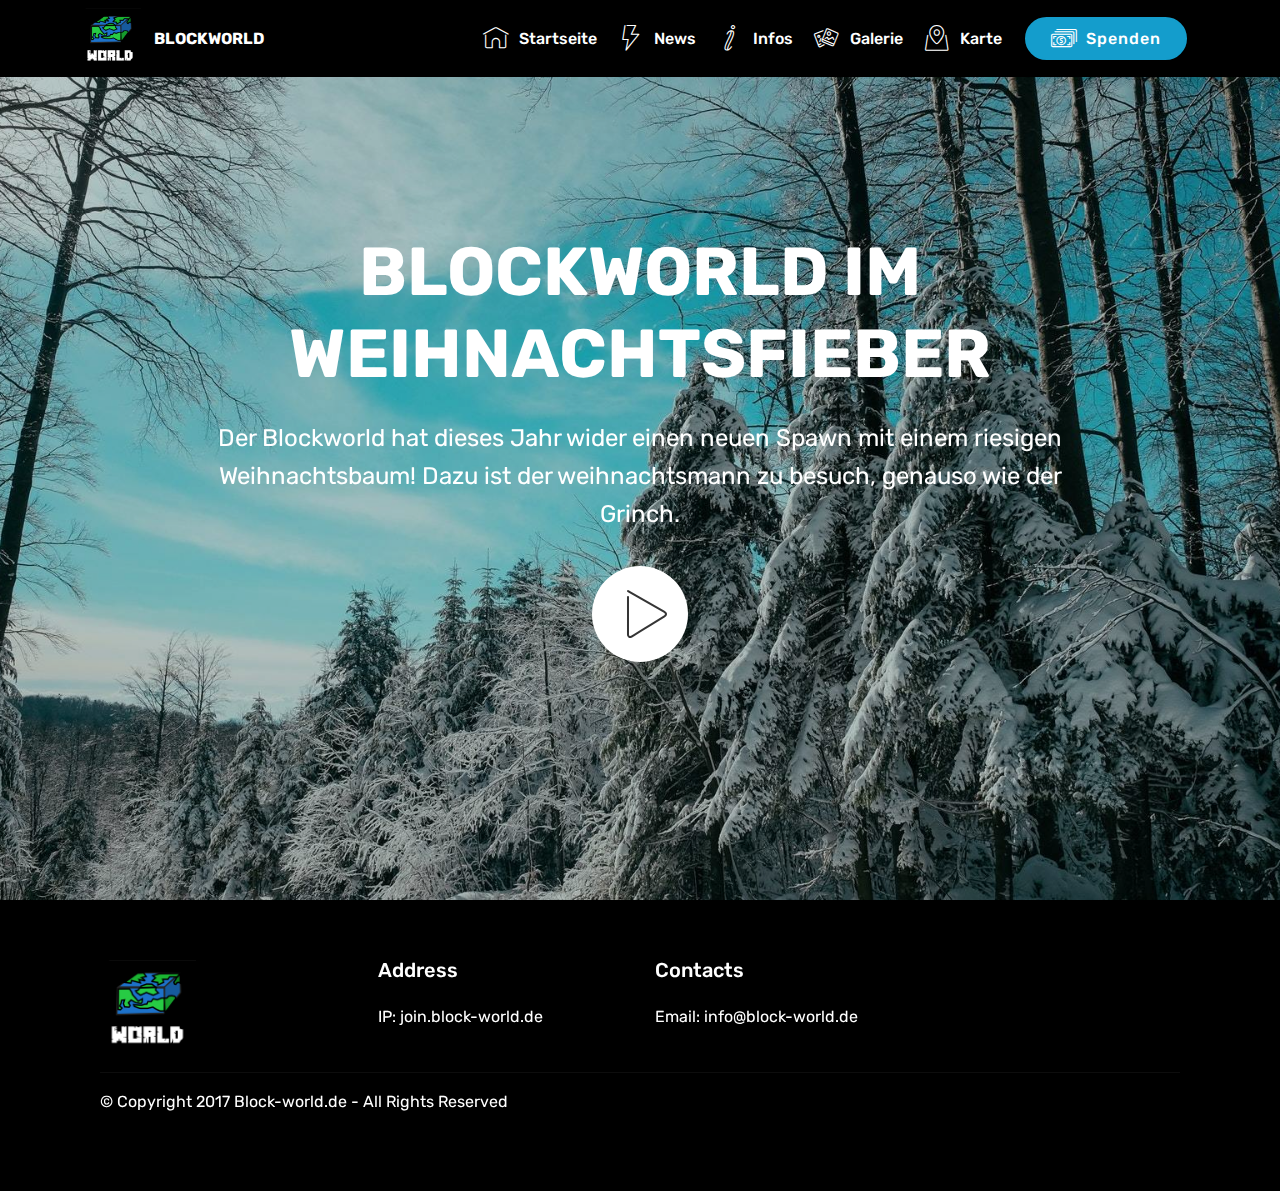
<file: page1.html>
<!DOCTYPE html>
<html >
<head>
  <!-- Site made with Mobirise Website Builder v4.5.2, https://mobirise.com -->
  <meta charset="UTF-8">
  <meta http-equiv="X-UA-Compatible" content="IE=edge">
  <meta name="generator" content="Mobirise v4.5.2, mobirise.com">
  <meta name="viewport" content="width=device-width, initial-scale=1, minimum-scale=1">
  <link rel="shortcut icon" href="assets/images/server-icon400x-400x400.png" type="image/x-icon">
  <meta name="description" content="Website Builder Description">
  <title>News</title>
  <link rel="stylesheet" href="assets/web/assets/mobirise-icons/mobirise-icons.css">
  <link rel="stylesheet" href="assets/tether/tether.min.css">
  <link rel="stylesheet" href="assets/bootstrap/css/bootstrap.min.css">
  <link rel="stylesheet" href="assets/bootstrap/css/bootstrap-grid.min.css">
  <link rel="stylesheet" href="assets/bootstrap/css/bootstrap-reboot.min.css">
  <link rel="stylesheet" href="assets/socicon/css/styles.css">
  <link rel="stylesheet" href="assets/dropdown/css/style.css">
  <link rel="stylesheet" href="assets/theme/css/style.css">
  <link rel="stylesheet" href="assets/mobirise/css/mbr-additional.css" type="text/css">
  
  
  
</head>
<body>
<section class="menu cid-qEQ4u1NVdJ" once="menu" id="menu1-c" data-rv-view="306">

    

    <nav class="navbar navbar-expand beta-menu navbar-dropdown align-items-center navbar-fixed-top navbar-toggleable-sm">
        <button class="navbar-toggler navbar-toggler-right" type="button" data-toggle="collapse" data-target="#navbarSupportedContent" aria-controls="navbarSupportedContent" aria-expanded="false" aria-label="Toggle navigation">
            <div class="hamburger">
                <span></span>
                <span></span>
                <span></span>
                <span></span>
            </div>
        </button>
        <div class="menu-logo">
            <div class="navbar-brand">
                <span class="navbar-logo">
                    <a href="https://mobirise.com">
                         <img src="assets/images/server-icon400x-400x400.png" alt="Mobirise" title="" media-simple="true" style="height: 3.8rem;">
                    </a>
                </span>
                <span class="navbar-caption-wrap"><a class="navbar-caption text-white display-4" href="index.html">BLOCKWORLD</a></span>
            </div>
        </div>
        <div class="collapse navbar-collapse" id="navbarSupportedContent">
            <ul class="navbar-nav nav-dropdown" data-app-modern-menu="true"><li class="nav-item">
                    <a class="nav-link link text-white display-4" href="index.html">
                        <span class="mbri-home mbr-iconfont mbr-iconfont-btn"></span>Startseite</a>
                </li><li class="nav-item"><a class="nav-link link text-white display-4" href="page1.html"><span class="mbri-speed mbr-iconfont mbr-iconfont-btn"></span>
                        News</a></li>
                <li class="nav-item">
                    <a class="nav-link link text-white display-4" href="page5.html"><span class="mbri-italic mbr-iconfont mbr-iconfont-btn"></span>
                        Infos</a>
                </li><li class="nav-item"><a class="nav-link link text-white display-4" href="page3.html"><span class="mbri-image-gallery mbr-iconfont mbr-iconfont-btn"></span>
                        Galerie</a></li><li class="nav-item"><a class="nav-link link text-white display-4" href="page4.html"><span class="mbri-map-pin mbr-iconfont mbr-iconfont-btn"></span>
                        Karte</a></li></ul>
            <div class="navbar-buttons mbr-section-btn"><a class="btn btn-sm btn-primary display-4" href="https://whmcs.prepaid-hoster.de/?m=cashbox&user=25812&hash=f7c8ffba70" target="_blank"><span class="mbri-cash mbr-iconfont mbr-iconfont-btn"></span>
                    Spenden</a></div>
        </div>
    </nav>
</section>

<section class="engine"><a href="https://mobirise.co/p">bootstrap dropdown</a></section><section class="header8 cid-qER4TbIv7b mbr-fullscreen mbr-parallax-background" id="header8-f" data-rv-view="308">

    

    <div class="mbr-overlay" style="opacity: 0.2; background-color: rgb(0, 0, 0);">
    </div>

    <div class="container align-center">
        <div class="row justify-content-md-center">
            <div class="mbr-white col-md-10">
                <h1 class="mbr-section-title align-center py-2 mbr-bold mbr-fonts-style display-1">BLOCKWORLD IM WEIHNACHTSFIEBER</h1>
                <p class="mbr-text align-center py-2 mbr-fonts-style display-5">Der Blockworld hat dieses Jahr wider einen neuen Spawn mit einem riesigen Weihnachtsbaum! Dazu ist der weihnachtsmann zu besuch, genauso wie der Grinch.</p>
                <div class="mbr-media show-modal align-center py-2" data-modal=".modalWindow">
                         <span class="mbri-play mbr-iconfont" media-simple="true"></span>
                </div>
                
                
            </div>
        </div>
    </div>
    <div>
        <div class="modalWindow" style="display: none;">
            <div class="modalWindow-container">
                <div class="modalWindow-video-container">
                    <div class="modalWindow-video">
                        <iframe width="100%" height="100%" frameborder="0" allowfullscreen="1" data-src="https://www.youtube.com/watch?v=QcEOzKEHyyI&amp;t=2s"></iframe>
                    </div>
                    <a class="close" role="button" data-dismiss="modal">
                        <span aria-hidden="true" class="mbri-close mbr-iconfont closeModal"></span>
                        <span class="sr-only">Close</span>
                    </a>
                </div>
            </div>
        </div>
    </div>
</section>

<section class="cid-qEXpQkKekY" id="footer1-2i" data-rv-view="311">

    

    

    <div class="container">
        <div class="media-container-row content text-white">
            <div class="col-12 col-md-3">
                <div class="media-wrap">
                    <a href="index.html">
                        <img src="assets/images/server-icon400x-400x400.png" alt="Mobirise" title="" media-simple="true">
                    </a>
                </div>
            </div>
            <div class="col-12 col-md-3 mbr-fonts-style display-7">
                <h5 class="pb-3">Address</h5>
                <p class="mbr-text">IP: join.block-world.de</p>
            </div>
            <div class="col-12 col-md-3 mbr-fonts-style display-7">
                <h5 class="pb-3">Contacts</h5>
                <p class="mbr-text">Email: info@block-world.de<br></p>
            </div>
            <div class="col-12 col-md-3 mbr-fonts-style display-7">
                <h5 class="pb-3"></h5>
                <p class="mbr-text"></p>
            </div>
        </div>
        <div class="footer-lower">
            <div class="media-container-row">
                <div class="col-sm-12">
                    <hr>
                </div>
            </div>
            <div class="media-container-row mbr-white">
                <div class="col-sm-6 copyright">
                    <p class="mbr-text mbr-fonts-style display-7">© Copyright 2017 Block-world.de - All Rights Reserved</p>
                </div>
                <div class="col-md-6">
                    
                </div>
            </div>
        </div>
    </div>
</section>


  <script src="assets/web/assets/jquery/jquery.min.js"></script>
  <script src="assets/popper/popper.min.js"></script>
  <script src="assets/tether/tether.min.js"></script>
  <script src="assets/bootstrap/js/bootstrap.min.js"></script>
  <script src="assets/smoothscroll/smooth-scroll.js"></script>
  <script src="assets/touchswipe/jquery.touch-swipe.min.js"></script>
  <script src="assets/playervimeo/vimeo_player.js"></script>
  <script src="assets/parallax/jarallax.min.js"></script>
  <script src="assets/dropdown/js/script.min.js"></script>
  <script src="assets/theme/js/script.js"></script>
  
  
</body>
</html>
</file>
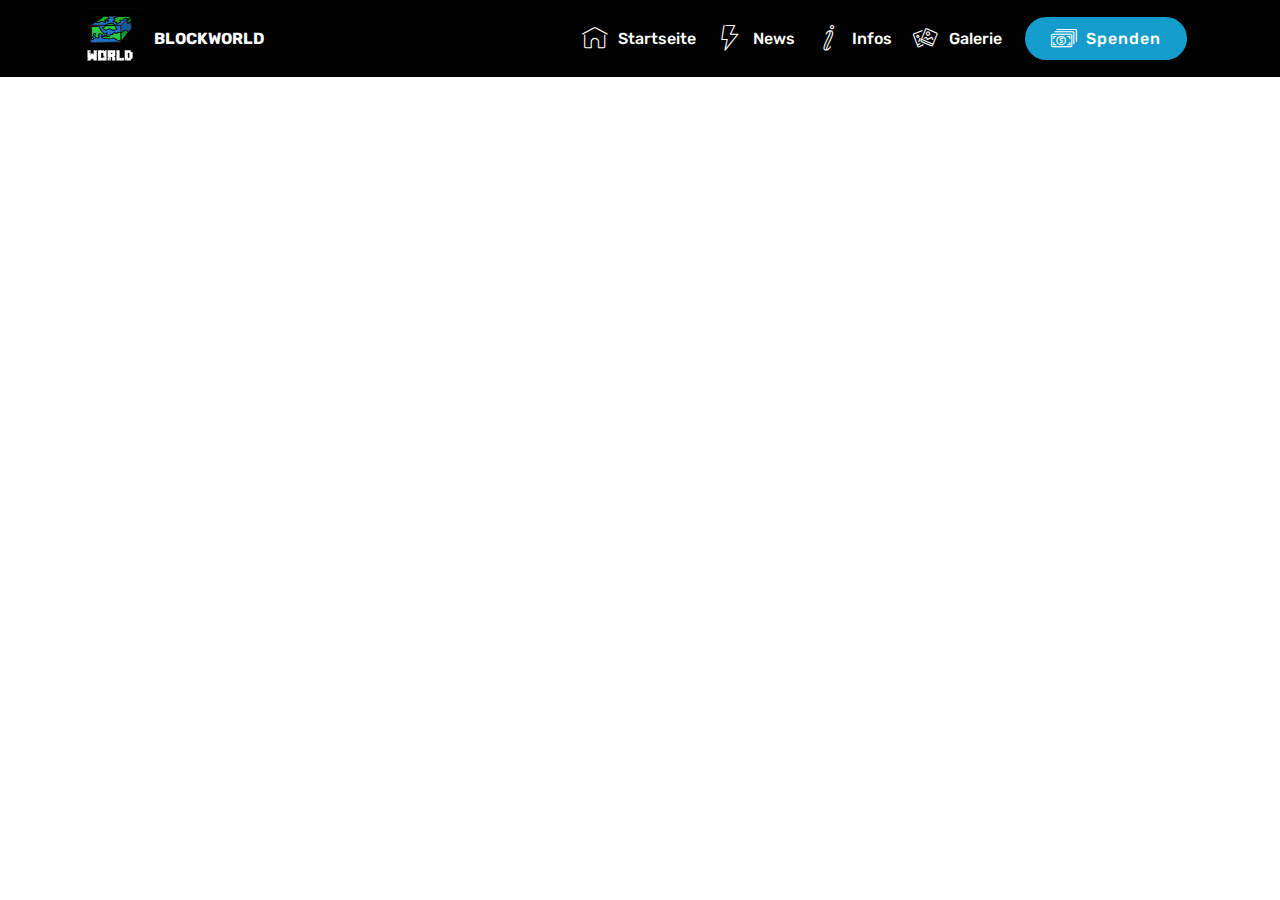
<file: page2.html>
<!DOCTYPE html>
<html >
<head>
  <!-- Site made with Mobirise Website Builder v4.5.2, https://mobirise.com -->
  <meta charset="UTF-8">
  <meta http-equiv="X-UA-Compatible" content="IE=edge">
  <meta name="generator" content="Mobirise v4.5.2, mobirise.com">
  <meta name="viewport" content="width=device-width, initial-scale=1, minimum-scale=1">
  <link rel="shortcut icon" href="assets/images/server-icon400x-400x400.png" type="image/x-icon">
  <meta name="description" content="Website Builder Description">
  <title>infos</title>
  <link rel="stylesheet" href="assets/web/assets/mobirise-icons/mobirise-icons.css">
  <link rel="stylesheet" href="assets/tether/tether.min.css">
  <link rel="stylesheet" href="assets/bootstrap/css/bootstrap.min.css">
  <link rel="stylesheet" href="assets/bootstrap/css/bootstrap-grid.min.css">
  <link rel="stylesheet" href="assets/bootstrap/css/bootstrap-reboot.min.css">
  <link rel="stylesheet" href="assets/dropdown/css/style.css">
  <link rel="stylesheet" href="assets/theme/css/style.css">
  <link rel="stylesheet" href="assets/mobirise/css/mbr-additional.css" type="text/css">
  
  
  
</head>
<body>
<section class="menu cid-qEQ4u1NVdJ" once="menu" id="menu1-d" data-rv-view="71">

    

    <nav class="navbar navbar-expand beta-menu navbar-dropdown align-items-center navbar-fixed-top navbar-toggleable-sm">
        <button class="navbar-toggler navbar-toggler-right" type="button" data-toggle="collapse" data-target="#navbarSupportedContent" aria-controls="navbarSupportedContent" aria-expanded="false" aria-label="Toggle navigation">
            <div class="hamburger">
                <span></span>
                <span></span>
                <span></span>
                <span></span>
            </div>
        </button>
        <div class="menu-logo">
            <div class="navbar-brand">
                <span class="navbar-logo">
                    <a href="https://mobirise.com">
                         <img src="assets/images/server-icon400x-400x400.png" alt="Mobirise" title="" media-simple="true" style="height: 3.8rem;">
                    </a>
                </span>
                <span class="navbar-caption-wrap"><a class="navbar-caption text-white display-4" href="https://mobirise.com">BLOCKWORLD</a></span>
            </div>
        </div>
        <div class="collapse navbar-collapse" id="navbarSupportedContent">
            <ul class="navbar-nav nav-dropdown" data-app-modern-menu="true"><li class="nav-item">
                    <a class="nav-link link text-white display-4" href="https://mobirise.com">
                        <span class="mbri-home mbr-iconfont mbr-iconfont-btn"></span>Startseite</a>
                </li><li class="nav-item"><a class="nav-link link text-white display-4" href="page1.html"><span class="mbri-speed mbr-iconfont mbr-iconfont-btn"></span>
                        News</a></li>
                <li class="nav-item">
                    <a class="nav-link link text-white display-4" href="page2.html"><span class="mbri-italic mbr-iconfont mbr-iconfont-btn"></span>
                        Infos</a>
                </li><li class="nav-item"><a class="nav-link link text-white display-4" href="https://mobirise.com"><span class="mbri-image-gallery mbr-iconfont mbr-iconfont-btn"></span>
                        Galerie</a></li></ul>
            <div class="navbar-buttons mbr-section-btn"><a class="btn btn-sm btn-primary display-4" href="https://mobirise.com"><span class="mbri-cash mbr-iconfont mbr-iconfont-btn"></span>
                    Spenden</a></div>
        </div>
    </nav>
</section>


  <section class="engine"><a href="https://mobirise.co/m">bootstrap table</a></section><script src="assets/web/assets/jquery/jquery.min.js"></script>
  <script src="assets/popper/popper.min.js"></script>
  <script src="assets/tether/tether.min.js"></script>
  <script src="assets/bootstrap/js/bootstrap.min.js"></script>
  <script src="assets/smoothscroll/smooth-scroll.js"></script>
  <script src="assets/dropdown/js/script.min.js"></script>
  <script src="assets/touchswipe/jquery.touch-swipe.min.js"></script>
  <script src="assets/theme/js/script.js"></script>
  
  
</body>
</html>
</file>
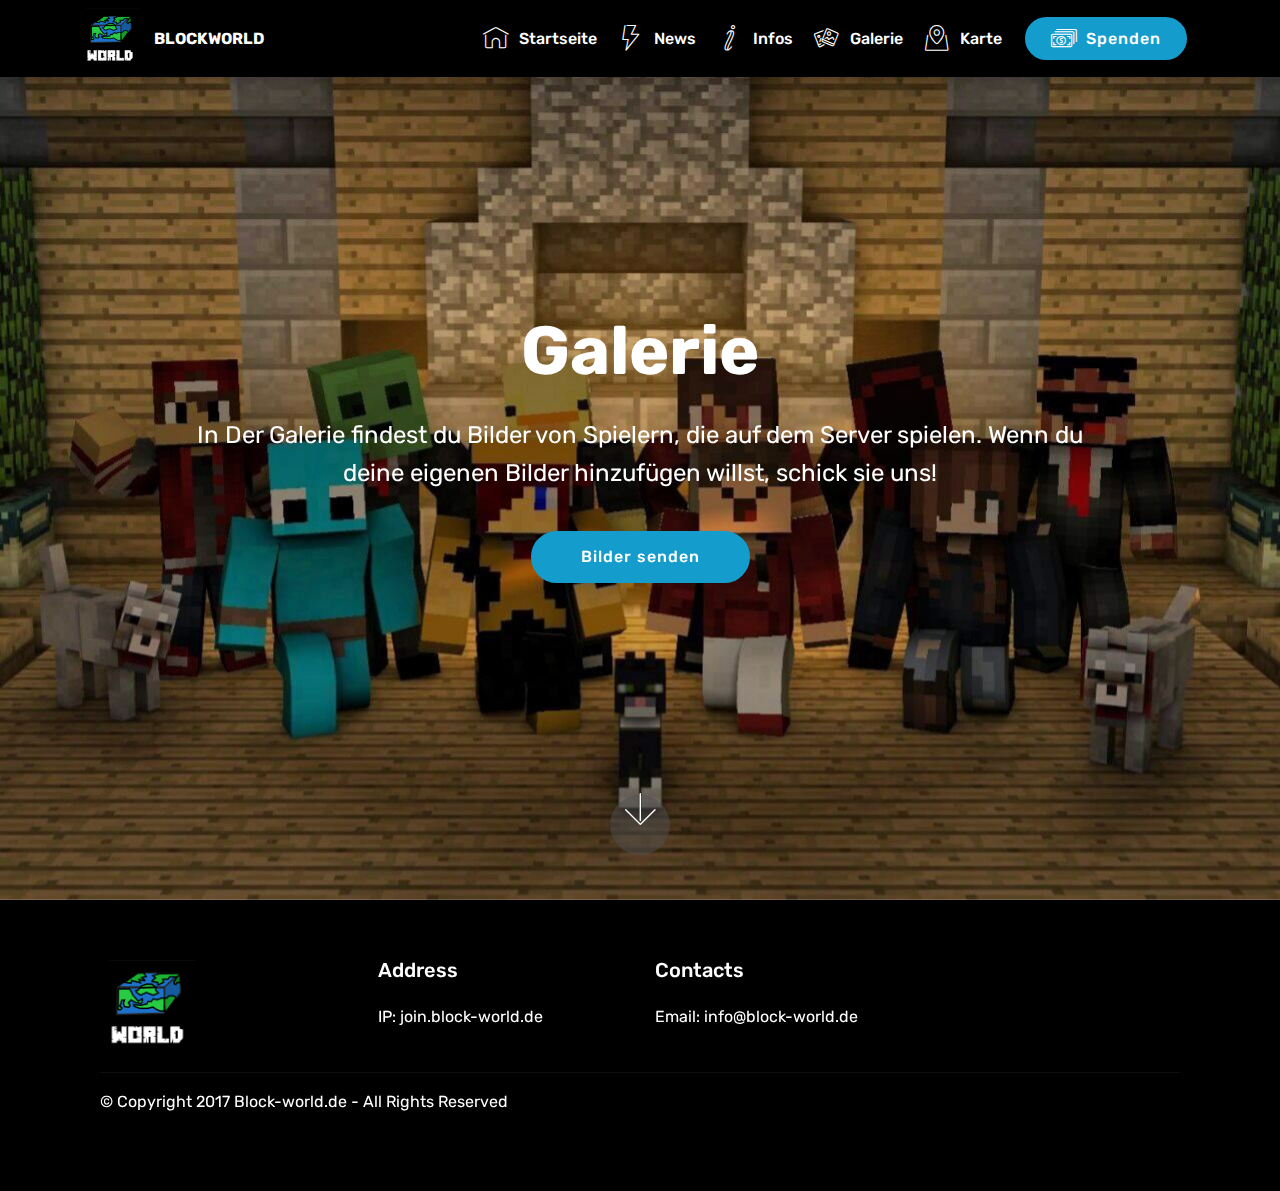
<file: page3.html>
<!DOCTYPE html>
<html >
<head>
  <!-- Site made with Mobirise Website Builder v4.5.2, https://mobirise.com -->
  <meta charset="UTF-8">
  <meta http-equiv="X-UA-Compatible" content="IE=edge">
  <meta name="generator" content="Mobirise v4.5.2, mobirise.com">
  <meta name="viewport" content="width=device-width, initial-scale=1, minimum-scale=1">
  <link rel="shortcut icon" href="assets/images/server-icon400x-400x400.png" type="image/x-icon">
  <meta name="description" content="Web Maker Description">
  <title>Galerie</title>
  <link rel="stylesheet" href="assets/web/assets/mobirise-icons/mobirise-icons.css">
  <link rel="stylesheet" href="assets/tether/tether.min.css">
  <link rel="stylesheet" href="assets/bootstrap/css/bootstrap.min.css">
  <link rel="stylesheet" href="assets/bootstrap/css/bootstrap-grid.min.css">
  <link rel="stylesheet" href="assets/bootstrap/css/bootstrap-reboot.min.css">
  <link rel="stylesheet" href="assets/socicon/css/styles.css">
  <link rel="stylesheet" href="assets/dropdown/css/style.css">
  <link rel="stylesheet" href="assets/theme/css/style.css">
  <link rel="stylesheet" href="assets/mobirise/css/mbr-additional.css" type="text/css">
  
  
  
</head>
<body>
<section class="menu cid-qEQ4u1NVdJ" once="menu" id="menu1-11" data-rv-view="314">

    

    <nav class="navbar navbar-expand beta-menu navbar-dropdown align-items-center navbar-fixed-top navbar-toggleable-sm">
        <button class="navbar-toggler navbar-toggler-right" type="button" data-toggle="collapse" data-target="#navbarSupportedContent" aria-controls="navbarSupportedContent" aria-expanded="false" aria-label="Toggle navigation">
            <div class="hamburger">
                <span></span>
                <span></span>
                <span></span>
                <span></span>
            </div>
        </button>
        <div class="menu-logo">
            <div class="navbar-brand">
                <span class="navbar-logo">
                    <a href="https://mobirise.com">
                         <img src="assets/images/server-icon400x-400x400.png" alt="Mobirise" title="" media-simple="true" style="height: 3.8rem;">
                    </a>
                </span>
                <span class="navbar-caption-wrap"><a class="navbar-caption text-white display-4" href="index.html">BLOCKWORLD</a></span>
            </div>
        </div>
        <div class="collapse navbar-collapse" id="navbarSupportedContent">
            <ul class="navbar-nav nav-dropdown" data-app-modern-menu="true"><li class="nav-item">
                    <a class="nav-link link text-white display-4" href="index.html">
                        <span class="mbri-home mbr-iconfont mbr-iconfont-btn"></span>Startseite</a>
                </li><li class="nav-item"><a class="nav-link link text-white display-4" href="page1.html"><span class="mbri-speed mbr-iconfont mbr-iconfont-btn"></span>
                        News</a></li>
                <li class="nav-item">
                    <a class="nav-link link text-white display-4" href="page5.html"><span class="mbri-italic mbr-iconfont mbr-iconfont-btn"></span>
                        Infos</a>
                </li><li class="nav-item"><a class="nav-link link text-white display-4" href="page3.html"><span class="mbri-image-gallery mbr-iconfont mbr-iconfont-btn"></span>
                        Galerie</a></li><li class="nav-item"><a class="nav-link link text-white display-4" href="page4.html"><span class="mbri-map-pin mbr-iconfont mbr-iconfont-btn"></span>
                        Karte</a></li></ul>
            <div class="navbar-buttons mbr-section-btn"><a class="btn btn-sm btn-primary display-4" href="https://whmcs.prepaid-hoster.de/?m=cashbox&user=25812&hash=f7c8ffba70" target="_blank"><span class="mbri-cash mbr-iconfont mbr-iconfont-btn"></span>
                    Spenden</a></div>
        </div>
    </nav>
</section>

<section class="engine"><a href="https://mobirise.co/c">website maker</a></section><section class="header6 cid-qEWZCI0ln2 mbr-fullscreen mbr-parallax-background" id="header6-1e" data-rv-view="316">

    

    <div class="mbr-overlay" style="opacity: 0.2; background-color: rgb(0, 0, 0);">
    </div>

    <div class="container">
        <div class="row justify-content-md-center">
            <div class="mbr-white col-md-10">
                <h1 class="mbr-section-title align-center mbr-bold pb-3 mbr-fonts-style display-1">Galerie</h1>
                <p class="mbr-text align-center pb-3 mbr-fonts-style display-5">In Der Galerie findest du Bilder von Spielern, die auf dem Server spielen. Wenn du deine eigenen Bilder hinzufügen willst, schick sie uns!</p>
                <div class="mbr-section-btn align-center"><a class="btn btn-md btn-primary display-4" href="mailto:info@blockworld.de">Bilder senden</a></div>
            </div>
        </div>
    </div>

    <div class="mbr-arrow hidden-sm-down" aria-hidden="true">
        <a href="#next">
            <i class="mbri-down mbr-iconfont"></i>
        </a>
    </div>
</section>

<section class="cid-qEXpNm98Mt" id="footer1-2h" data-rv-view="319">

    

    

    <div class="container">
        <div class="media-container-row content text-white">
            <div class="col-12 col-md-3">
                <div class="media-wrap">
                    <a href="index.html">
                        <img src="assets/images/server-icon400x-400x400.png" alt="Mobirise" title="" media-simple="true">
                    </a>
                </div>
            </div>
            <div class="col-12 col-md-3 mbr-fonts-style display-7">
                <h5 class="pb-3">Address</h5>
                <p class="mbr-text">IP: join.block-world.de</p>
            </div>
            <div class="col-12 col-md-3 mbr-fonts-style display-7">
                <h5 class="pb-3">Contacts</h5>
                <p class="mbr-text">Email: info@block-world.de<br></p>
            </div>
            <div class="col-12 col-md-3 mbr-fonts-style display-7">
                <h5 class="pb-3"></h5>
                <p class="mbr-text"></p>
            </div>
        </div>
        <div class="footer-lower">
            <div class="media-container-row">
                <div class="col-sm-12">
                    <hr>
                </div>
            </div>
            <div class="media-container-row mbr-white">
                <div class="col-sm-6 copyright">
                    <p class="mbr-text mbr-fonts-style display-7">© Copyright 2017 Block-world.de - All Rights Reserved</p>
                </div>
                <div class="col-md-6">
                    
                </div>
            </div>
        </div>
    </div>
</section>


  <script src="assets/web/assets/jquery/jquery.min.js"></script>
  <script src="assets/popper/popper.min.js"></script>
  <script src="assets/tether/tether.min.js"></script>
  <script src="assets/bootstrap/js/bootstrap.min.js"></script>
  <script src="assets/dropdown/js/script.min.js"></script>
  <script src="assets/touchswipe/jquery.touch-swipe.min.js"></script>
  <script src="assets/parallax/jarallax.min.js"></script>
  <script src="assets/smoothscroll/smooth-scroll.js"></script>
  <script src="assets/theme/js/script.js"></script>
  
  
</body>
</html>
</file>
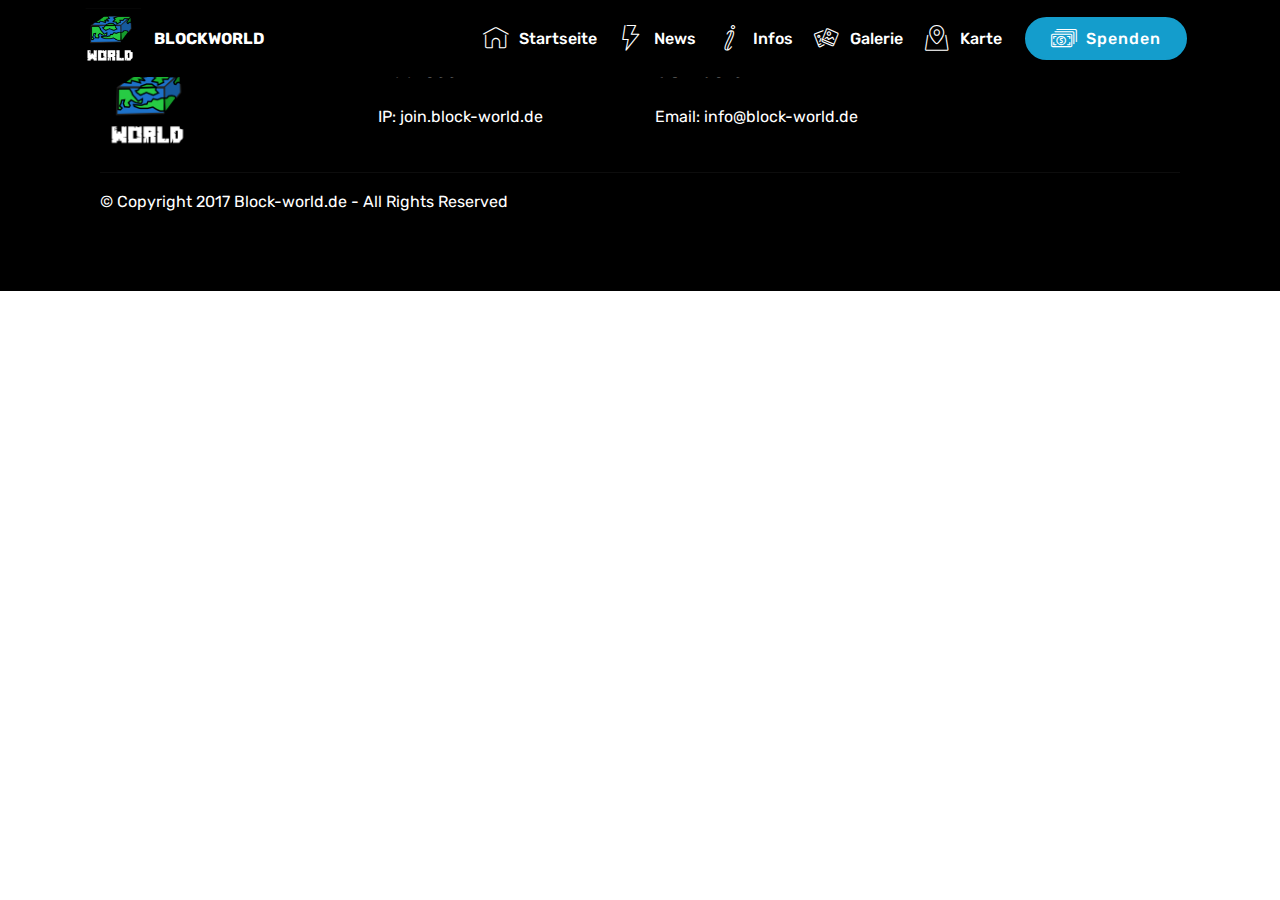
<file: page4.html>
<!DOCTYPE html>
<html >
<head>
  <!-- Site made with Mobirise Website Builder v4.5.2, https://mobirise.com -->
  <meta charset="UTF-8">
  <meta http-equiv="X-UA-Compatible" content="IE=edge">
  <meta name="generator" content="Mobirise v4.5.2, mobirise.com">
  <meta name="viewport" content="width=device-width, initial-scale=1, minimum-scale=1">
  <link rel="shortcut icon" href="assets/images/server-icon400x-400x400.png" type="image/x-icon">
  <meta name="description" content="Website Generator Description">
  <title>Karte</title>
  <link rel="stylesheet" href="assets/web/assets/mobirise-icons/mobirise-icons.css">
  <link rel="stylesheet" href="assets/tether/tether.min.css">
  <link rel="stylesheet" href="assets/bootstrap/css/bootstrap.min.css">
  <link rel="stylesheet" href="assets/bootstrap/css/bootstrap-grid.min.css">
  <link rel="stylesheet" href="assets/bootstrap/css/bootstrap-reboot.min.css">
  <link rel="stylesheet" href="assets/dropdown/css/style.css">
  <link rel="stylesheet" href="assets/socicon/css/styles.css">
  <link rel="stylesheet" href="assets/theme/css/style.css">
  <link rel="stylesheet" href="assets/mobirise/css/mbr-additional.css" type="text/css">
  
  
  
</head>
<body>
<section class="menu cid-qEQ4u1NVdJ" once="menu" id="menu1-12" data-rv-view="322">

    

    <nav class="navbar navbar-expand beta-menu navbar-dropdown align-items-center navbar-fixed-top navbar-toggleable-sm">
        <button class="navbar-toggler navbar-toggler-right" type="button" data-toggle="collapse" data-target="#navbarSupportedContent" aria-controls="navbarSupportedContent" aria-expanded="false" aria-label="Toggle navigation">
            <div class="hamburger">
                <span></span>
                <span></span>
                <span></span>
                <span></span>
            </div>
        </button>
        <div class="menu-logo">
            <div class="navbar-brand">
                <span class="navbar-logo">
                    <a href="https://mobirise.com">
                         <img src="assets/images/server-icon400x-400x400.png" alt="Mobirise" title="" media-simple="true" style="height: 3.8rem;">
                    </a>
                </span>
                <span class="navbar-caption-wrap"><a class="navbar-caption text-white display-4" href="index.html">BLOCKWORLD</a></span>
            </div>
        </div>
        <div class="collapse navbar-collapse" id="navbarSupportedContent">
            <ul class="navbar-nav nav-dropdown" data-app-modern-menu="true"><li class="nav-item">
                    <a class="nav-link link text-white display-4" href="index.html">
                        <span class="mbri-home mbr-iconfont mbr-iconfont-btn"></span>Startseite</a>
                </li><li class="nav-item"><a class="nav-link link text-white display-4" href="page1.html"><span class="mbri-speed mbr-iconfont mbr-iconfont-btn"></span>
                        News</a></li>
                <li class="nav-item">
                    <a class="nav-link link text-white display-4" href="page5.html"><span class="mbri-italic mbr-iconfont mbr-iconfont-btn"></span>
                        Infos</a>
                </li><li class="nav-item"><a class="nav-link link text-white display-4" href="page3.html"><span class="mbri-image-gallery mbr-iconfont mbr-iconfont-btn"></span>
                        Galerie</a></li><li class="nav-item"><a class="nav-link link text-white display-4" href="page4.html"><span class="mbri-map-pin mbr-iconfont mbr-iconfont-btn"></span>
                        Karte</a></li></ul>
            <div class="navbar-buttons mbr-section-btn"><a class="btn btn-sm btn-primary display-4" href="https://whmcs.prepaid-hoster.de/?m=cashbox&user=25812&hash=f7c8ffba70" target="_blank"><span class="mbri-cash mbr-iconfont mbr-iconfont-btn"></span>
                    Spenden</a></div>
        </div>
    </nav>
</section>

<section class="engine"><a href="https://mobirise.co/d">free website software</a></section><section class="cid-qEXpuv6Q94" id="footer1-2e" data-rv-view="324">

    

    

    <div class="container">
        <div class="media-container-row content text-white">
            <div class="col-12 col-md-3">
                <div class="media-wrap">
                    <a href="index.html">
                        <img src="assets/images/server-icon400x-400x400.png" alt="Mobirise" title="" media-simple="true">
                    </a>
                </div>
            </div>
            <div class="col-12 col-md-3 mbr-fonts-style display-7">
                <h5 class="pb-3">Address</h5>
                <p class="mbr-text">IP: join.block-world.de</p>
            </div>
            <div class="col-12 col-md-3 mbr-fonts-style display-7">
                <h5 class="pb-3">Contacts</h5>
                <p class="mbr-text">Email: info@block-world.de<br></p>
            </div>
            <div class="col-12 col-md-3 mbr-fonts-style display-7">
                <h5 class="pb-3"></h5>
                <p class="mbr-text"></p>
            </div>
        </div>
        <div class="footer-lower">
            <div class="media-container-row">
                <div class="col-sm-12">
                    <hr>
                </div>
            </div>
            <div class="media-container-row mbr-white">
                <div class="col-sm-6 copyright">
                    <p class="mbr-text mbr-fonts-style display-7">© Copyright 2017 Block-world.de - All Rights Reserved</p>
                </div>
                <div class="col-md-6">
                    
                </div>
            </div>
        </div>
    </div>
</section>


  <script src="assets/web/assets/jquery/jquery.min.js"></script>
  <script src="assets/popper/popper.min.js"></script>
  <script src="assets/tether/tether.min.js"></script>
  <script src="assets/bootstrap/js/bootstrap.min.js"></script>
  <script src="assets/smoothscroll/smooth-scroll.js"></script>
  <script src="assets/dropdown/js/script.min.js"></script>
  <script src="assets/touchswipe/jquery.touch-swipe.min.js"></script>
  <script src="assets/theme/js/script.js"></script>
  
  
</body>
</html>
</file>
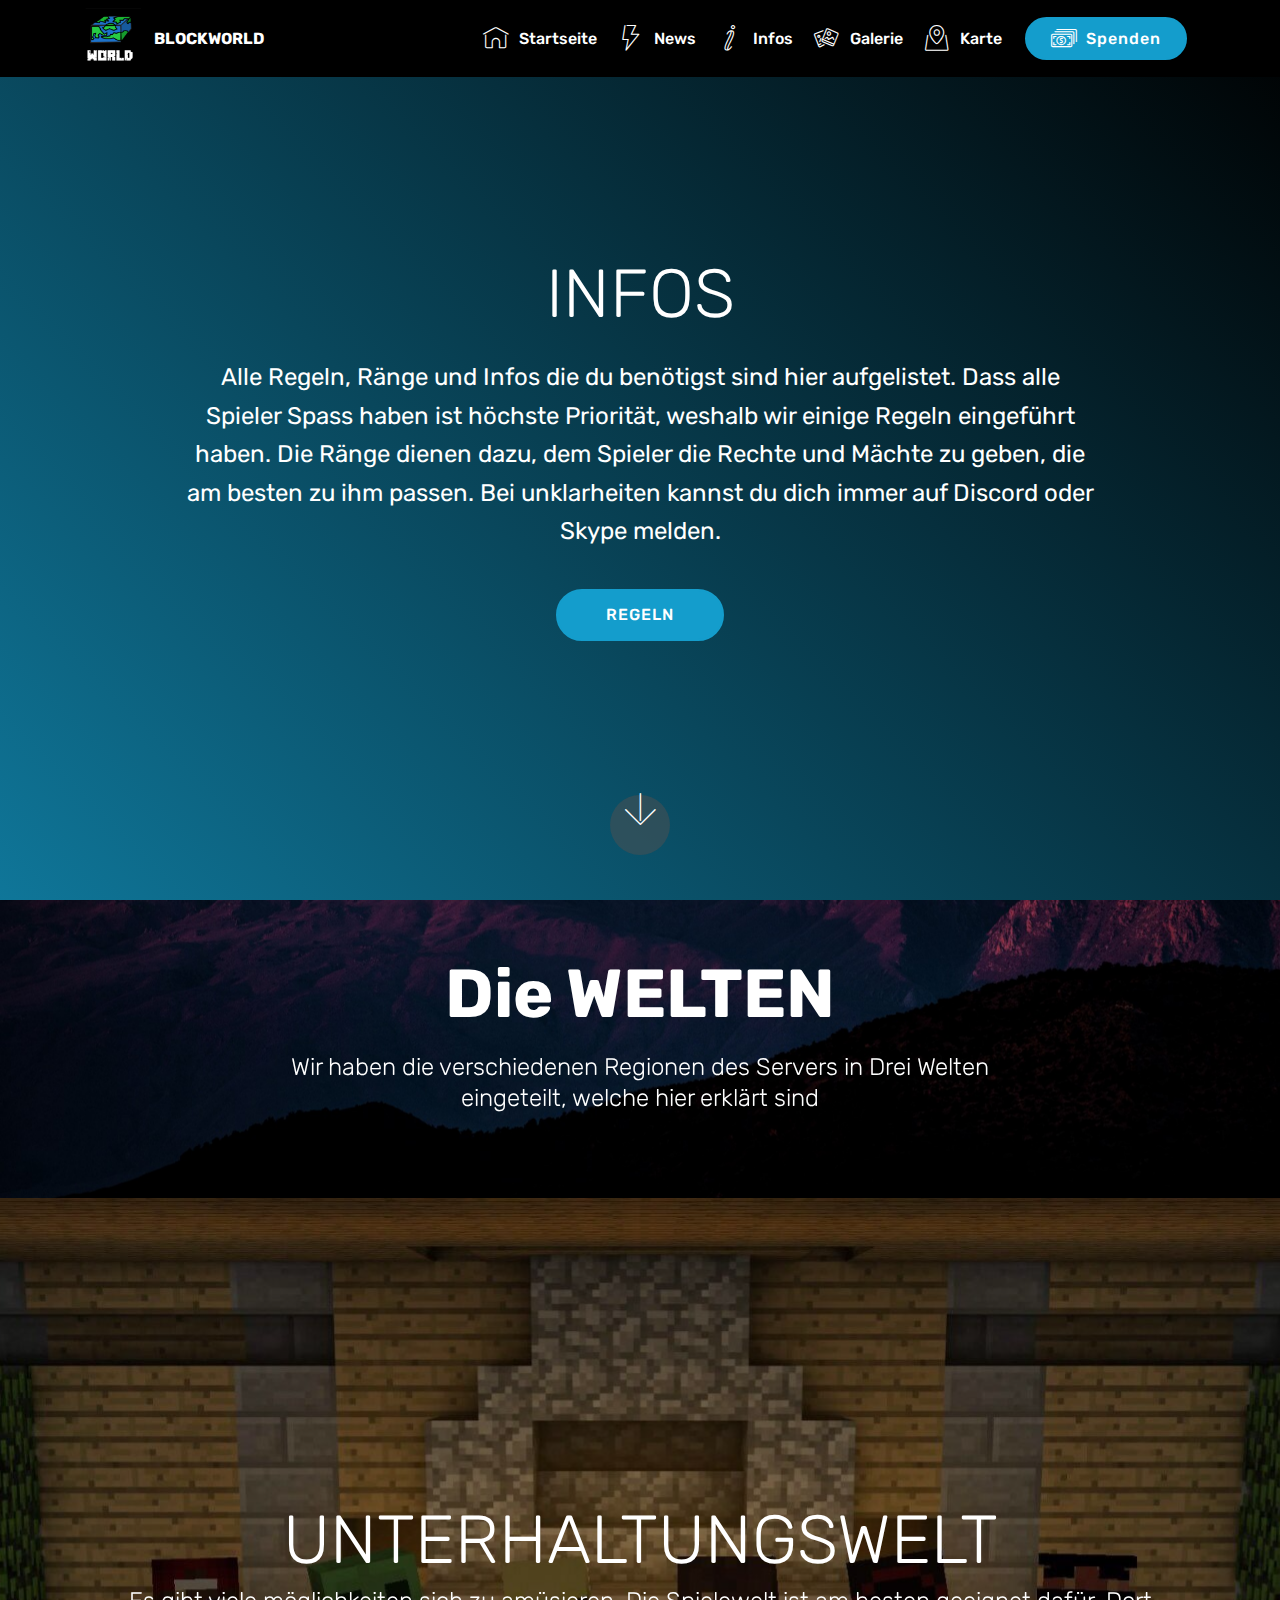
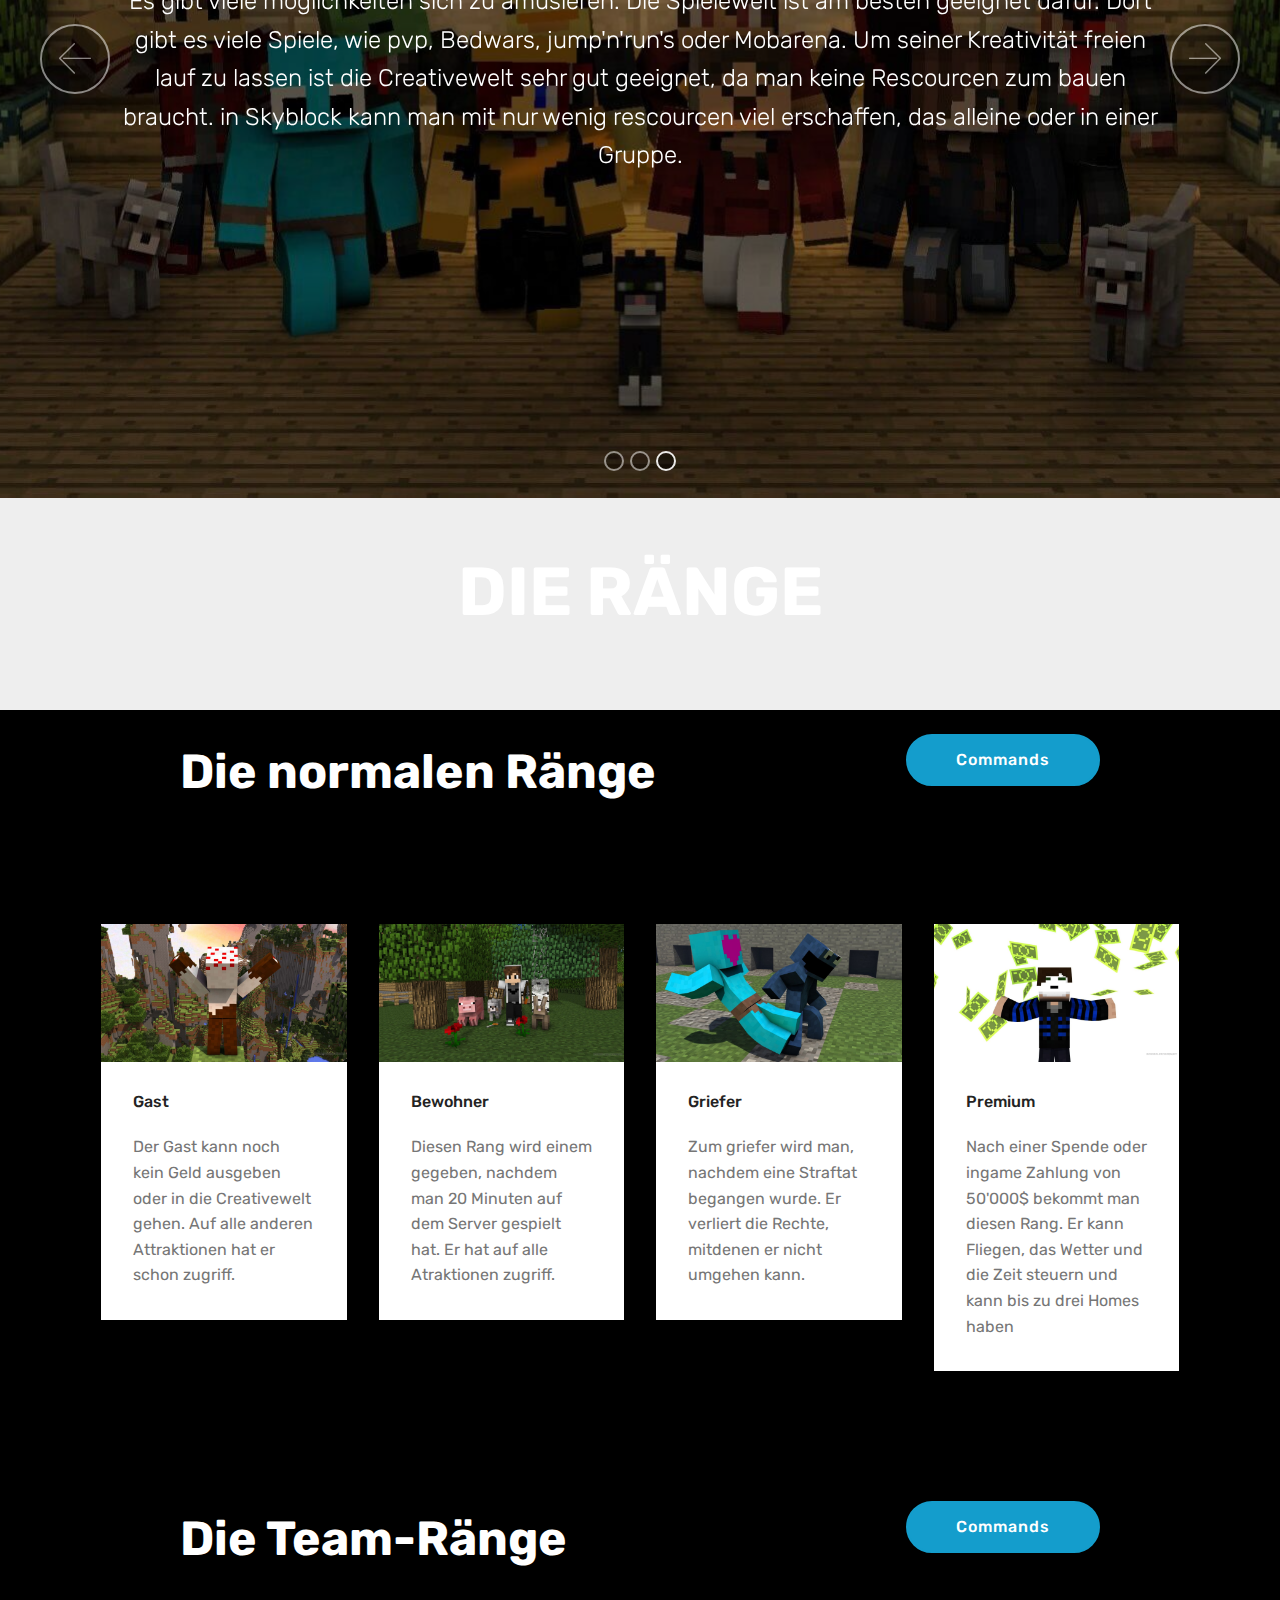
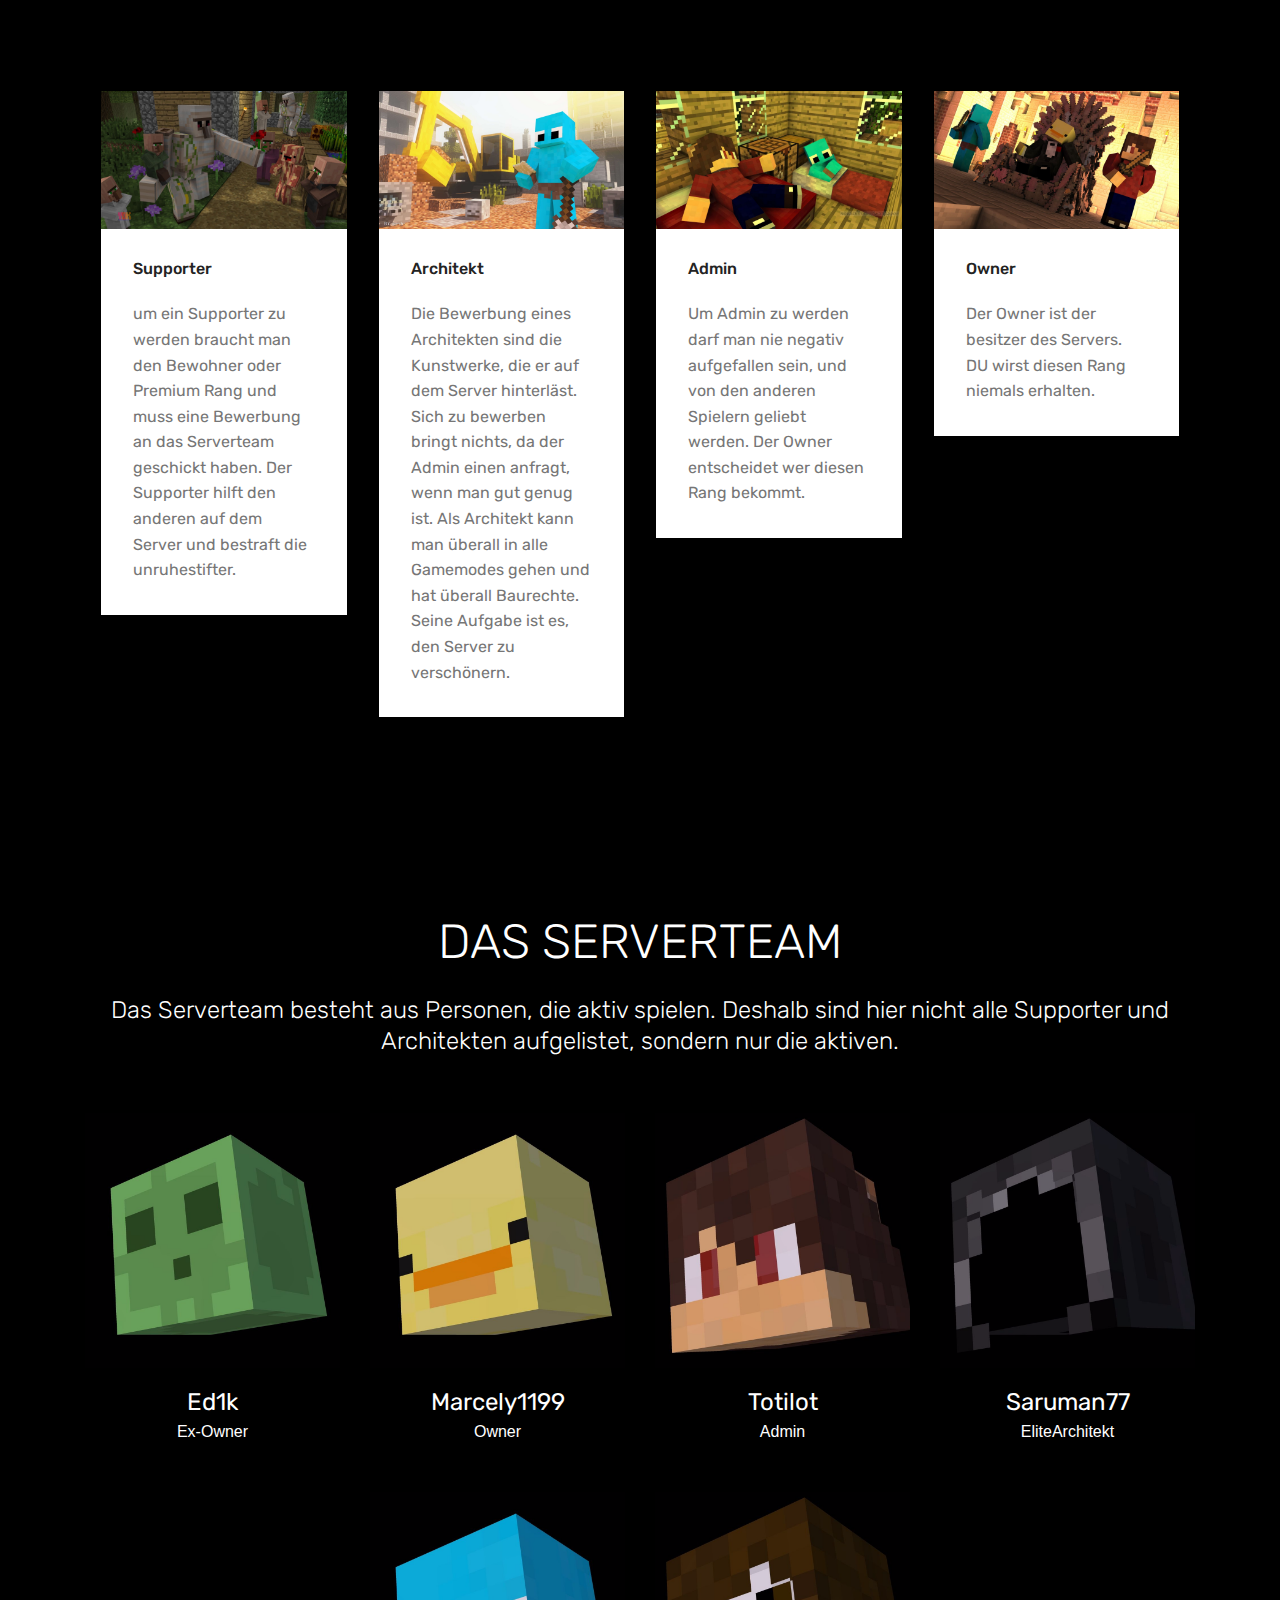
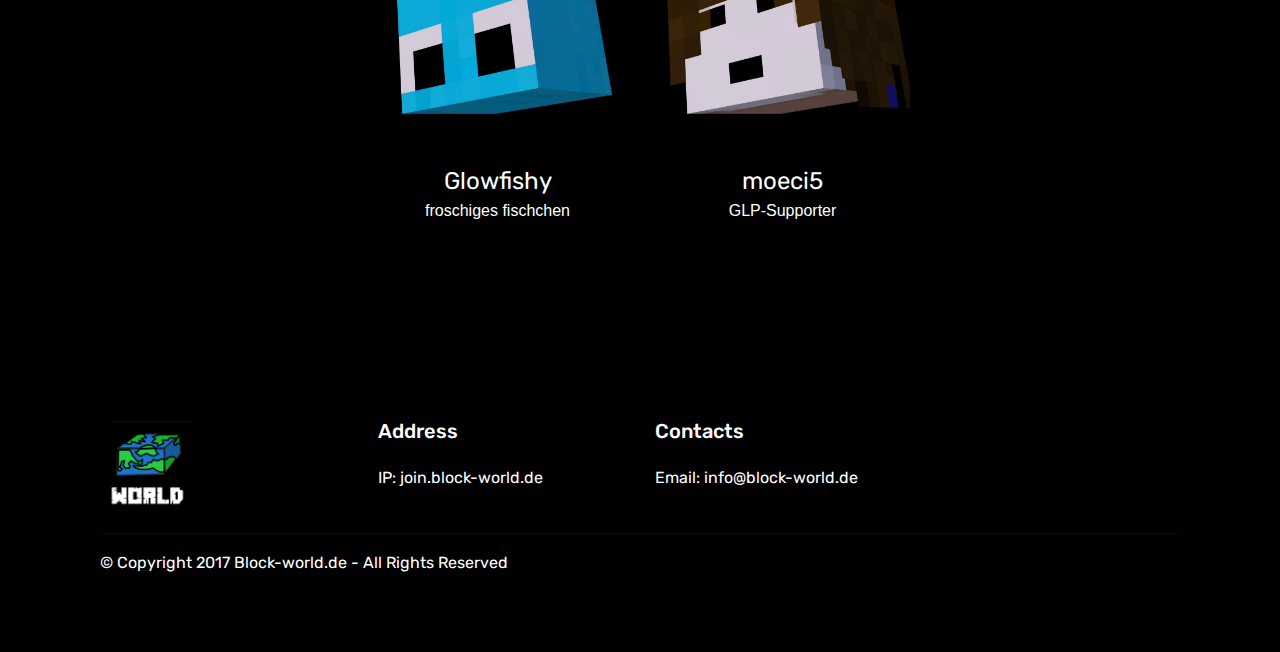
<file: page5.html>
<!DOCTYPE html>
<html >
<head>
  <!-- Site made with Mobirise Website Builder v4.5.2, https://mobirise.com -->
  <meta charset="UTF-8">
  <meta http-equiv="X-UA-Compatible" content="IE=edge">
  <meta name="generator" content="Mobirise v4.5.2, mobirise.com">
  <meta name="viewport" content="width=device-width, initial-scale=1, minimum-scale=1">
  <link rel="shortcut icon" href="assets/images/server-icon400x-400x400.png" type="image/x-icon">
  <meta name="description" content="Website Generator Description">
  <title>Infos</title>
  <link rel="stylesheet" href="assets/web/assets/mobirise-icons/mobirise-icons.css">
  <link rel="stylesheet" href="assets/tether/tether.min.css">
  <link rel="stylesheet" href="assets/bootstrap/css/bootstrap.min.css">
  <link rel="stylesheet" href="assets/bootstrap/css/bootstrap-grid.min.css">
  <link rel="stylesheet" href="assets/bootstrap/css/bootstrap-reboot.min.css">
  <link rel="stylesheet" href="assets/dropdown/css/style.css">
  <link rel="stylesheet" href="assets/socicon/css/styles.css">
  <link rel="stylesheet" href="assets/theme/css/style.css">
  <link rel="stylesheet" href="assets/mobirise/css/mbr-additional.css" type="text/css">
  
  
  
</head>
<body>
<section class="menu cid-qEVUgRcPRN" once="menu" id="menu1-13" data-rv-view="327">

    

    <nav class="navbar navbar-expand beta-menu navbar-dropdown align-items-center navbar-fixed-top navbar-toggleable-sm">
        <button class="navbar-toggler navbar-toggler-right" type="button" data-toggle="collapse" data-target="#navbarSupportedContent" aria-controls="navbarSupportedContent" aria-expanded="false" aria-label="Toggle navigation">
            <div class="hamburger">
                <span></span>
                <span></span>
                <span></span>
                <span></span>
            </div>
        </button>
        <div class="menu-logo">
            <div class="navbar-brand">
                <span class="navbar-logo">
                    <a href="https://mobirise.com">
                         <img src="assets/images/server-icon400x-400x400.png" alt="Mobirise" title="" media-simple="true" style="height: 3.8rem;">
                    </a>
                </span>
                <span class="navbar-caption-wrap"><a class="navbar-caption text-white display-4" href="index.html">BLOCKWORLD</a></span>
            </div>
        </div>
        <div class="collapse navbar-collapse" id="navbarSupportedContent">
            <ul class="navbar-nav nav-dropdown" data-app-modern-menu="true"><li class="nav-item">
                    <a class="nav-link link text-white display-4" href="index.html">
                        <span class="mbri-home mbr-iconfont mbr-iconfont-btn"></span>Startseite</a>
                </li><li class="nav-item"><a class="nav-link link text-white display-4" href="page1.html"><span class="mbri-speed mbr-iconfont mbr-iconfont-btn"></span>
                        News</a></li>
                <li class="nav-item">
                    <a class="nav-link link text-white display-4" href="page5.html"><span class="mbri-italic mbr-iconfont mbr-iconfont-btn"></span>
                        Infos</a>
                </li><li class="nav-item"><a class="nav-link link text-white display-4" href="page3.html"><span class="mbri-image-gallery mbr-iconfont mbr-iconfont-btn"></span>
                        Galerie</a></li><li class="nav-item"><a class="nav-link link text-white display-4" href="page4.html"><span class="mbri-map-pin mbr-iconfont mbr-iconfont-btn"></span>
                        Karte</a></li></ul>
            <div class="navbar-buttons mbr-section-btn"><a class="btn btn-sm btn-primary display-4" href="https://whmcs.prepaid-hoster.de/?m=cashbox&user=25812&hash=f7c8ffba70" target="_blank"><span class="mbri-cash mbr-iconfont mbr-iconfont-btn"></span>
                    Spenden</a></div>
        </div>
    </nav>
</section>

<section class="engine"><a href="https://mobirise.co/k">bootstrap template</a></section><section class="header5 cid-qEVVMtMalb mbr-fullscreen" id="header5-14" data-rv-view="329">

    

    
    <div class="container">
        <div class="row justify-content-center">
            <div class="mbr-white col-md-10">
                <h1 class="mbr-section-title align-center pb-3 mbr-fonts-style display-1">INFOS</h1>
                <p class="mbr-text align-center display-5 pb-3 mbr-fonts-style">Alle Regeln, Ränge und Infos die du benötigst sind hier aufgelistet. Dass alle Spieler Spass haben ist höchste Priorität, weshalb wir einige Regeln eingeführt haben. Die Ränge dienen dazu, dem Spieler die Rechte und Mächte zu geben, die am besten zu ihm passen. Bei unklarheiten kannst du dich immer auf Discord oder Skype melden.<br></p>
                <div class="mbr-section-btn align-center"><a class="btn btn-md btn-primary display-4" href="page6.html">REGELN</a></div>
            </div>
        </div>
    </div>

    <div class="mbr-arrow hidden-sm-down" aria-hidden="true">
        <a href="#next">
            <i class="mbri-down mbr-iconfont"></i>
        </a>
    </div>
</section>

<section class="mbr-section content5 cid-qEVW97YVgC mbr-parallax-background" id="content5-16" data-rv-view="332">

    

    

    <div class="container">
        <div class="media-container-row">
            <div class="title col-12 col-md-8">
                <h2 class="align-center mbr-bold mbr-white pb-3 mbr-fonts-style display-1">Die WELTEN</h2>
                <h3 class="mbr-section-subtitle align-center mbr-light mbr-white pb-3 mbr-fonts-style display-5">Wir haben die verschiedenen Regionen des Servers in Drei Welten eingeteilt, welche hier erklärt sind</h3>
                
                
            </div>
        </div>
    </div>
</section>

<section class="carousel slide cid-qEVW7lNGgX" data-interval="false" id="slider1-15" data-rv-view="335">

    

    <div class="full-screen"><div class="mbr-slider slide carousel" data-pause="true" data-keyboard="false" data-ride="false" data-interval="false"><ol class="carousel-indicators"><li data-app-prevent-settings="" data-target="#slider1-15" data-slide-to="0"></li><li data-app-prevent-settings="" data-target="#slider1-15" data-slide-to="1"></li><li data-app-prevent-settings="" data-target="#slider1-15" class=" active" data-slide-to="2"></li></ol><div class="carousel-inner" role="listbox"><div class="carousel-item slider-fullscreen-image" data-bg-video-slide="false" style="background-image: url(assets/images/unknown-1-1600x900.jpg);"><div class="container container-slide"><div class="image_wrapper"><div class="mbr-overlay"></div><img src="assets/images/unknown-1-1600x900.jpg"><div class="carousel-caption justify-content-center"><div class="col-10 align-center"><h2 class="mbr-fonts-style display-1">HAUPTWELT</h2><p class="lead mbr-text mbr-fonts-style display-5">In dieser Welt ist der Spawn mit allen Portalen und shops. Dazu wurden die drei Dörfer in der Hauptwelt platziert. In den Dörfern kann man sich Grundstücke kaufen und sie dann auch bebauen.<br></p></div></div></div></div></div><div class="carousel-item slider-fullscreen-image" data-bg-video-slide="false" style="background-image: url(assets/images/unknown-2-1600x900.jpg);"><div class="container container-slide"><div class="image_wrapper"><div class="mbr-overlay"></div><img src="assets/images/unknown-2-1600x900.jpg"><div class="carousel-caption justify-content-center"><div class="col-10 align-center"><h2 class="mbr-fonts-style display-1">FARMWELT</h2><p class="lead mbr-text mbr-fonts-style display-5">Es gibt drei Farmwelten. Die erste ist die Normale, welche dazu dient Essen, Oren und sonstige Rescourcen aus der normalen Welt zu farmen. In der Netherwelt kann man gut XP farmen, da quarz sehr einfach zu finden ist. Natürlich können auch mobs bekämpft und Lava gesammelt werden. In der dritten Welt, dem End, kann man Endermans töten, den Drachen besiegen und andere End Sachen machen.</p></div></div></div></div></div><div class="carousel-item slider-fullscreen-image active" data-bg-video-slide="false" style="background-image: url(assets/images/6f953a7ec2e1118e00063c27ceb3f9906ec5781b-hq-1599x899.jpg);"><div class="container container-slide"><div class="image_wrapper"><div class="mbr-overlay"></div><img src="assets/images/6f953a7ec2e1118e00063c27ceb3f9906ec5781b-hq-1599x899.jpg"><div class="carousel-caption justify-content-center"><div class="col-10 align-center"><h2 class="mbr-fonts-style display-1">UNTERHALTUNGSWELT</h2><p class="lead mbr-text mbr-fonts-style display-5">Es gibt viele möglichkeiten sich zu amüsieren. Die Spielewelt ist am besten geeignet dafür. Dort gibt es viele Spiele, wie pvp, Bedwars, jump'n'run's oder Mobarena. Um seiner Kreativität freien lauf zu lassen ist die Creativewelt sehr gut geeignet, da man keine Rescourcen zum bauen braucht. in Skyblock kann man mit nur wenig rescourcen viel erschaffen, das alleine oder in einer Gruppe.</p></div></div></div></div></div></div><a data-app-prevent-settings="" class="carousel-control carousel-control-prev" role="button" data-slide="prev" href="#slider1-15"><span aria-hidden="true" class="mbri-left mbr-iconfont"></span><span class="sr-only">Previous</span></a><a data-app-prevent-settings="" class="carousel-control carousel-control-next" role="button" data-slide="next" href="#slider1-15"><span aria-hidden="true" class="mbri-right mbr-iconfont"></span><span class="sr-only">Next</span></a></div></div>

</section>

<section class="mbr-section content5 cid-qEVYzg2qSt" data-bg-video="https://www.youtube.com/watch?v=SkgTxQm9DWM" id="content5-17" data-rv-view="347">

    

    

    <div class="container">
        <div class="media-container-row">
            <div class="title col-12 col-md-8">
                <h2 class="align-center mbr-bold mbr-white pb-3 mbr-fonts-style display-1">DIE RÄNGE</h2>
                
                
                
            </div>
        </div>
    </div>
</section>

<section class="mbr-section info1 cid-qEXn8TZ7Eg" id="info1-21" data-rv-view="351">

    

    
    <div class="container">
        <div class="row justify-content-center content-row">
            <div class="media-container-column title col-12 col-lg-7 col-md-6">
                <h3 class="mbr-section-subtitle align-left mbr-light pb-3 mbr-fonts-style display-5"></h3>
                <h2 class="align-left mbr-bold mbr-fonts-style display-2">Die normalen Ränge</h2>
            </div>
            <div class="media-container-column col-12 col-lg-3 col-md-4">
                <div class="mbr-section-btn align-right py-4"><a class="btn btn-primary display-4" href="page7.html">Commands</a></div>
            </div>
        </div>
    </div>
</section>

<section class="features3 cid-qEVZ5TE8wl" id="features3-18" data-rv-view="354">

    

    
    <div class="container">
        <div class="media-container-row">
            <div class="card p-3 col-12 col-md-6 col-lg-3">
                <div class="card-wrapper">
                    <div class="card-img">
                        <img src="assets/images/unknown-3-1600x900.jpg" alt="Mobirise" title="" media-simple="true">
                    </div>
                    <div class="card-box">
                        <h4 class="card-title mbr-fonts-style display-7">Gast</h4>
                        <p class="mbr-text mbr-fonts-style display-7">Der Gast kann noch kein Geld ausgeben oder in die Creativewelt gehen. Auf alle anderen Attraktionen hat er schon zugriff.<br></p>
                    </div>
                    
                </div>
            </div>

            <div class="card p-3 col-12 col-md-6 col-lg-3">
                <div class="card-wrapper">
                    <div class="card-img">
                        <img src="assets/images/unknown-4-1600x900.jpg" alt="Mobirise" title="" media-simple="true">
                    </div>
                    <div class="card-box">
                        <h4 class="card-title mbr-fonts-style display-7">Bewohner</h4>
                        <p class="mbr-text mbr-fonts-style display-7">Diesen Rang wird einem gegeben, nachdem man 20 Minuten auf dem Server gespielt hat. Er hat auf alle Atraktionen zugriff.</p>
                    </div>
                    
                </div>
            </div>

            <div class="card p-3 col-12 col-md-6 col-lg-3">
                <div class="card-wrapper">
                    <div class="card-img">
                        <img src="assets/images/unknownfdsa-1600x900.jpg" alt="Mobirise" title="" media-simple="true">
                    </div>
                    <div class="card-box">
                        <h4 class="card-title mbr-fonts-style display-7">Griefer</h4>
                        <p class="mbr-text mbr-fonts-style display-7">Zum griefer wird man, nachdem eine Straftat begangen wurde. Er verliert die Rechte, mitdenen er nicht umgehen kann.<br></p>
                    </div>
                    
                </div>
            </div>

            <div class="card p-3 col-12 col-md-6 col-lg-3">
                <div class="card-wrapper">
                    <div class="card-img">
                        <img src="assets/images/unknownfewqghz-1600x900.jpg" alt="Mobirise" title="" media-simple="true">
                    </div>
                    <div class="card-box">
                        <h4 class="card-title mbr-fonts-style display-7">Premium</h4>
                        <p class="mbr-text mbr-fonts-style display-7">Nach einer Spende oder ingame Zahlung von 50'000$ bekommt man diesen Rang. Er kann Fliegen, das Wetter und die Zeit steuern und kann bis zu drei Homes haben<br></p>
                    </div>
                    
                </div>
            </div>
        </div>
    </div>
</section>

<section class="mbr-section info1 cid-qEXnurDDFo" id="info1-22" data-rv-view="357">

    

    
    <div class="container">
        <div class="row justify-content-center content-row">
            <div class="media-container-column title col-12 col-lg-7 col-md-6">
                <h3 class="mbr-section-subtitle align-left mbr-light pb-3 mbr-fonts-style display-5"></h3>
                <h2 class="align-left mbr-bold mbr-fonts-style display-2">Die Team-Ränge</h2>
            </div>
            <div class="media-container-column col-12 col-lg-3 col-md-4">
                <div class="mbr-section-btn align-right py-4"><a class="btn btn-primary display-4" href="page9.html">Commands</a></div>
            </div>
        </div>
    </div>
</section>

<section class="features3 cid-qEVZD3cCru" id="features3-19" data-rv-view="360">

    

    
    <div class="container">
        <div class="media-container-row">
            <div class="card p-3 col-12 col-md-6 col-lg-3">
                <div class="card-wrapper">
                    <div class="card-img">
                        <img src="assets/images/unknownsusu-1600x900.jpg" alt="Mobirise" title="" media-simple="true">
                    </div>
                    <div class="card-box">
                        <h4 class="card-title mbr-fonts-style display-7">Supporter</h4>
                        <p class="mbr-text mbr-fonts-style display-7">um ein Supporter zu werden braucht man den Bewohner oder Premium Rang und muss eine Bewerbung an das Serverteam geschickt haben. Der Supporter hilft den anderen auf dem Server und bestraft die unruhestifter.<br></p>
                    </div>
                    
                </div>
            </div>

            <div class="card p-3 col-12 col-md-6 col-lg-3">
                <div class="card-wrapper">
                    <div class="card-img">
                        <img src="assets/images/unknown-1600x900.jpg" alt="Mobirise" title="" media-simple="true">
                    </div>
                    <div class="card-box">
                        <h4 class="card-title mbr-fonts-style display-7">Architekt</h4>
                        <p class="mbr-text mbr-fonts-style display-7">Die Bewerbung eines Architekten sind die Kunstwerke, die er auf dem Server hinterläst. Sich zu bewerben bringt nichts, da der Admin einen anfragt, wenn man gut genug ist. Als Architekt kann man überall in alle Gamemodes gehen und hat überall Baurechte. Seine Aufgabe ist es, den Server zu verschönern.<br></p>
                    </div>
                    
                </div>
            </div>

            <div class="card p-3 col-12 col-md-6 col-lg-3">
                <div class="card-wrapper">
                    <div class="card-img">
                        <img src="assets/images/slep-1600x900.jpg" alt="Mobirise" title="" media-simple="true">
                    </div>
                    <div class="card-box">
                        <h4 class="card-title mbr-fonts-style display-7">Admin</h4>
                        <p class="mbr-text mbr-fonts-style display-7">Um Admin zu werden darf man nie negativ aufgefallen sein, und von den anderen Spielern geliebt werden. Der Owner entscheidet wer diesen Rang bekommt.<br></p>
                    </div>
                    
                </div>
            </div>

            <div class="card p-3 col-12 col-md-6 col-lg-3">
                <div class="card-wrapper">
                    <div class="card-img">
                        <img src="assets/images/unknownjzmrn-1600x900.jpg" alt="Mobirise" title="" media-simple="true">
                    </div>
                    <div class="card-box">
                        <h4 class="card-title mbr-fonts-style display-7">Owner</h4>
                        <p class="mbr-text mbr-fonts-style display-7">Der Owner ist der besitzer des Servers. DU wirst diesen Rang niemals erhalten.<br></p>
                    </div>
                    
                </div>
            </div>
        </div>
    </div>
</section>

<section class="features16 cid-qEWojzEDai" id="features16-1a" data-rv-view="363">
    
    
    
    <div class="container align-center">
        <h2 class="pb-3 mbr-fonts-style mbr-section-title display-2">DAS SERVERTEAM</h2>
        <h3 class="pb-5 mbr-section-subtitle mbr-fonts-style mbr-light display-5">Das Serverteam besteht aus Personen, die aktiv spielen. Deshalb sind hier nicht alle Supporter und Architekten aufgelistet, sondern nur die aktiven.</h3>
        <div class="row media-row">
            
        <div class="team-item col-lg-3 col-md-6">
                <div class="item-image">
                    <img src="assets/images/ed1k-1-1600x900.jpg" alt="" title="" media-simple="true">
                </div>
                <div class="item-caption py-3">
                    <div class="item-name px-2">
                        <p class="mbr-fonts-style display-5">Ed1k</p>
                    </div>
                    <div class="item-role px-2">
                        <p>Ex-Owner</p>
                    </div>
                    
                </div>
            </div><div class="team-item col-lg-3 col-md-6">
                <div class="item-image">
                    <img src="assets/images/marcely1199-1600x900.jpg" alt="" title="" media-simple="true">
                </div>
                <div class="item-caption py-3">
                    <div class="item-name px-2">
                        <p class="mbr-fonts-style display-5">Marcely1199</p>
                    </div>
                    <div class="item-role px-2">
                        <p>Owner</p>
                    </div>
                    
                </div>
            </div><div class="team-item col-lg-3 col-md-6">
                <div class="item-image">
                    <img src="assets/images/totilot-1600x900.jpg" alt="" title="" media-simple="true">
                </div>
                <div class="item-caption py-3">
                    <div class="item-name px-2">
                        <p class="mbr-fonts-style display-5">Totilot</p>
                    </div>
                    <div class="item-role px-2">
                        <p>Admin</p>
                    </div>
                    
                </div>
            </div><div class="team-item col-lg-3 col-md-6">
                <div class="item-image">
                    <img src="assets/images/saruman77-1600x900.jpg" alt="" title="" media-simple="true">
                </div>
                <div class="item-caption py-3">
                    <div class="item-name px-2">
                        <p class="mbr-fonts-style display-5">Saruman77</p>
                    </div>
                    <div class="item-role px-2">
                        <p>EliteArchitekt</p>
                    </div>
                    
                </div>
            </div></div>    
    </div>
</section>

<section class="features16 cid-qEWoq79Fz5" id="features16-1b" data-rv-view="375">
    
    
    
    <div class="container align-center">
        
        
        <div class="row media-row">
            
        <div class="team-item col-lg-3 col-md-6">
                <div class="item-image">
                    <img src="assets/images/glowfishy-1600x900.jpg" alt="" title="" media-simple="true">
                </div>
                <div class="item-caption py-3">
                    <div class="item-name px-2">
                        <p class="mbr-fonts-style display-5">Glowfishy</p>
                    </div>
                    <div class="item-role px-2">
                        <p>froschiges fischchen</p>
                    </div>
                    
                </div>
            </div><div class="team-item col-lg-3 col-md-6">
                <div class="item-image">
                    <img src="assets/images/moeci5-1600x900.jpg" alt="" title="" media-simple="true">
                </div>
                <div class="item-caption py-3">
                    <div class="item-name px-2">
                        <p class="mbr-fonts-style display-5">moeci5</p>
                    </div>
                    <div class="item-role px-2">
                        <p>GLP-Supporter</p>
                    </div>
                    
                </div>
            </div></div>    
    </div>
</section>

<section class="cid-qEXpzYXhnV" id="footer1-2f" data-rv-view="383">

    

    

    <div class="container">
        <div class="media-container-row content text-white">
            <div class="col-12 col-md-3">
                <div class="media-wrap">
                    <a href="index.html">
                        <img src="assets/images/server-icon400x-400x400.png" alt="Mobirise" title="" media-simple="true">
                    </a>
                </div>
            </div>
            <div class="col-12 col-md-3 mbr-fonts-style display-7">
                <h5 class="pb-3">Address</h5>
                <p class="mbr-text">IP: join.block-world.de</p>
            </div>
            <div class="col-12 col-md-3 mbr-fonts-style display-7">
                <h5 class="pb-3">Contacts</h5>
                <p class="mbr-text">Email: info@block-world.de<br></p>
            </div>
            <div class="col-12 col-md-3 mbr-fonts-style display-7">
                <h5 class="pb-3"></h5>
                <p class="mbr-text"></p>
            </div>
        </div>
        <div class="footer-lower">
            <div class="media-container-row">
                <div class="col-sm-12">
                    <hr>
                </div>
            </div>
            <div class="media-container-row mbr-white">
                <div class="col-sm-6 copyright">
                    <p class="mbr-text mbr-fonts-style display-7">© Copyright 2017 Block-world.de - All Rights Reserved</p>
                </div>
                <div class="col-md-6">
                    
                </div>
            </div>
        </div>
    </div>
</section>


  <script src="assets/web/assets/jquery/jquery.min.js"></script>
  <script src="assets/popper/popper.min.js"></script>
  <script src="assets/tether/tether.min.js"></script>
  <script src="assets/bootstrap/js/bootstrap.min.js"></script>
  <script src="assets/smoothscroll/smooth-scroll.js"></script>
  <script src="assets/dropdown/js/script.min.js"></script>
  <script src="assets/parallax/jarallax.min.js"></script>
  <script src="assets/ytplayer/jquery.mb.ytplayer.min.js"></script>
  <script src="assets/vimeoplayer/jquery.mb.vimeo_player.js"></script>
  <script src="assets/bootstrapcarouselswipe/bootstrap-carousel-swipe.js"></script>
  <script src="assets/touchswipe/jquery.touch-swipe.min.js"></script>
  <script src="assets/theme/js/script.js"></script>
  <script src="assets/slidervideo/script.js"></script>
  
  
</body>
</html>
</file>
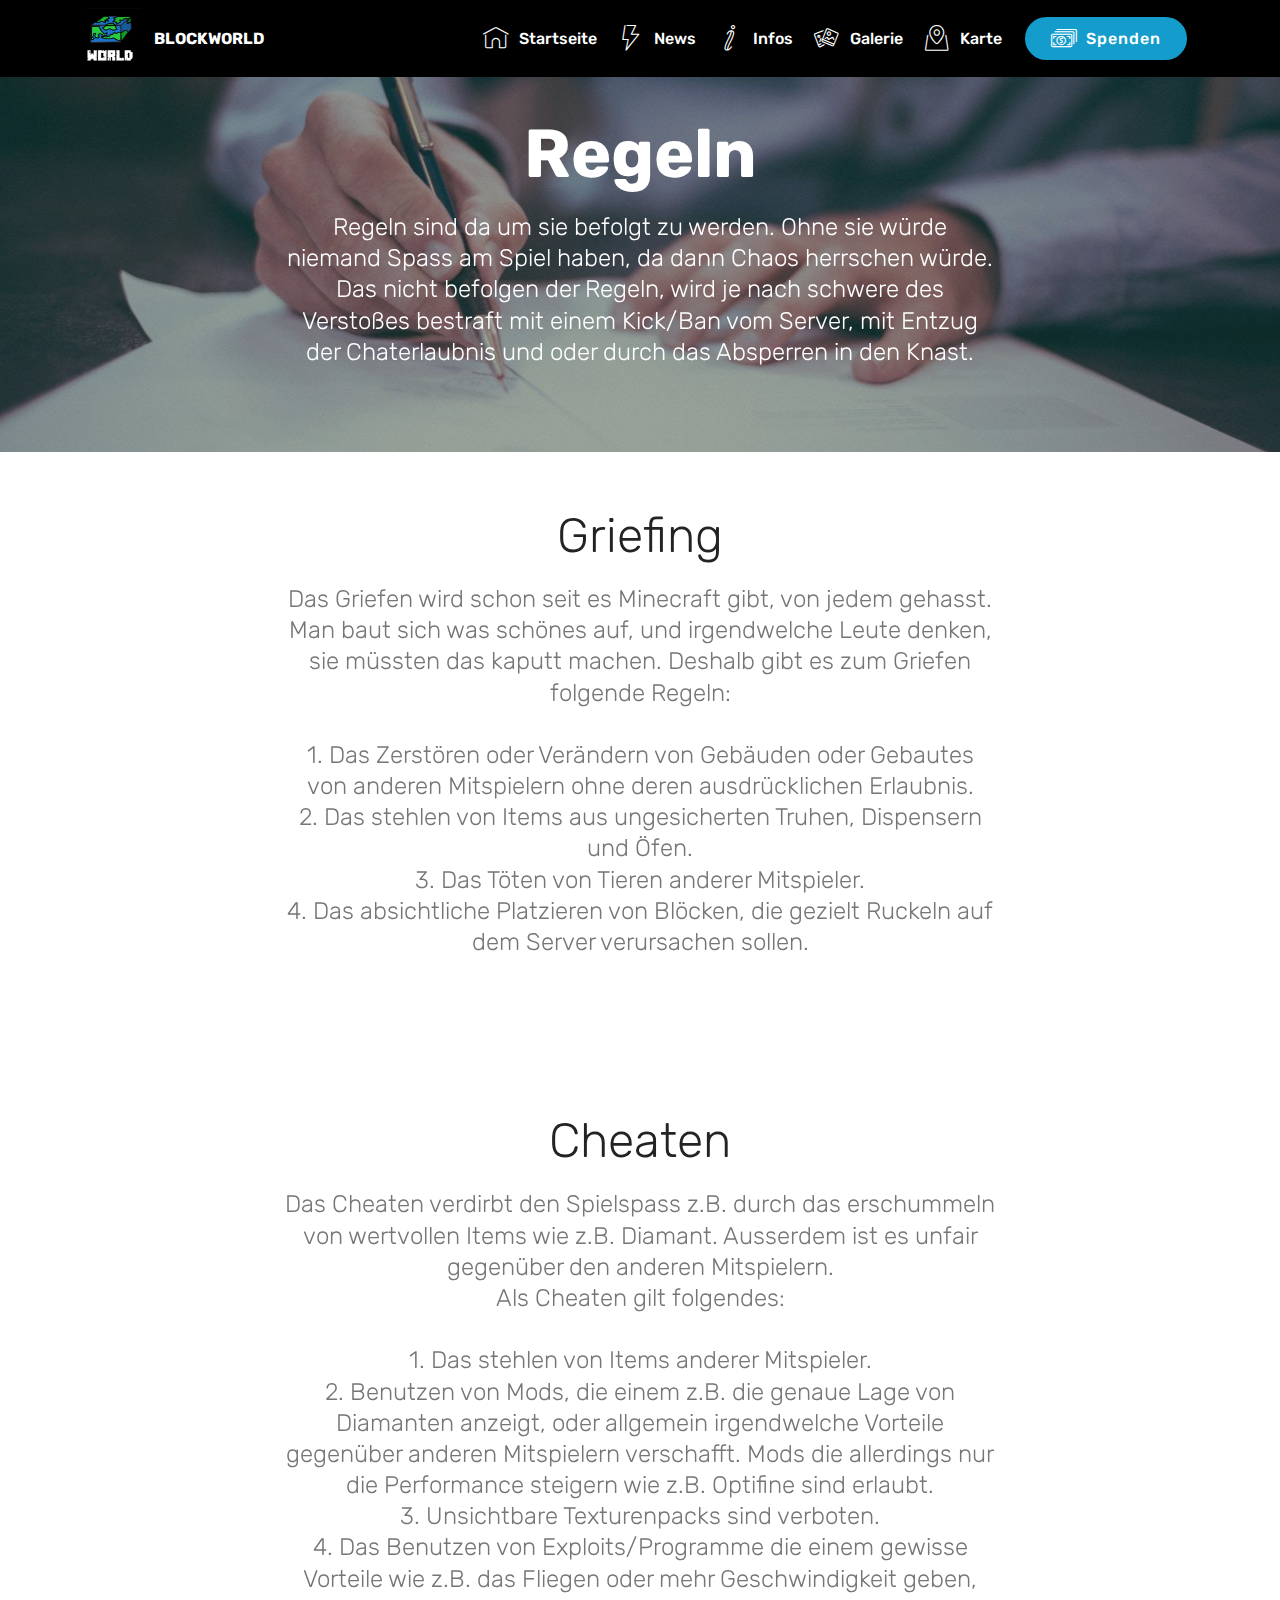
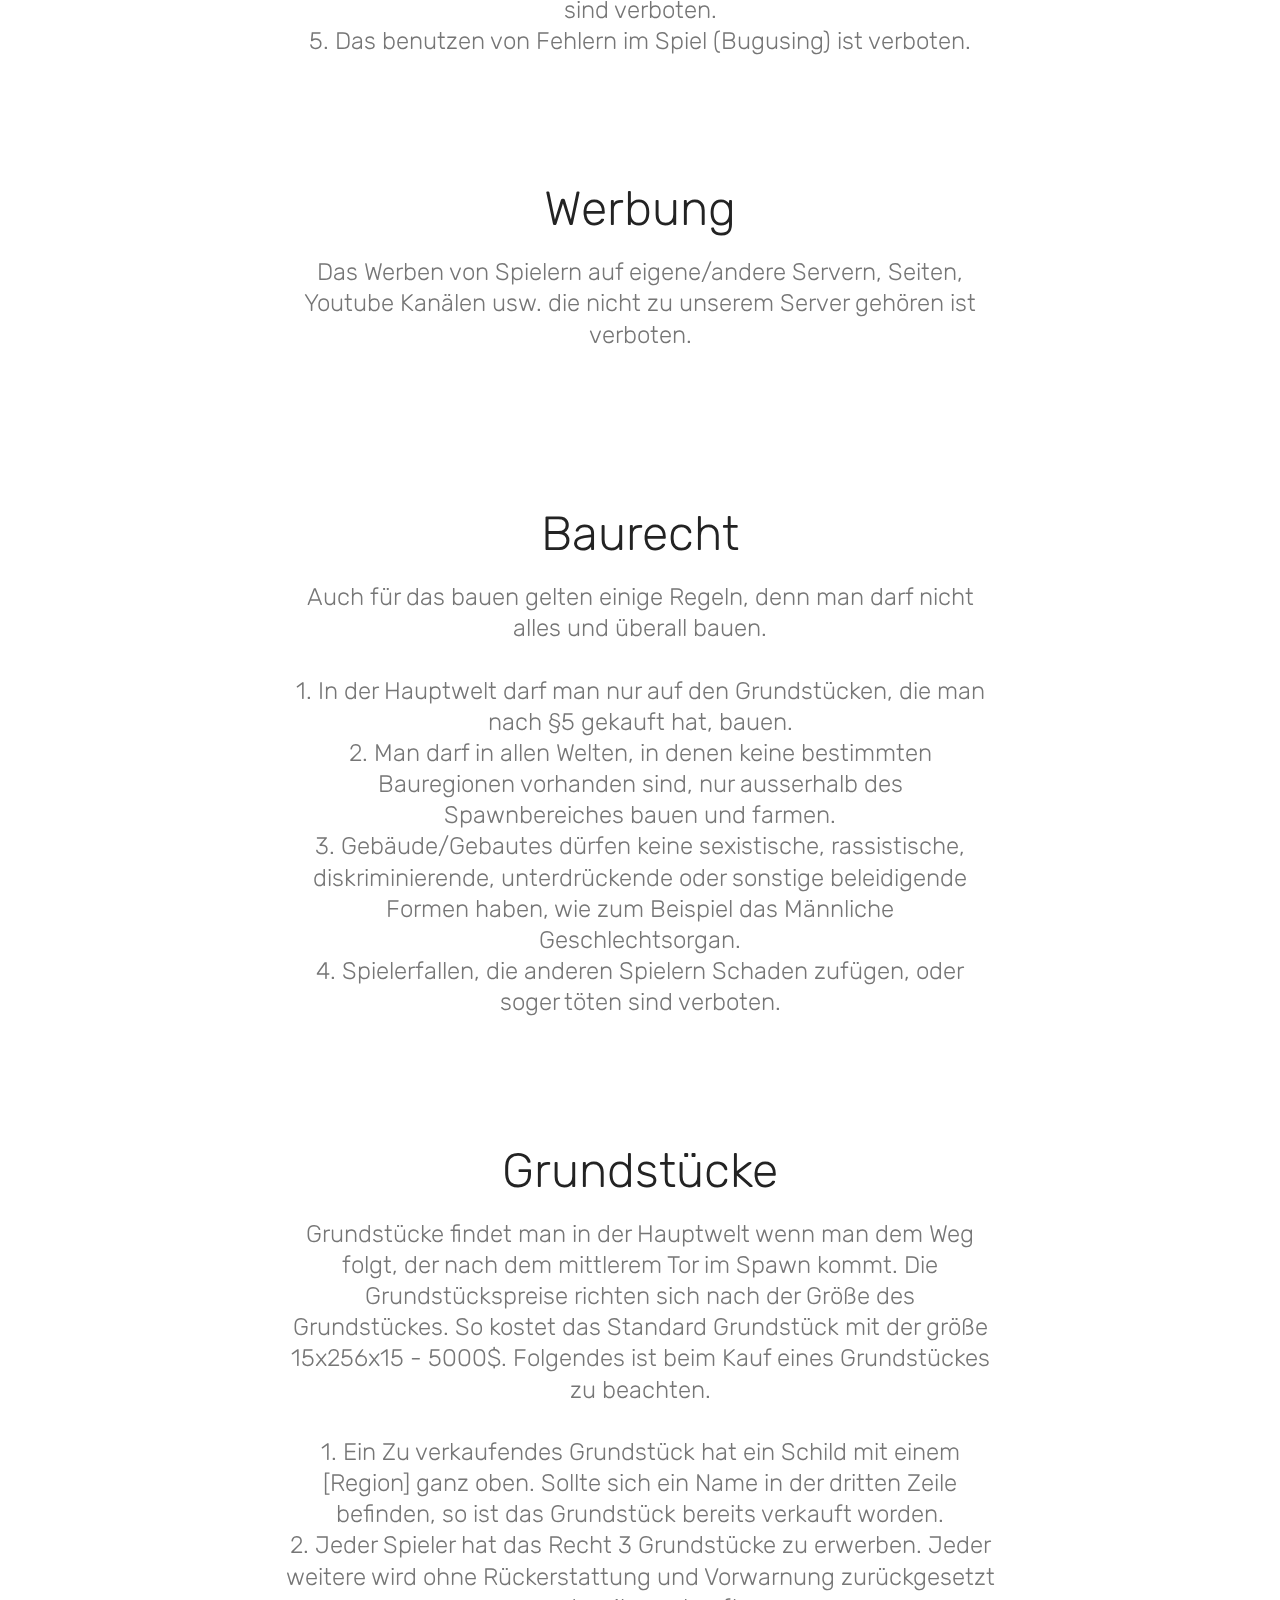
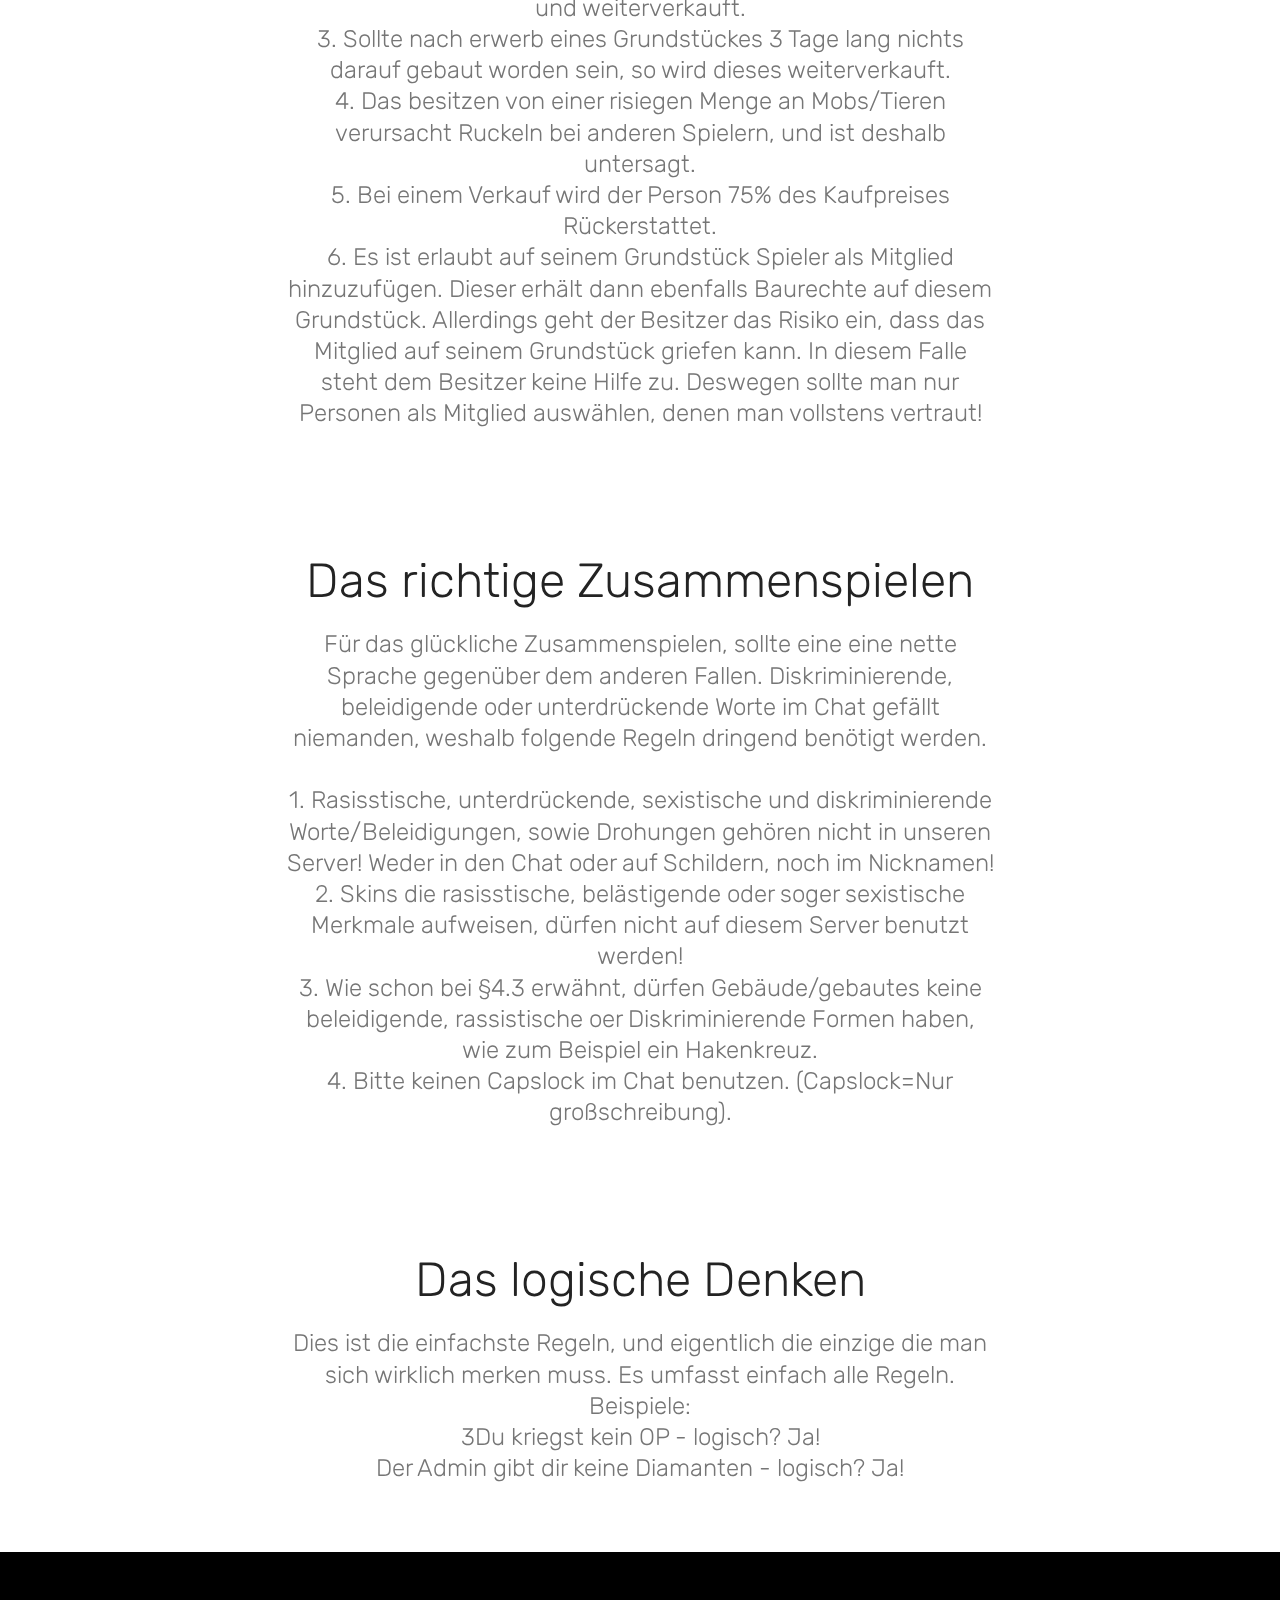
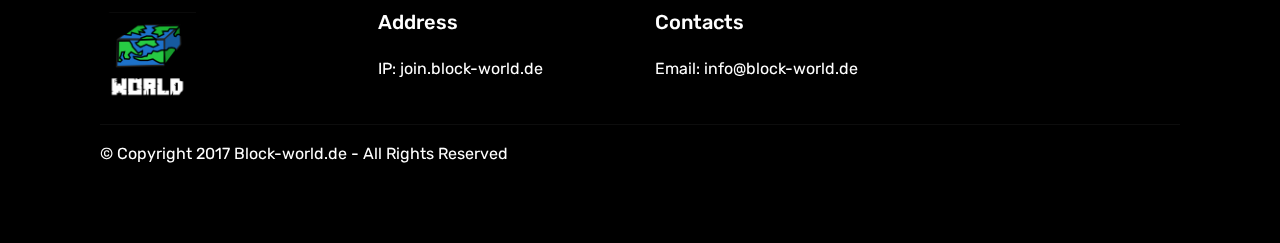
<file: page6.html>
<!DOCTYPE html>
<html >
<head>
  <!-- Site made with Mobirise Website Builder v4.5.2, https://mobirise.com -->
  <meta charset="UTF-8">
  <meta http-equiv="X-UA-Compatible" content="IE=edge">
  <meta name="generator" content="Mobirise v4.5.2, mobirise.com">
  <meta name="viewport" content="width=device-width, initial-scale=1, minimum-scale=1">
  <link rel="shortcut icon" href="assets/images/server-icon400x-400x400.png" type="image/x-icon">
  <meta name="description" content="Website Maker Description">
  <title>Regeln</title>
  <link rel="stylesheet" href="assets/web/assets/mobirise-icons/mobirise-icons.css">
  <link rel="stylesheet" href="assets/tether/tether.min.css">
  <link rel="stylesheet" href="assets/bootstrap/css/bootstrap.min.css">
  <link rel="stylesheet" href="assets/bootstrap/css/bootstrap-grid.min.css">
  <link rel="stylesheet" href="assets/bootstrap/css/bootstrap-reboot.min.css">
  <link rel="stylesheet" href="assets/socicon/css/styles.css">
  <link rel="stylesheet" href="assets/dropdown/css/style.css">
  <link rel="stylesheet" href="assets/theme/css/style.css">
  <link rel="stylesheet" href="assets/mobirise/css/mbr-additional.css" type="text/css">
  
  
  
</head>
<body>
<section class="menu cid-qEVUgRcPRN" once="menu" id="menu1-1g" data-rv-view="386">

    

    <nav class="navbar navbar-expand beta-menu navbar-dropdown align-items-center navbar-fixed-top navbar-toggleable-sm">
        <button class="navbar-toggler navbar-toggler-right" type="button" data-toggle="collapse" data-target="#navbarSupportedContent" aria-controls="navbarSupportedContent" aria-expanded="false" aria-label="Toggle navigation">
            <div class="hamburger">
                <span></span>
                <span></span>
                <span></span>
                <span></span>
            </div>
        </button>
        <div class="menu-logo">
            <div class="navbar-brand">
                <span class="navbar-logo">
                    <a href="https://mobirise.com">
                         <img src="assets/images/server-icon400x-400x400.png" alt="Mobirise" title="" media-simple="true" style="height: 3.8rem;">
                    </a>
                </span>
                <span class="navbar-caption-wrap"><a class="navbar-caption text-white display-4" href="index.html">BLOCKWORLD</a></span>
            </div>
        </div>
        <div class="collapse navbar-collapse" id="navbarSupportedContent">
            <ul class="navbar-nav nav-dropdown" data-app-modern-menu="true"><li class="nav-item">
                    <a class="nav-link link text-white display-4" href="index.html">
                        <span class="mbri-home mbr-iconfont mbr-iconfont-btn"></span>Startseite</a>
                </li><li class="nav-item"><a class="nav-link link text-white display-4" href="page1.html"><span class="mbri-speed mbr-iconfont mbr-iconfont-btn"></span>
                        News</a></li>
                <li class="nav-item">
                    <a class="nav-link link text-white display-4" href="page5.html"><span class="mbri-italic mbr-iconfont mbr-iconfont-btn"></span>
                        Infos</a>
                </li><li class="nav-item"><a class="nav-link link text-white display-4" href="page3.html"><span class="mbri-image-gallery mbr-iconfont mbr-iconfont-btn"></span>
                        Galerie</a></li><li class="nav-item"><a class="nav-link link text-white display-4" href="page4.html"><span class="mbri-map-pin mbr-iconfont mbr-iconfont-btn"></span>
                        Karte</a></li></ul>
            <div class="navbar-buttons mbr-section-btn"><a class="btn btn-sm btn-primary display-4" href="https://whmcs.prepaid-hoster.de/?m=cashbox&user=25812&hash=f7c8ffba70" target="_blank"><span class="mbri-cash mbr-iconfont mbr-iconfont-btn"></span>
                    Spenden</a></div>
        </div>
    </nav>
</section>

<section class="engine"><a href="https://mobirise.co/e">web creation software</a></section><section class="mbr-section content5 cid-qEX7TdRWnV mbr-parallax-background" id="content5-1n" data-rv-view="388">

    

    <div class="mbr-overlay" style="opacity: 0.4; background-color: rgb(35, 35, 35);">
    </div>

    <div class="container">
        <div class="media-container-row">
            <div class="title col-12 col-md-8">
                <h2 class="align-center mbr-bold mbr-white pb-3 mbr-fonts-style display-1">Regeln</h2>
                <h3 class="mbr-section-subtitle align-center mbr-light mbr-white pb-3 mbr-fonts-style display-5">Regeln sind da um sie befolgt zu werden. Ohne sie würde niemand Spass am Spiel haben, da dann Chaos herrschen würde. Das nicht befolgen der Regeln, wird je nach schwere des Verstoßes bestraft mit einem Kick/Ban vom Server, mit Entzug der Chaterlaubnis und oder durch das Absperren in den Knast.</h3>
                
                
            </div>
        </div>
    </div>
</section>

<section class="mbr-section content4 cid-qEX7Sl3Ued" id="content4-1m" data-rv-view="391">

    

    <div class="container">
        <div class="media-container-row">
            <div class="title col-12 col-md-8">
                <h2 class="align-center pb-3 mbr-fonts-style display-2">Griefing</h2>
                <h3 class="mbr-section-subtitle align-center mbr-light mbr-fonts-style display-5">Das Griefen wird schon seit es Minecraft gibt, von jedem gehasst. Man baut sich was schönes auf, und irgendwelche Leute denken, sie müssten das kaputt machen. Deshalb gibt es zum Griefen folgende Regeln:<div>&nbsp;</div><div>1. Das Zerstören oder Verändern von Gebäuden oder Gebautes von anderen Mitspielern ohne deren ausdrücklichen Erlaubnis.</div><div>2. Das stehlen von Items aus ungesicherten Truhen, Dispensern und Öfen.</div><div>3. Das Töten von Tieren anderer Mitspieler.</div><div>4. Das absichtliche Platzieren von Blöcken, die gezielt Ruckeln auf dem Server verursachen sollen.</div><div><br></div></h3>
                
            </div>
        </div>
    </div>
</section>

<section class="mbr-section content4 cid-qEX8l9qTn8" id="content4-1o" data-rv-view="393">

    

    <div class="container">
        <div class="media-container-row">
            <div class="title col-12 col-md-8">
                <h2 class="align-center pb-3 mbr-fonts-style display-2">Cheaten</h2>
                <h3 class="mbr-section-subtitle align-center mbr-light mbr-fonts-style display-5">Das Cheaten verdirbt den Spielspass z.B. durch das erschummeln von wertvollen Items wie z.B. Diamant. Ausserdem ist es unfair gegenüber den anderen Mitspielern.<div>Als Cheaten gilt folgendes:</div><div>&nbsp;</div><div>1. Das stehlen von Items anderer Mitspieler.</div><div>2. Benutzen von Mods, die einem z.B. die genaue Lage von Diamanten anzeigt, oder allgemein irgendwelche Vorteile gegenüber anderen Mitspielern verschafft. Mods die allerdings nur die Performance steigern wie z.B. Optifine sind erlaubt.</div><div>3. Unsichtbare Texturenpacks sind verboten.</div><div>4. Das Benutzen von Exploits/Programme die einem gewisse Vorteile wie z.B. das Fliegen oder mehr Geschwindigkeit geben, sind verboten.</div><div>5. Das benutzen von Fehlern im Spiel (Bugusing) ist verboten.</div></h3>
                
            </div>
        </div>
    </div>
</section>

<section class="mbr-section content4 cid-qEX8qW6VNR" id="content4-1p" data-rv-view="395">

    

    <div class="container">
        <div class="media-container-row">
            <div class="title col-12 col-md-8">
                <h2 class="align-center pb-3 mbr-fonts-style display-2">Werbung</h2>
                <h3 class="mbr-section-subtitle align-center mbr-light mbr-fonts-style display-5">Das Werben von Spielern auf eigene/andere Servern, Seiten, Youtube Kanälen usw. die nicht zu unserem Server gehören ist verboten.<div><br></div></h3>
                
            </div>
        </div>
    </div>
</section>

<section class="mbr-section content4 cid-qEX8vWUUDb" id="content4-1q" data-rv-view="397">

    

    <div class="container">
        <div class="media-container-row">
            <div class="title col-12 col-md-8">
                <h2 class="align-center pb-3 mbr-fonts-style display-2">Baurecht</h2>
                <h3 class="mbr-section-subtitle align-center mbr-light mbr-fonts-style display-5">Auch für das bauen gelten einige Regeln, denn man darf nicht alles und überall bauen.<div>&nbsp;</div><div>1. In der Hauptwelt darf man nur auf den Grundstücken, die man nach §5 gekauft hat, bauen.</div><div>2. Man darf in allen Welten, in denen keine bestimmten Bauregionen vorhanden sind, nur ausserhalb des Spawnbereiches bauen und farmen.</div><div>3. Gebäude/Gebautes dürfen keine sexistische, rassistische, diskriminierende, unterdrückende oder sonstige beleidigende Formen haben, wie zum Beispiel das Männliche Geschlechtsorgan.</div><div>4. Spielerfallen, die anderen Spielern Schaden zufügen, oder soger töten sind verboten.</div></h3>
                
            </div>
        </div>
    </div>
</section>

<section class="mbr-section content4 cid-qEX8CNvi47" id="content4-1r" data-rv-view="399">

    

    <div class="container">
        <div class="media-container-row">
            <div class="title col-12 col-md-8">
                <h2 class="align-center pb-3 mbr-fonts-style display-2">Grundstücke</h2>
                <h3 class="mbr-section-subtitle align-center mbr-light mbr-fonts-style display-5">Grundstücke findet man in der Hauptwelt wenn man dem Weg folgt, der nach dem mittlerem Tor im Spawn kommt. Die Grundstückspreise richten sich nach der Größe des Grundstückes. So kostet das Standard Grundstück mit der größe 15x256x15 - 5000$. Folgendes ist beim Kauf eines Grundstückes zu beachten.<div>&nbsp;</div><div>1. Ein Zu verkaufendes Grundstück hat ein Schild mit einem [Region] ganz oben. Sollte sich ein Name in der dritten Zeile befinden, so ist das Grundstück bereits verkauft worden.</div><div>2. Jeder Spieler hat das Recht 3 Grundstücke zu erwerben. Jeder weitere wird ohne Rückerstattung und Vorwarnung zurückgesetzt und weiterverkauft.</div><div>3. Sollte nach erwerb eines Grundstückes 3 Tage lang nichts darauf gebaut worden sein, so wird dieses weiterverkauft.</div><div>4. Das besitzen von einer risiegen Menge an Mobs/Tieren verursacht Ruckeln bei anderen Spielern, und ist deshalb untersagt.</div><div>5. Bei einem Verkauf wird der Person 75% des Kaufpreises Rückerstattet.</div><div>6. Es ist erlaubt auf seinem Grundstück Spieler als Mitglied hinzuzufügen. Dieser erhält dann ebenfalls Baurechte auf diesem Grundstück. Allerdings geht der Besitzer das Risiko ein, dass das Mitglied auf seinem Grundstück griefen kann. In diesem Falle steht dem Besitzer keine Hilfe zu. Deswegen sollte man nur Personen als Mitglied auswählen, denen man vollstens vertraut!</div></h3>
                
            </div>
        </div>
    </div>
</section>

<section class="mbr-section content4 cid-qEX8IFnvT2" id="content4-1s" data-rv-view="401">

    

    <div class="container">
        <div class="media-container-row">
            <div class="title col-12 col-md-8">
                <h2 class="align-center pb-3 mbr-fonts-style display-2">Das richtige Zusammenspielen</h2>
                <h3 class="mbr-section-subtitle align-center mbr-light mbr-fonts-style display-5">Für das glückliche Zusammenspielen, sollte eine eine nette Sprache gegenüber dem anderen Fallen. Diskriminierende, beleidigende oder unterdrückende Worte im Chat gefällt niemanden, weshalb folgende Regeln dringend benötigt werden.<div>&nbsp;</div><div>1. Rasisstische, unterdrückende, sexistische und diskriminierende Worte/Beleidigungen, sowie Drohungen gehören nicht in unseren Server! Weder in den Chat oder auf Schildern, noch im Nicknamen!</div><div>2. Skins die rasisstische, belästigende oder soger sexistische Merkmale aufweisen, dürfen nicht auf diesem Server benutzt werden!</div><div>3. Wie schon bei §4.3 erwähnt, dürfen Gebäude/gebautes keine beleidigende, rassistische oer Diskriminierende Formen haben, wie zum Beispiel ein Hakenkreuz.</div><div>4. Bitte keinen Capslock im Chat benutzen. (Capslock=Nur großschreibung).</div></h3>
                
            </div>
        </div>
    </div>
</section>

<section class="mbr-section content4 cid-qEX8IThGIw" id="content4-1t" data-rv-view="403">

    

    <div class="container">
        <div class="media-container-row">
            <div class="title col-12 col-md-8">
                <h2 class="align-center pb-3 mbr-fonts-style display-2">Das logische Denken</h2>
                <h3 class="mbr-section-subtitle align-center mbr-light mbr-fonts-style display-5">Dies ist die einfachste Regeln, und eigentlich die einzige die man sich wirklich merken muss. Es umfasst einfach alle Regeln.<div>Beispiele:</div><div>3Du kriegst kein OP - logisch? Ja!</div><div>Der Admin gibt dir keine Diamanten - logisch? Ja!</div></h3>
                
            </div>
        </div>
    </div>
</section>

<section class="cid-qEXprdVE07" id="footer1-2c" data-rv-view="405">

    

    

    <div class="container">
        <div class="media-container-row content text-white">
            <div class="col-12 col-md-3">
                <div class="media-wrap">
                    <a href="index.html">
                        <img src="assets/images/server-icon400x-400x400.png" alt="Mobirise" title="" media-simple="true">
                    </a>
                </div>
            </div>
            <div class="col-12 col-md-3 mbr-fonts-style display-7">
                <h5 class="pb-3">Address</h5>
                <p class="mbr-text">IP: join.block-world.de</p>
            </div>
            <div class="col-12 col-md-3 mbr-fonts-style display-7">
                <h5 class="pb-3">Contacts</h5>
                <p class="mbr-text">Email: info@block-world.de<br></p>
            </div>
            <div class="col-12 col-md-3 mbr-fonts-style display-7">
                <h5 class="pb-3"></h5>
                <p class="mbr-text"></p>
            </div>
        </div>
        <div class="footer-lower">
            <div class="media-container-row">
                <div class="col-sm-12">
                    <hr>
                </div>
            </div>
            <div class="media-container-row mbr-white">
                <div class="col-sm-6 copyright">
                    <p class="mbr-text mbr-fonts-style display-7">© Copyright 2017 Block-world.de - All Rights Reserved</p>
                </div>
                <div class="col-md-6">
                    
                </div>
            </div>
        </div>
    </div>
</section>


  <script src="assets/web/assets/jquery/jquery.min.js"></script>
  <script src="assets/popper/popper.min.js"></script>
  <script src="assets/tether/tether.min.js"></script>
  <script src="assets/bootstrap/js/bootstrap.min.js"></script>
  <script src="assets/dropdown/js/script.min.js"></script>
  <script src="assets/touchswipe/jquery.touch-swipe.min.js"></script>
  <script src="assets/parallax/jarallax.min.js"></script>
  <script src="assets/smoothscroll/smooth-scroll.js"></script>
  <script src="assets/theme/js/script.js"></script>
  
  
</body>
</html>
</file>
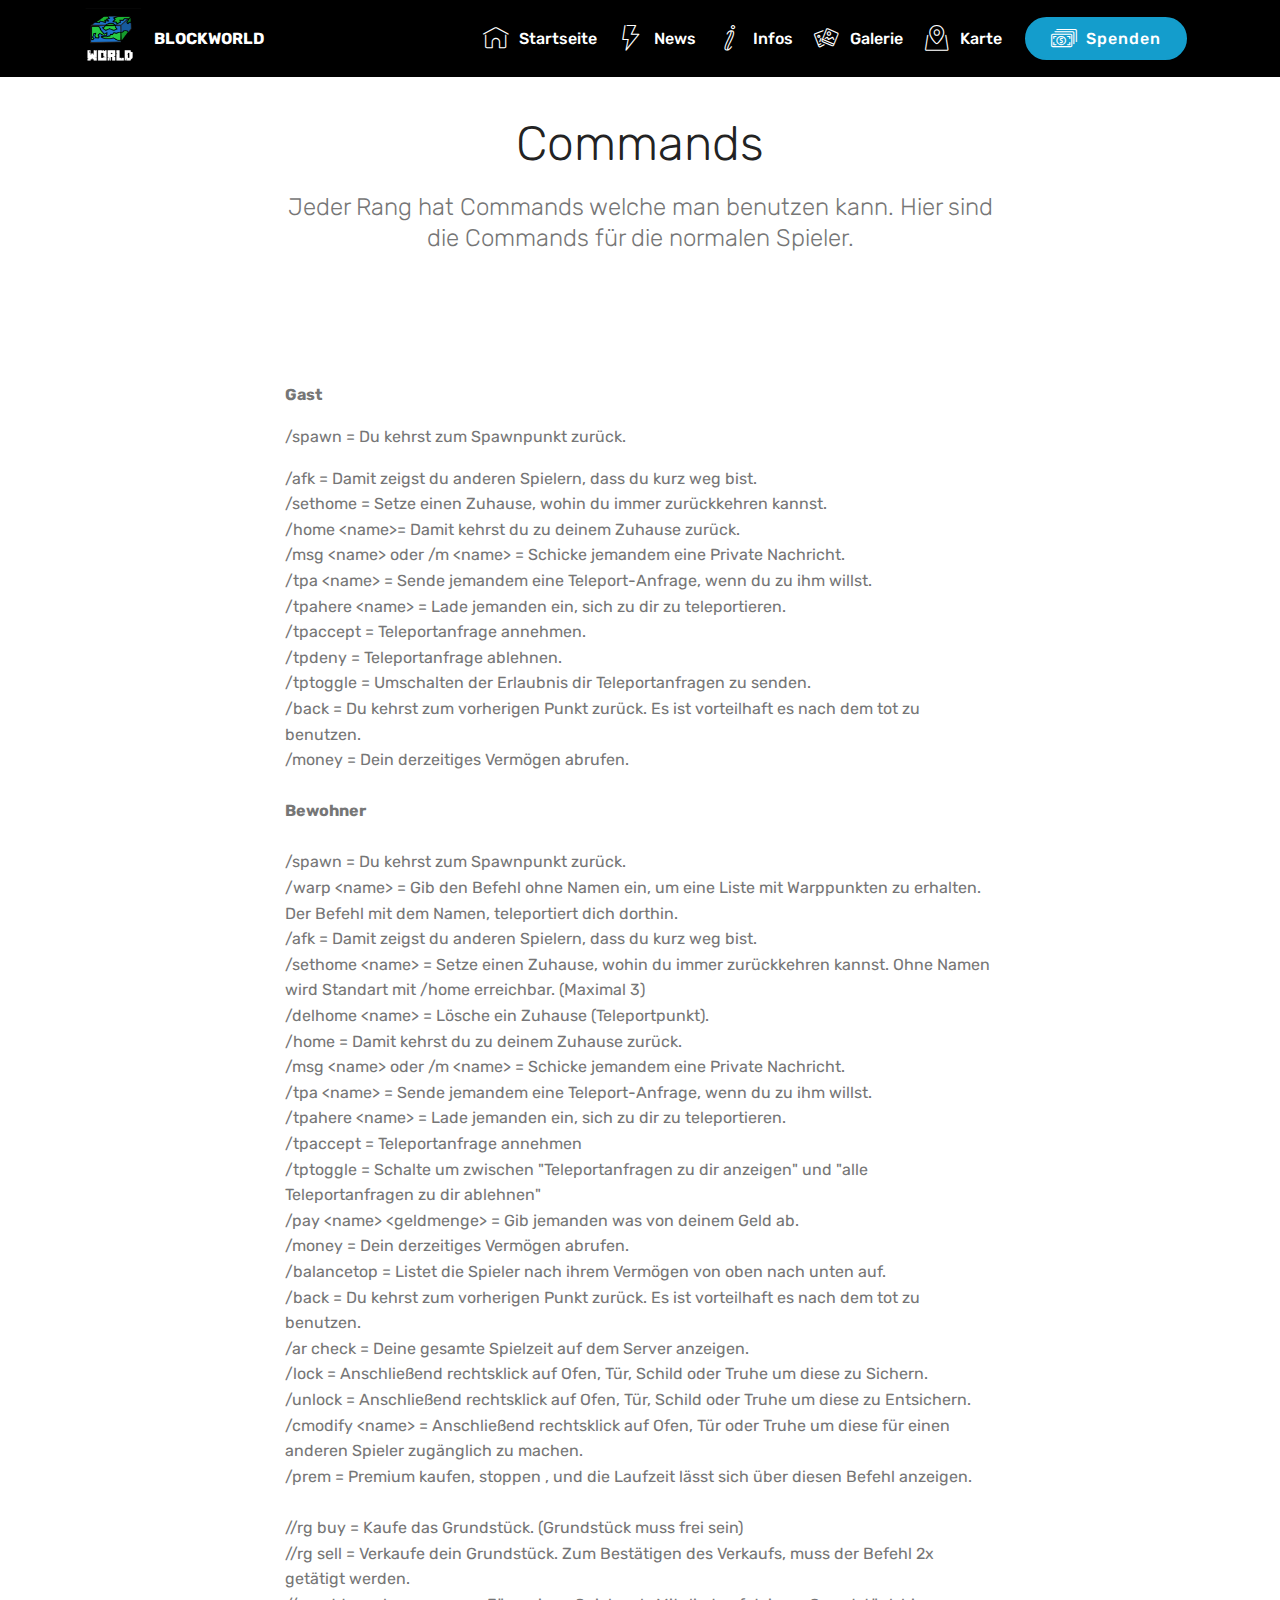
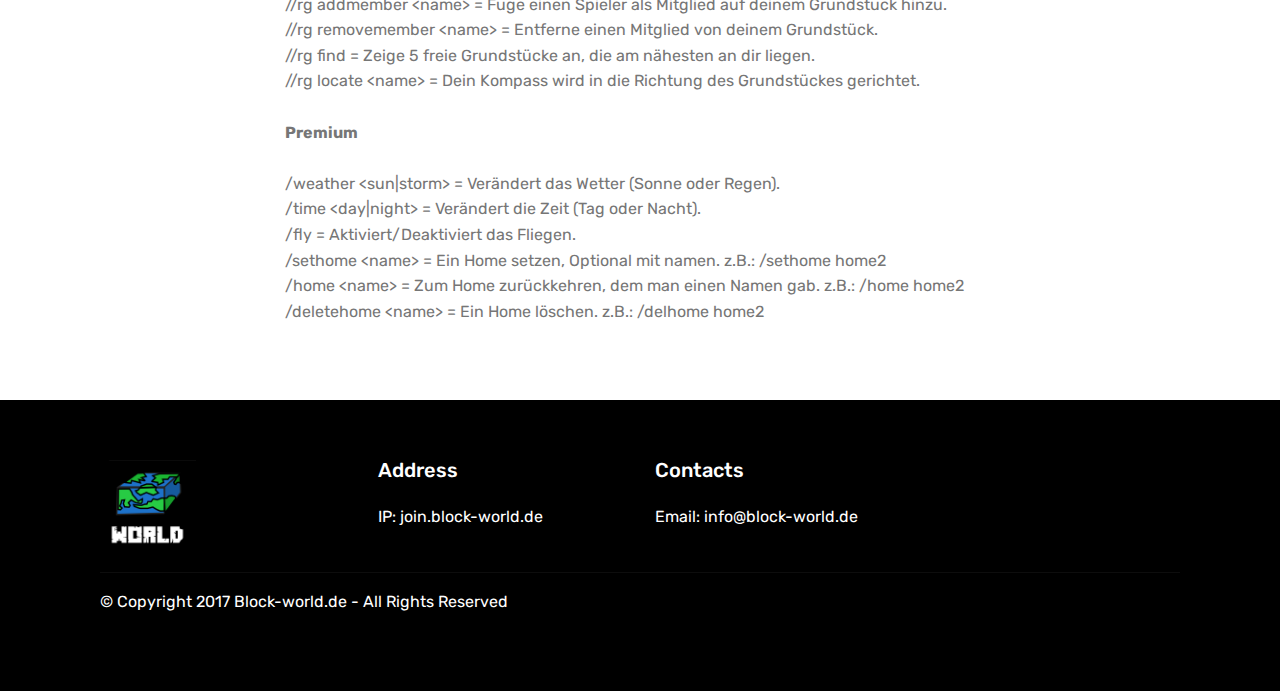
<file: page7.html>
<!DOCTYPE html>
<html >
<head>
  <!-- Site made with Mobirise Website Builder v4.5.2, https://mobirise.com -->
  <meta charset="UTF-8">
  <meta http-equiv="X-UA-Compatible" content="IE=edge">
  <meta name="generator" content="Mobirise v4.5.2, mobirise.com">
  <meta name="viewport" content="width=device-width, initial-scale=1, minimum-scale=1">
  <link rel="shortcut icon" href="assets/images/server-icon400x-400x400.png" type="image/x-icon">
  <meta name="description" content="Site Builder Description">
  <title>Commands1</title>
  <link rel="stylesheet" href="assets/web/assets/mobirise-icons/mobirise-icons.css">
  <link rel="stylesheet" href="assets/tether/tether.min.css">
  <link rel="stylesheet" href="assets/bootstrap/css/bootstrap.min.css">
  <link rel="stylesheet" href="assets/bootstrap/css/bootstrap-grid.min.css">
  <link rel="stylesheet" href="assets/bootstrap/css/bootstrap-reboot.min.css">
  <link rel="stylesheet" href="assets/dropdown/css/style.css">
  <link rel="stylesheet" href="assets/socicon/css/styles.css">
  <link rel="stylesheet" href="assets/theme/css/style.css">
  <link rel="stylesheet" href="assets/mobirise/css/mbr-additional.css" type="text/css">
  
  
  
</head>
<body>
<section class="menu cid-qEVUgRcPRN" once="menu" id="menu1-1v" data-rv-view="408">

    

    <nav class="navbar navbar-expand beta-menu navbar-dropdown align-items-center navbar-fixed-top navbar-toggleable-sm">
        <button class="navbar-toggler navbar-toggler-right" type="button" data-toggle="collapse" data-target="#navbarSupportedContent" aria-controls="navbarSupportedContent" aria-expanded="false" aria-label="Toggle navigation">
            <div class="hamburger">
                <span></span>
                <span></span>
                <span></span>
                <span></span>
            </div>
        </button>
        <div class="menu-logo">
            <div class="navbar-brand">
                <span class="navbar-logo">
                    <a href="https://mobirise.com">
                         <img src="assets/images/server-icon400x-400x400.png" alt="Mobirise" title="" media-simple="true" style="height: 3.8rem;">
                    </a>
                </span>
                <span class="navbar-caption-wrap"><a class="navbar-caption text-white display-4" href="index.html">BLOCKWORLD</a></span>
            </div>
        </div>
        <div class="collapse navbar-collapse" id="navbarSupportedContent">
            <ul class="navbar-nav nav-dropdown" data-app-modern-menu="true"><li class="nav-item">
                    <a class="nav-link link text-white display-4" href="index.html">
                        <span class="mbri-home mbr-iconfont mbr-iconfont-btn"></span>Startseite</a>
                </li><li class="nav-item"><a class="nav-link link text-white display-4" href="page1.html"><span class="mbri-speed mbr-iconfont mbr-iconfont-btn"></span>
                        News</a></li>
                <li class="nav-item">
                    <a class="nav-link link text-white display-4" href="page5.html"><span class="mbri-italic mbr-iconfont mbr-iconfont-btn"></span>
                        Infos</a>
                </li><li class="nav-item"><a class="nav-link link text-white display-4" href="page3.html"><span class="mbri-image-gallery mbr-iconfont mbr-iconfont-btn"></span>
                        Galerie</a></li><li class="nav-item"><a class="nav-link link text-white display-4" href="page4.html"><span class="mbri-map-pin mbr-iconfont mbr-iconfont-btn"></span>
                        Karte</a></li></ul>
            <div class="navbar-buttons mbr-section-btn"><a class="btn btn-sm btn-primary display-4" href="https://whmcs.prepaid-hoster.de/?m=cashbox&user=25812&hash=f7c8ffba70" target="_blank"><span class="mbri-cash mbr-iconfont mbr-iconfont-btn"></span>
                    Spenden</a></div>
        </div>
    </nav>
</section>

<section class="engine"><a href="https://mobirise.co/l">free bootstrap themes</a></section><section class="mbr-section content4 cid-qEXltQpwIY" id="content4-20" data-rv-view="410">

    

    <div class="container">
        <div class="media-container-row">
            <div class="title col-12 col-md-8">
                <h2 class="align-center pb-3 mbr-fonts-style display-2">Commands</h2>
                <h3 class="mbr-section-subtitle align-center mbr-light mbr-fonts-style display-5">Jeder Rang hat Commands welche man benutzen kann. Hier sind die Commands für die normalen Spieler.</h3>
                
            </div>
        </div>
    </div>
</section>

<section class="mbr-section article content1 cid-qEXlsKfucV" id="content1-1z" data-rv-view="412">
    
     

    <div class="container">
        <div class="media-container-row">
            <div class="mbr-text col-12 col-md-8 mbr-fonts-style display-7"><p><strong>Gast</strong></p><p>/spawn = Du kehrst zum Spawnpunkt zurück.</p><div>/afk = Damit zeigst du anderen Spielern, dass du kurz weg bist.</div><div>/sethome = Setze einen Zuhause, wohin du immer zurückkehren kannst.</div><div>/home &lt;name&gt;= Damit kehrst du zu deinem Zuhause zurück.</div><div>/msg &lt;name&gt; oder /m &lt;name&gt; = Schicke jemandem eine Private Nachricht.</div><div>/tpa &lt;name&gt; = Sende jemandem eine Teleport-Anfrage, wenn du zu ihm willst.</div><div>/tpahere &lt;name&gt; = Lade jemanden ein, sich zu dir zu teleportieren.</div><div>/tpaccept = Teleportanfrage annehmen.</div><div>/tpdeny = Teleportanfrage ablehnen.</div><div>/tptoggle = Umschalten der Erlaubnis dir Teleportanfragen zu senden.</div><div>/back = Du kehrst zum vorherigen Punkt zurück. Es ist vorteilhaft es nach dem tot zu benutzen.</div><div>/money = Dein derzeitiges Vermögen abrufen.</div><div><br></div><div><strong>Bewohner</strong></div><div><br></div><div>/spawn = Du kehrst zum Spawnpunkt zurück.</div><div>/warp &lt;name&gt; = Gib den Befehl ohne Namen ein, um eine Liste mit Warppunkten zu erhalten. Der Befehl mit dem Namen, teleportiert dich dorthin.</div><div>/afk = Damit zeigst du anderen Spielern, dass du kurz weg bist.</div><div>/sethome &lt;name&gt; = Setze einen Zuhause, wohin du immer zurückkehren kannst. Ohne Namen wird Standart mit /home erreichbar. (Maximal 3)</div><div>/delhome &lt;name&gt; = Lösche ein Zuhause (Teleportpunkt).</div><div>/home = Damit kehrst du zu deinem Zuhause zurück.</div><div>/msg &lt;name&gt; oder /m &lt;name&gt; = Schicke jemandem eine Private Nachricht.</div><div>/tpa &lt;name&gt; = Sende jemandem eine Teleport-Anfrage, wenn du zu ihm willst.</div><div>/tpahere &lt;name&gt; = Lade jemanden ein, sich zu dir zu teleportieren.</div><div>/tpaccept = Teleportanfrage annehmen</div><div>/tptoggle = Schalte um zwischen "Teleportanfragen zu dir anzeigen" und "alle Teleportanfragen zu dir ablehnen"</div><div>/pay &lt;name&gt; &lt;geldmenge&gt; = Gib jemanden was von deinem Geld ab.</div><div>/money = Dein derzeitiges Vermögen abrufen.</div><div>/balancetop = Listet die Spieler nach ihrem Vermögen von oben nach unten auf.</div><div>/back = Du kehrst zum vorherigen Punkt zurück. Es ist vorteilhaft es nach dem tot zu benutzen.</div><div>/ar check = Deine gesamte Spielzeit auf dem Server anzeigen.</div><div>/lock = Anschließend rechtsklick auf Ofen, Tür, Schild oder Truhe um diese zu Sichern.</div><div>/unlock = Anschließend rechtsklick auf Ofen, Tür, Schild oder Truhe um diese zu Entsichern.</div><div>/cmodify &lt;name&gt; = Anschließend rechtsklick auf Ofen, Tür oder Truhe um diese für einen anderen Spieler zugänglich zu machen.</div><div>/prem = Premium kaufen, stoppen , und die Laufzeit lässt sich über diesen Befehl anzeigen.</div><div><br></div><div>//rg buy = Kaufe das Grundstück. (Grundstück muss frei sein)</div><div>//rg sell = Verkaufe dein Grundstück. Zum Bestätigen des Verkaufs, muss der Befehl 2x getätigt werden.</div><div>//rg addmember &lt;name&gt; = Füge einen Spieler als Mitglied auf deinem Grundstück hinzu.</div><div>//rg removemember &lt;name&gt; = Entferne einen Mitglied von deinem Grundstück.</div><div>//rg find = Zeige 5 freie Grundstücke an, die am nähesten an dir liegen.</div><div>//rg locate &lt;name&gt; = Dein Kompass wird in die Richtung des Grundstückes gerichtet.</div><div><br></div><div><strong>Premium</strong></div><div><br></div><div>/weather &lt;sun|storm&gt; = Verändert das Wetter (Sonne oder Regen).</div><div>/time &lt;day|night&gt; = Verändert die Zeit (Tag oder Nacht).</div><div>/fly = Aktiviert/Deaktiviert das Fliegen.</div><div>/sethome &lt;name&gt; = Ein Home setzen, Optional mit namen. z.B.: /sethome home2</div><div>/home &lt;name&gt; = Zum Home zurückkehren, dem man einen Namen gab. z.B.: /home home2</div><div>/deletehome &lt;name&gt; = Ein Home löschen. z.B.: /delhome home2</div><p></p></div>
        </div>
    </div>
</section>

<section class="cid-qEXphLuHHU" id="footer1-28" data-rv-view="413">

    

    

    <div class="container">
        <div class="media-container-row content text-white">
            <div class="col-12 col-md-3">
                <div class="media-wrap">
                    <a href="index.html">
                        <img src="assets/images/server-icon400x-400x400.png" alt="Mobirise" title="" media-simple="true">
                    </a>
                </div>
            </div>
            <div class="col-12 col-md-3 mbr-fonts-style display-7">
                <h5 class="pb-3">Address</h5>
                <p class="mbr-text">IP: join.block-world.de</p>
            </div>
            <div class="col-12 col-md-3 mbr-fonts-style display-7">
                <h5 class="pb-3">Contacts</h5>
                <p class="mbr-text">Email: info@block-world.de<br></p>
            </div>
            <div class="col-12 col-md-3 mbr-fonts-style display-7">
                <h5 class="pb-3"></h5>
                <p class="mbr-text"></p>
            </div>
        </div>
        <div class="footer-lower">
            <div class="media-container-row">
                <div class="col-sm-12">
                    <hr>
                </div>
            </div>
            <div class="media-container-row mbr-white">
                <div class="col-sm-6 copyright">
                    <p class="mbr-text mbr-fonts-style display-7">© Copyright 2017 Block-world.de - All Rights Reserved</p>
                </div>
                <div class="col-md-6">
                    
                </div>
            </div>
        </div>
    </div>
</section>


  <script src="assets/web/assets/jquery/jquery.min.js"></script>
  <script src="assets/popper/popper.min.js"></script>
  <script src="assets/tether/tether.min.js"></script>
  <script src="assets/bootstrap/js/bootstrap.min.js"></script>
  <script src="assets/smoothscroll/smooth-scroll.js"></script>
  <script src="assets/dropdown/js/script.min.js"></script>
  <script src="assets/touchswipe/jquery.touch-swipe.min.js"></script>
  <script src="assets/theme/js/script.js"></script>
  
  
</body>
</html>
</file>
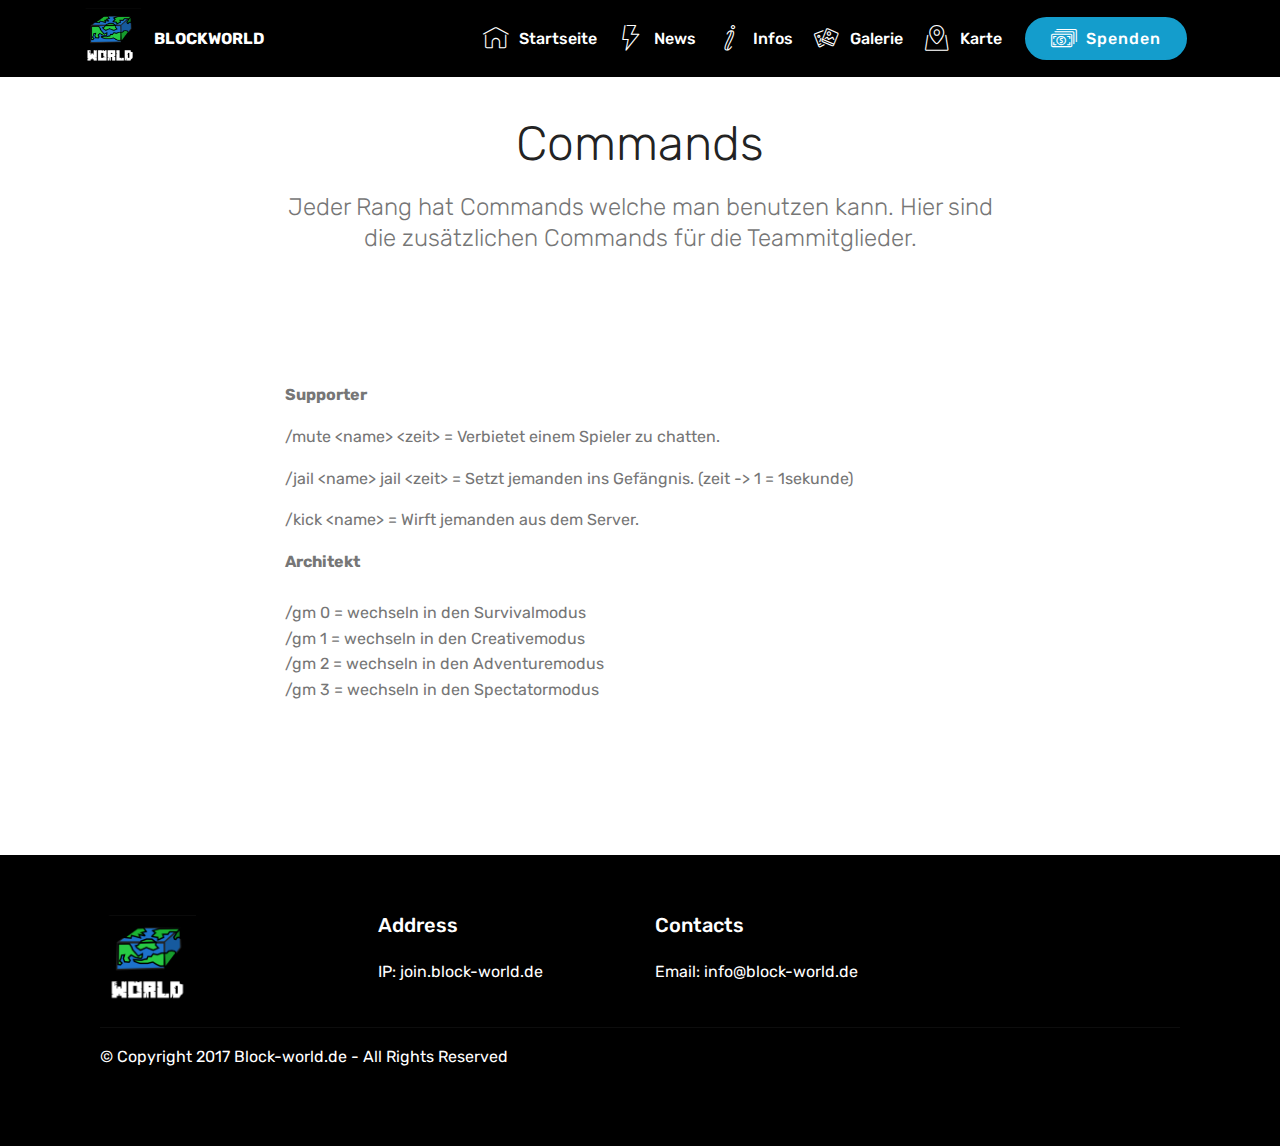
<file: page9.html>
<!DOCTYPE html>
<html >
<head>
  <!-- Site made with Mobirise Website Builder v4.5.2, https://mobirise.com -->
  <meta charset="UTF-8">
  <meta http-equiv="X-UA-Compatible" content="IE=edge">
  <meta name="generator" content="Mobirise v4.5.2, mobirise.com">
  <meta name="viewport" content="width=device-width, initial-scale=1, minimum-scale=1">
  <link rel="shortcut icon" href="assets/images/server-icon400x-400x400.png" type="image/x-icon">
  <meta name="description" content="Site Builder Description">
  <title>Commands2</title>
  <link rel="stylesheet" href="assets/web/assets/mobirise-icons/mobirise-icons.css">
  <link rel="stylesheet" href="assets/tether/tether.min.css">
  <link rel="stylesheet" href="assets/bootstrap/css/bootstrap.min.css">
  <link rel="stylesheet" href="assets/bootstrap/css/bootstrap-grid.min.css">
  <link rel="stylesheet" href="assets/bootstrap/css/bootstrap-reboot.min.css">
  <link rel="stylesheet" href="assets/dropdown/css/style.css">
  <link rel="stylesheet" href="assets/socicon/css/styles.css">
  <link rel="stylesheet" href="assets/theme/css/style.css">
  <link rel="stylesheet" href="assets/mobirise/css/mbr-additional.css" type="text/css">
  
  
  
</head>
<body>
<section class="menu cid-qEXnSzBH4f" once="menu" id="menu1-24" data-rv-view="416">

    

    <nav class="navbar navbar-expand beta-menu navbar-dropdown align-items-center navbar-fixed-top navbar-toggleable-sm">
        <button class="navbar-toggler navbar-toggler-right" type="button" data-toggle="collapse" data-target="#navbarSupportedContent" aria-controls="navbarSupportedContent" aria-expanded="false" aria-label="Toggle navigation">
            <div class="hamburger">
                <span></span>
                <span></span>
                <span></span>
                <span></span>
            </div>
        </button>
        <div class="menu-logo">
            <div class="navbar-brand">
                <span class="navbar-logo">
                    <a href="https://mobirise.com">
                         <img src="assets/images/server-icon400x-400x400.png" alt="Mobirise" title="" media-simple="true" style="height: 3.8rem;">
                    </a>
                </span>
                <span class="navbar-caption-wrap"><a class="navbar-caption text-white display-4" href="index.html">BLOCKWORLD</a></span>
            </div>
        </div>
        <div class="collapse navbar-collapse" id="navbarSupportedContent">
            <ul class="navbar-nav nav-dropdown" data-app-modern-menu="true"><li class="nav-item">
                    <a class="nav-link link text-white display-4" href="index.html">
                        <span class="mbri-home mbr-iconfont mbr-iconfont-btn"></span>Startseite</a>
                </li><li class="nav-item"><a class="nav-link link text-white display-4" href="page1.html"><span class="mbri-speed mbr-iconfont mbr-iconfont-btn"></span>
                        News</a></li>
                <li class="nav-item">
                    <a class="nav-link link text-white display-4" href="page5.html"><span class="mbri-italic mbr-iconfont mbr-iconfont-btn"></span>
                        Infos</a>
                </li><li class="nav-item"><a class="nav-link link text-white display-4" href="page3.html"><span class="mbri-image-gallery mbr-iconfont mbr-iconfont-btn"></span>
                        Galerie</a></li><li class="nav-item"><a class="nav-link link text-white display-4" href="page4.html"><span class="mbri-map-pin mbr-iconfont mbr-iconfont-btn"></span>
                        Karte</a></li></ul>
            <div class="navbar-buttons mbr-section-btn"><a class="btn btn-sm btn-primary display-4" href="https://whmcs.prepaid-hoster.de/?m=cashbox&user=25812&hash=f7c8ffba70" target="_blank"><span class="mbri-cash mbr-iconfont mbr-iconfont-btn"></span>
                    Spenden</a></div>
        </div>
    </nav>
</section>

<section class="engine"><a href="https://mobirise.co/c">free web site maker</a></section><section class="mbr-section content4 cid-qEXnSzTj7E" id="content4-25" data-rv-view="418">

    

    <div class="container">
        <div class="media-container-row">
            <div class="title col-12 col-md-8">
                <h2 class="align-center pb-3 mbr-fonts-style display-2">Commands</h2>
                <h3 class="mbr-section-subtitle align-center mbr-light mbr-fonts-style display-5">Jeder Rang hat Commands welche man benutzen kann. Hier sind die zusätzlichen Commands für die Teammitglieder.</h3>
                
            </div>
        </div>
    </div>
</section>

<section class="mbr-section article content1 cid-qEXnSA36LC" id="content1-26" data-rv-view="420">
    
     

    <div class="container">
        <div class="media-container-row">
            <div class="mbr-text col-12 col-md-8 mbr-fonts-style display-7"><p><strong>Supporter</strong></p><p>/mute &lt;name&gt; &lt;zeit&gt; = Verbietet einem Spieler zu chatten.</p><p>/jail &lt;name&gt; jail &lt;zeit&gt; = Setzt jemanden ins Gefängnis. (zeit -&gt; 1 = 1sekunde)</p><p>/kick &lt;name&gt; = Wirft jemanden aus dem Server.</p><div><strong>Architekt</strong></div><div><br></div><div>/gm 0 = wechseln in den Survivalmodus</div><div>/gm 1 = wechseln in den Creativemodus</div><div>/gm 2 = wechseln in den Adventuremodus</div><div>/gm 3 = wechseln in den Spectatormodus</div><div><br></div><div><strong><br></strong></div><div><br></div><p></p></div>
        </div>
    </div>
</section>

<section class="cid-qEXplWEj7G" id="footer1-2a" data-rv-view="421">

    

    

    <div class="container">
        <div class="media-container-row content text-white">
            <div class="col-12 col-md-3">
                <div class="media-wrap">
                    <a href="index.html">
                        <img src="assets/images/server-icon400x-400x400.png" alt="Mobirise" title="" media-simple="true">
                    </a>
                </div>
            </div>
            <div class="col-12 col-md-3 mbr-fonts-style display-7">
                <h5 class="pb-3">Address</h5>
                <p class="mbr-text">IP: join.block-world.de</p>
            </div>
            <div class="col-12 col-md-3 mbr-fonts-style display-7">
                <h5 class="pb-3">Contacts</h5>
                <p class="mbr-text">Email: info@block-world.de<br></p>
            </div>
            <div class="col-12 col-md-3 mbr-fonts-style display-7">
                <h5 class="pb-3"></h5>
                <p class="mbr-text"></p>
            </div>
        </div>
        <div class="footer-lower">
            <div class="media-container-row">
                <div class="col-sm-12">
                    <hr>
                </div>
            </div>
            <div class="media-container-row mbr-white">
                <div class="col-sm-6 copyright">
                    <p class="mbr-text mbr-fonts-style display-7">© Copyright 2017 Block-world.de - All Rights Reserved</p>
                </div>
                <div class="col-md-6">
                    
                </div>
            </div>
        </div>
    </div>
</section>


  <script src="assets/web/assets/jquery/jquery.min.js"></script>
  <script src="assets/popper/popper.min.js"></script>
  <script src="assets/tether/tether.min.js"></script>
  <script src="assets/bootstrap/js/bootstrap.min.js"></script>
  <script src="assets/smoothscroll/smooth-scroll.js"></script>
  <script src="assets/dropdown/js/script.min.js"></script>
  <script src="assets/touchswipe/jquery.touch-swipe.min.js"></script>
  <script src="assets/theme/js/script.js"></script>
  
  
</body>
</html>
</file>
<file: assets/web/assets/mobirise-icons/mobirise-icons.css>
@font-face {
  font-family: 'MobiriseIcons';
  src:  url('mobirise-icons.eot?spat4u');
  src:  url('mobirise-icons.eot?spat4u#iefix') format('embedded-opentype'),
    url('mobirise-icons.ttf?spat4u') format('truetype'),
    url('mobirise-icons.woff?spat4u') format('woff'),
    url('mobirise-icons.svg?spat4u#MobiriseIcons') format('svg');
  font-weight: normal;
  font-style: normal;
}

[class^="mbri-"], [class*=" mbri-"] {
  /* use !important to prevent issues with browser extensions that change fonts */
  font-family: MobiriseIcons !important;
  speak: none;
  font-style: normal;
  font-weight: normal;
  font-variant: normal;
  text-transform: none;
  line-height: 1;

  /* Better Font Rendering =========== */
  -webkit-font-smoothing: antialiased;
  -moz-osx-font-smoothing: grayscale;
}

.mbri-add-submenu:before {
  content: "\e900";
}
.mbri-alert:before {
  content: "\e901";
}
.mbri-align-center:before {
  content: "\e902";
}
.mbri-align-justify:before {
  content: "\e903";
}
.mbri-align-left:before {
  content: "\e904";
}
.mbri-align-right:before {
  content: "\e905";
}
.mbri-android:before {
  content: "\e906";
}
.mbri-apple:before {
  content: "\e907";
}
.mbri-arrow-down:before {
  content: "\e908";
}
.mbri-arrow-next:before {
  content: "\e909";
}
.mbri-arrow-prev:before {
  content: "\e90a";
}
.mbri-arrow-up:before {
  content: "\e90b";
}
.mbri-bold:before {
  content: "\e90c";
}
.mbri-bookmark:before {
  content: "\e90d";
}
.mbri-bootstrap:before {
  content: "\e90e";
}
.mbri-briefcase:before {
  content: "\e90f";
}
.mbri-browse:before {
  content: "\e910";
}
.mbri-bulleted-list:before {
  content: "\e911";
}
.mbri-calendar:before {
  content: "\e912";
}
.mbri-camera:before {
  content: "\e913";
}
.mbri-cart-add:before {
  content: "\e914";
}
.mbri-cart-full:before {
  content: "\e915";
}
.mbri-cash:before {
  content: "\e916";
}
.mbri-change-style:before {
  content: "\e917";
}
.mbri-chat:before {
  content: "\e918";
}
.mbri-clock:before {
  content: "\e919";
}
.mbri-close:before {
  content: "\e91a";
}
.mbri-cloud:before {
  content: "\e91b";
}
.mbri-code:before {
  content: "\e91c";
}
.mbri-contact-form:before {
  content: "\e91d";
}
.mbri-credit-card:before {
  content: "\e91e";
}
.mbri-cursor-click:before {
  content: "\e91f";
}
.mbri-cust-feedback:before {
  content: "\e920";
}
.mbri-database:before {
  content: "\e921";
}
.mbri-delivery:before {
  content: "\e922";
}
.mbri-desktop:before {
  content: "\e923";
}
.mbri-devices:before {
  content: "\e924";
}
.mbri-down:before {
  content: "\e925";
}
.mbri-download:before {
  content: "\e989";
}
.mbri-drag-n-drop:before {
  content: "\e927";
}
.mbri-drag-n-drop2:before {
  content: "\e928";
}
.mbri-edit:before {
  content: "\e929";
}
.mbri-edit2:before {
  content: "\e92a";
}
.mbri-error:before {
  content: "\e92b";
}
.mbri-extension:before {
  content: "\e92c";
}
.mbri-features:before {
  content: "\e92d";
}
.mbri-file:before {
  content: "\e92e";
}
.mbri-flag:before {
  content: "\e92f";
}
.mbri-folder:before {
  content: "\e930";
}
.mbri-gift:before {
  content: "\e931";
}
.mbri-github:before {
  content: "\e932";
}
.mbri-globe:before {
  content: "\e933";
}
.mbri-globe-2:before {
  content: "\e934";
}
.mbri-growing-chart:before {
  content: "\e935";
}
.mbri-hearth:before {
  content: "\e936";
}
.mbri-help:before {
  content: "\e937";
}
.mbri-home:before {
  content: "\e938";
}
.mbri-hot-cup:before {
  content: "\e939";
}
.mbri-idea:before {
  content: "\e93a";
}
.mbri-image-gallery:before {
  content: "\e93b";
}
.mbri-image-slider:before {
  content: "\e93c";
}
.mbri-info:before {
  content: "\e93d";
}
.mbri-italic:before {
  content: "\e93e";
}
.mbri-key:before {
  content: "\e93f";
}
.mbri-laptop:before {
  content: "\e940";
}
.mbri-layers:before {
  content: "\e941";
}
.mbri-left-right:before {
  content: "\e942";
}
.mbri-left:before {
  content: "\e943";
}
.mbri-letter:before {
  content: "\e944";
}
.mbri-like:before {
  content: "\e945";
}
.mbri-link:before {
  content: "\e946";
}
.mbri-lock:before {
  content: "\e947";
}
.mbri-login:before {
  content: "\e948";
}
.mbri-logout:before {
  content: "\e949";
}
.mbri-magic-stick:before {
  content: "\e94a";
}
.mbri-map-pin:before {
  content: "\e94b";
}
.mbri-menu:before {
  content: "\e94c";
}
.mbri-mobile:before {
  content: "\e94d";
}
.mbri-mobile2:before {
  content: "\e94e";
}
.mbri-mobirise:before {
  content: "\e94f";
}
.mbri-more-horizontal:before {
  content: "\e950";
}
.mbri-more-vertical:before {
  content: "\e951";
}
.mbri-music:before {
  content: "\e952";
}
.mbri-new-file:before {
  content: "\e953";
}
.mbri-numbered-list:before {
  content: "\e954";
}
.mbri-opened-folder:before {
  content: "\e955";
}
.mbri-pages:before {
  content: "\e956";
}
.mbri-paper-plane:before {
  content: "\e957";
}
.mbri-paperclip:before {
  content: "\e958";
}
.mbri-photo:before {
  content: "\e959";
}
.mbri-photos:before {
  content: "\e95a";
}
.mbri-pin:before {
  content: "\e95b";
}
.mbri-play:before {
  content: "\e95c";
}
.mbri-plus:before {
  content: "\e95d";
}
.mbri-preview:before {
  content: "\e95e";
}
.mbri-print:before {
  content: "\e95f";
}
.mbri-protect:before {
  content: "\e960";
}
.mbri-question:before {
  content: "\e961";
}
.mbri-quote-left:before {
  content: "\e962";
}
.mbri-quote-right:before {
  content: "\e963";
}
.mbri-refresh:before {
  content: "\e964";
}
.mbri-responsive:before {
  content: "\e965";
}
.mbri-right:before {
  content: "\e966";
}
.mbri-rocket:before {
  content: "\e967";
}
.mbri-sad-face:before {
  content: "\e968";
}
.mbri-sale:before {
  content: "\e969";
}
.mbri-save:before {
  content: "\e96a";
}
.mbri-search:before {
  content: "\e96b";
}
.mbri-setting:before {
  content: "\e96c";
}
.mbri-setting2:before {
  content: "\e96d";
}
.mbri-setting3:before {
  content: "\e96e";
}
.mbri-share:before {
  content: "\e96f";
}
.mbri-shopping-bag:before {
  content: "\e970";
}
.mbri-shopping-basket:before {
  content: "\e971";
}
.mbri-shopping-cart:before {
  content: "\e972";
}
.mbri-sites:before {
  content: "\e973";
}
.mbri-smile-face:before {
  content: "\e974";
}
.mbri-speed:before {
  content: "\e975";
}
.mbri-star:before {
  content: "\e976";
}
.mbri-success:before {
  content: "\e977";
}
.mbri-sun:before {
  content: "\e978";
}
.mbri-sun2:before {
  content: "\e979";
}
.mbri-tablet:before {
  content: "\e97a";
}
.mbri-tablet-vertical:before {
  content: "\e97b";
}
.mbri-target:before {
  content: "\e97c";
}
.mbri-timer:before {
  content: "\e97d";
}
.mbri-to-ftp:before {
  content: "\e97e";
}
.mbri-to-local-drive:before {
  content: "\e97f";
}
.mbri-touch-swipe:before {
  content: "\e980";
}
.mbri-touch:before {
  content: "\e981";
}
.mbri-trash:before {
  content: "\e982";
}
.mbri-underline:before {
  content: "\e983";
}
.mbri-unlink:before {
  content: "\e984";
}
.mbri-unlock:before {
  content: "\e985";
}
.mbri-up-down:before {
  content: "\e986";
}
.mbri-up:before {
  content: "\e987";
}
.mbri-update:before {
  content: "\e988";
}
.mbri-upload:before {
 content: "\e926"; 
}
.mbri-user:before {
  content: "\e98a";
}
.mbri-user2:before {
  content: "\e98b";
}
.mbri-users:before {
  content: "\e98c";
}
.mbri-video:before {
  content: "\e98d";
}
.mbri-video-play:before {
  content: "\e98e";
}
.mbri-watch:before {
  content: "\e98f";
}
.mbri-website-theme:before {
  content: "\e990";
}
.mbri-wifi:before {
  content: "\e991";
}
.mbri-windows:before {
  content: "\e992";
}
.mbri-zoom-out:before {
  content: "\e993";
}
.mbri-redo:before {
  content: "\e994";
}
.mbri-undo:before {
  content: "\e995";
}
</file>
<file: assets/socicon/css/styles.css>
@charset "UTF-8";

@font-face {
  font-family: "socicon";
  src:url("../fonts/socicon.eot");
  src:url("../fonts/socicon.eot?#iefix") format("embedded-opentype"),
    url("../fonts/socicon.woff") format("woff"),
    url("../fonts/socicon.ttf") format("truetype"),
    url("../fonts/socicon.svg#socicon") format("svg");
  font-weight: normal;
  font-style: normal;

}

[data-icon]:before {
  font-family: "socicon" !important;
  content: attr(data-icon);
  font-style: normal !important;
  font-weight: normal !important;
  font-variant: normal !important;
  text-transform: none !important;
  speak: none;
  line-height: 1;
  -webkit-font-smoothing: antialiased;
  -moz-osx-font-smoothing: grayscale;
}

[class^="socicon-"]:before,
[class*=" socicon-"]:before {
  font-family: "socicon" !important;
  font-style: normal !important;
  font-weight: normal !important;
  font-variant: normal !important;
  text-transform: none !important;
  speak: none;
  line-height: 1;
  -webkit-font-smoothing: antialiased;
  -moz-osx-font-smoothing: grayscale;
}

.socicon-modelmayhem:before {
  content: "\e000";
}
.socicon-mixcloud:before {
  content: "\e001";
}
.socicon-drupal:before {
  content: "\e002";
}
.socicon-swarm:before {
  content: "\e003";
}
.socicon-istock:before {
  content: "\e004";
}
.socicon-yammer:before {
  content: "\e005";
}
.socicon-ello:before {
  content: "\e006";
}
.socicon-stackoverflow:before {
  content: "\e007";
}
.socicon-persona:before {
  content: "\e008";
}
.socicon-triplej:before {
  content: "\e009";
}
.socicon-houzz:before {
  content: "\e00a";
}
.socicon-rss:before {
  content: "\e00b";
}
.socicon-paypal:before {
  content: "\e00c";
}
.socicon-odnoklassniki:before {
  content: "\e00d";
}
.socicon-airbnb:before {
  content: "\e00e";
}
.socicon-periscope:before {
  content: "\e00f";
}
.socicon-outlook:before {
  content: "\e010";
}
.socicon-coderwall:before {
  content: "\e011";
}
.socicon-tripadvisor:before {
  content: "\e012";
}
.socicon-appnet:before {
  content: "\e013";
}
.socicon-goodreads:before {
  content: "\e014";
}
.socicon-tripit:before {
  content: "\e015";
}
.socicon-lanyrd:before {
  content: "\e016";
}
.socicon-slideshare:before {
  content: "\e017";
}
.socicon-buffer:before {
  content: "\e018";
}
.socicon-disqus:before {
  content: "\e019";
}
.socicon-vkontakte:before {
  content: "\e01a";
}
.socicon-whatsapp:before {
  content: "\e01b";
}
.socicon-patreon:before {
  content: "\e01c";
}
.socicon-storehouse:before {
  content: "\e01d";
}
.socicon-pocket:before {
  content: "\e01e";
}
.socicon-mail:before {
  content: "\e01f";
}
.socicon-blogger:before {
  content: "\e020";
}
.socicon-technorati:before {
  content: "\e021";
}
.socicon-reddit:before {
  content: "\e022";
}
.socicon-dribbble:before {
  content: "\e023";
}
.socicon-stumbleupon:before {
  content: "\e024";
}
.socicon-digg:before {
  content: "\e025";
}
.socicon-envato:before {
  content: "\e026";
}
.socicon-behance:before {
  content: "\e027";
}
.socicon-delicious:before {
  content: "\e028";
}
.socicon-deviantart:before {
  content: "\e029";
}
.socicon-forrst:before {
  content: "\e02a";
}
.socicon-play:before {
  content: "\e02b";
}
.socicon-zerply:before {
  content: "\e02c";
}
.socicon-wikipedia:before {
  content: "\e02d";
}
.socicon-apple:before {
  content: "\e02e";
}
.socicon-flattr:before {
  content: "\e02f";
}
.socicon-github:before {
  content: "\e030";
}
.socicon-renren:before {
  content: "\e031";
}
.socicon-friendfeed:before {
  content: "\e032";
}
.socicon-newsvine:before {
  content: "\e033";
}
.socicon-identica:before {
  content: "\e034";
}
.socicon-bebo:before {
  content: "\e035";
}
.socicon-zynga:before {
  content: "\e036";
}
.socicon-steam:before {
  content: "\e037";
}
.socicon-xbox:before {
  content: "\e038";
}
.socicon-windows:before {
  content: "\e039";
}
.socicon-qq:before {
  content: "\e03a";
}
.socicon-douban:before {
  content: "\e03b";
}
.socicon-meetup:before {
  content: "\e03c";
}
.socicon-playstation:before {
  content: "\e03d";
}
.socicon-android:before {
  content: "\e03e";
}
.socicon-snapchat:before {
  content: "\e03f";
}
.socicon-twitter:before {
  content: "\e040";
}
.socicon-facebook:before {
  content: "\e041";
}
.socicon-googleplus:before {
  content: "\e042";
}
.socicon-pinterest:before {
  content: "\e043";
}
.socicon-foursquare:before {
  content: "\e044";
}
.socicon-yahoo:before {
  content: "\e045";
}
.socicon-skype:before {
  content: "\e046";
}
.socicon-yelp:before {
  content: "\e047";
}
.socicon-feedburner:before {
  content: "\e048";
}
.socicon-linkedin:before {
  content: "\e049";
}
.socicon-viadeo:before {
  content: "\e04a";
}
.socicon-xing:before {
  content: "\e04b";
}
.socicon-myspace:before {
  content: "\e04c";
}
.socicon-soundcloud:before {
  content: "\e04d";
}
.socicon-spotify:before {
  content: "\e04e";
}
.socicon-grooveshark:before {
  content: "\e04f";
}
.socicon-lastfm:before {
  content: "\e050";
}
.socicon-youtube:before {
  content: "\e051";
}
.socicon-vimeo:before {
  content: "\e052";
}
.socicon-dailymotion:before {
  content: "\e053";
}
.socicon-vine:before {
  content: "\e054";
}
.socicon-flickr:before {
  content: "\e055";
}
.socicon-500px:before {
  content: "\e056";
}
.socicon-wordpress:before {
  content: "\e058";
}
.socicon-tumblr:before {
  content: "\e059";
}
.socicon-twitch:before {
  content: "\e05a";
}
.socicon-8tracks:before {
  content: "\e05b";
}
.socicon-amazon:before {
  content: "\e05c";
}
.socicon-icq:before {
  content: "\e05d";
}
.socicon-smugmug:before {
  content: "\e05e";
}
.socicon-ravelry:before {
  content: "\e05f";
}
.socicon-weibo:before {
  content: "\e060";
}
.socicon-baidu:before {
  content: "\e061";
}
.socicon-angellist:before {
  content: "\e062";
}
.socicon-ebay:before {
  content: "\e063";
}
.socicon-imdb:before {
  content: "\e064";
}
.socicon-stayfriends:before {
  content: "\e065";
}
.socicon-residentadvisor:before {
  content: "\e066";
}
.socicon-google:before {
  content: "\e067";
}
.socicon-yandex:before {
  content: "\e068";
}
.socicon-sharethis:before {
  content: "\e069";
}
.socicon-bandcamp:before {
  content: "\e06a";
}
.socicon-itunes:before {
  content: "\e06b";
}
.socicon-deezer:before {
  content: "\e06c";
}
.socicon-telegram:before {
  content: "\e06e";
}
.socicon-openid:before {
  content: "\e06f";
}
.socicon-amplement:before {
  content: "\e070";
}
.socicon-viber:before {
  content: "\e071";
}
.socicon-zomato:before {
  content: "\e072";
}
.socicon-draugiem:before {
  content: "\e074";
}
.socicon-endomodo:before {
  content: "\e075";
}
.socicon-filmweb:before {
  content: "\e076";
}
.socicon-stackexchange:before {
  content: "\e077";
}
.socicon-wykop:before {
  content: "\e078";
}
.socicon-teamspeak:before {
  content: "\e079";
}
.socicon-teamviewer:before {
  content: "\e07a";
}
.socicon-ventrilo:before {
  content: "\e07b";
}
.socicon-younow:before {
  content: "\e07c";
}
.socicon-raidcall:before {
  content: "\e07d";
}
.socicon-mumble:before {
  content: "\e07e";
}
.socicon-medium:before {
  content: "\e06d";
}
.socicon-bebee:before {
  content: "\e07f";
}
.socicon-hitbox:before {
  content: "\e080";
}
.socicon-reverbnation:before {
  content: "\e081";
}
.socicon-formulr:before {
  content: "\e082";
}
.socicon-instagram:before {
  content: "\e057";
}
.socicon-battlenet:before {
  content: "\e083";
}
.socicon-chrome:before {
  content: "\e084";
}
.socicon-discord:before {
  content: "\e086";
}
.socicon-issuu:before {
  content: "\e087";
}
.socicon-macos:before {
  content: "\e088";
}
.socicon-firefox:before {
  content: "\e089";
}
.socicon-opera:before {
  content: "\e08d";
}
.socicon-keybase:before {
  content: "\e090";
}
.socicon-alliance:before {
  content: "\e091";
}
.socicon-livejournal:before {
  content: "\e092";
}
.socicon-googlephotos:before {
  content: "\e093";
}
.socicon-horde:before {
  content: "\e094";
}
.socicon-etsy:before {
  content: "\e095";
}
.socicon-zapier:before {
  content: "\e096";
}
.socicon-google-scholar:before {
  content: "\e097";
}
.socicon-researchgate:before {
  content: "\e098";
}
.socicon-wechat:before {
  content: "\e099";
}
.socicon-strava:before {
  content: "\e09a";
}
.socicon-line:before {
  content: "\e09b";
}
.socicon-lyft:before {
  content: "\e09c";
}
.socicon-uber:before {
  content: "\e09d";
}
.socicon-songkick:before {
  content: "\e09e";
}
.socicon-viewbug:before {
  content: "\e09f";
}
.socicon-googlegroups:before {
  content: "\e0a0";
}
.socicon-quora:before {
  content: "\e073";
}
.socicon-diablo:before {
  content: "\e085";
}
.socicon-blizzard:before {
  content: "\e0a1";
}
.socicon-hearthstone:before {
  content: "\e08b";
}
.socicon-heroes:before {
  content: "\e08a";
}
.socicon-overwatch:before {
  content: "\e08c";
}
.socicon-warcraft:before {
  content: "\e08e";
}
.socicon-starcraft:before {
  content: "\e08f";
}
.socicon-beam:before {
  content: "\e0a2";
}
.socicon-curse:before {
  content: "\e0a3";
}
.socicon-player:before {
  content: "\e0a4";
}
.socicon-streamjar:before {
  content: "\e0a5";
}
.socicon-nintendo:before {
  content: "\e0a6";
}
.socicon-hellocoton:before {
  content: "\e0a7";
}
</file>
<file: assets/dropdown/css/style.css>
.navbar-dropdown {
  left: 0;
  padding: 0;
  position: absolute;
  right: 0;
  top: 0;
  transition: all 0.45s ease;
  z-index: 1030;
  background: #282828; }
  .navbar-dropdown .navbar-logo {
    margin-right: 0.8rem;
    transition: margin 0.3s ease-in-out;
    vertical-align: middle; }
    .navbar-dropdown .navbar-logo img {
      height: 3.125rem;
      transition: all 0.3s ease-in-out; }
    .navbar-dropdown .navbar-logo.mbr-iconfont {
      font-size: 3.125rem;
      line-height: 3.125rem; }
  .navbar-dropdown .navbar-caption {
    font-weight: 700;
    white-space: normal;
    vertical-align: -4px;
    line-height: 3.125rem !important; }
    .navbar-dropdown .navbar-caption, .navbar-dropdown .navbar-caption:hover {
      color: inherit;
      text-decoration: none; }
  .navbar-dropdown .mbr-iconfont + .navbar-caption {
    vertical-align: -1px; }
  .navbar-dropdown.navbar-fixed-top {
    position: fixed; }
  .navbar-dropdown .navbar-brand span {
    vertical-align: -4px; }
  .navbar-dropdown.bg-color.transparent {
    background: none; }
  .navbar-dropdown.navbar-short .navbar-brand {
    padding: 0.625rem 0; }
    .navbar-dropdown.navbar-short .navbar-brand span {
      vertical-align: -1px; }
  .navbar-dropdown.navbar-short .navbar-caption {
    line-height: 2.375rem !important;
    vertical-align: -2px; }
  .navbar-dropdown.navbar-short .navbar-logo {
    margin-right: 0.5rem; }
    .navbar-dropdown.navbar-short .navbar-logo img {
      height: 2.375rem; }
    .navbar-dropdown.navbar-short .navbar-logo.mbr-iconfont {
      font-size: 2.375rem;
      line-height: 2.375rem; }
  .navbar-dropdown.navbar-short .mbr-table-cell {
    height: 3.625rem; }
  .navbar-dropdown .navbar-close {
    left: 0.6875rem;
    position: fixed;
    top: 0.75rem;
    z-index: 1000; }
  .navbar-dropdown .hamburger-icon {
    content: "";
    display: inline-block;
    vertical-align: middle;
    width: 16px;
    -webkit-box-shadow: 0 -6px 0 1px #282828,0 0 0 1px #282828,0 6px 0 1px #282828;
    -moz-box-shadow: 0 -6px 0 1px #282828,0 0 0 1px #282828,0 6px 0 1px #282828;
    box-shadow: 0 -6px 0 1px #282828,0 0 0 1px #282828,0 6px 0 1px #282828; }

.dropdown-menu .dropdown-toggle[data-toggle="dropdown-submenu"]::after {
  border-bottom: 0.35em solid transparent;
  border-left: 0.35em solid;
  border-right: 0;
  border-top: 0.35em solid transparent;
  margin-left: 0.3rem; }

.dropdown-menu .dropdown-item:focus {
  outline: 0; }

.nav-dropdown {
  font-size: 0.75rem;
  font-weight: 500;
  height: auto !important; }
  .nav-dropdown .nav-btn {
    padding-left: 1rem; }
  .nav-dropdown .link {
    margin: .667em 1.667em;
    font-weight: 500;
    padding: 0;
    transition: color .2s ease-in-out; }
    .nav-dropdown .link.dropdown-toggle {
      margin-right: 2.583em; }
      .nav-dropdown .link.dropdown-toggle::after {
        margin-left: .25rem;
        border-top: 0.35em solid;
        border-right: 0.35em solid transparent;
        border-left: 0.35em solid transparent;
        border-bottom: 0; }
      .nav-dropdown .link.dropdown-toggle[aria-expanded="true"] {
        margin: 0;
        padding: 0.667em 3.263em  0.667em 1.667em; }
  .nav-dropdown .link::after,
  .nav-dropdown .dropdown-item::after {
    color: inherit; }
  .nav-dropdown .btn {
    font-size: 0.75rem;
    font-weight: 700;
    letter-spacing: 0;
    margin-bottom: 0;
    padding-left: 1.25rem;
    padding-right: 1.25rem; }
  .nav-dropdown .dropdown-menu {
    border-radius: 0;
    border: 0;
    left: 0;
    margin: 0;
    padding-bottom: 1.25rem;
    padding-top: 1.25rem;
    position: relative; }
  .nav-dropdown .dropdown-submenu {
    margin-left: 0.125rem;
    top: 0; }
  .nav-dropdown .dropdown-item {
    font-weight: 500;
    line-height: 2;
    padding: 0.3846em 4.615em 0.3846em 1.5385em;
    position: relative;
    transition: color .2s ease-in-out, background-color .2s ease-in-out; }
    .nav-dropdown .dropdown-item::after {
      margin-top: -0.3077em;
      position: absolute;
      right: 1.1538em;
      top: 50%; }
    .nav-dropdown .dropdown-item:focus, .nav-dropdown .dropdown-item:hover {
      background: none; }

@media (max-width: 767px) {
  .nav-dropdown.navbar-toggleable-sm {
    bottom: 0;
    display: none;
    left: 0;
    overflow-x: hidden;
    position: fixed;
    top: 0;
    transform: translateX(-100%);
    -ms-transform: translateX(-100%);
    -webkit-transform: translateX(-100%);
    width: 18.75rem;
    z-index: 999; } }
.nav-dropdown.navbar-toggleable-xl {
  bottom: 0;
  display: none;
  left: 0;
  overflow-x: hidden;
  position: fixed;
  top: 0;
  transform: translateX(-100%);
  -ms-transform: translateX(-100%);
  -webkit-transform: translateX(-100%);
  width: 18.75rem;
  z-index: 999; }

.nav-dropdown-sm {
  display: block !important;
  overflow-x: hidden;
  overflow: auto;
  padding-top: 3.875rem; }
  .nav-dropdown-sm::after {
    content: "";
    display: block;
    height: 3rem;
    width: 100%; }
  .nav-dropdown-sm.collapse.in ~ .navbar-close {
    display: block !important; }
  .nav-dropdown-sm.collapsing, .nav-dropdown-sm.collapse.in {
    transform: translateX(0);
    -ms-transform: translateX(0);
    -webkit-transform: translateX(0);
    transition: all 0.25s ease-out;
    -webkit-transition: all 0.25s ease-out;
    background: #282828; }
  .nav-dropdown-sm.collapsing[aria-expanded="false"] {
    transform: translateX(-100%);
    -ms-transform: translateX(-100%);
    -webkit-transform: translateX(-100%); }
  .nav-dropdown-sm .nav-item {
    display: block;
    margin-left: 0 !important;
    padding-left: 0; }
  .nav-dropdown-sm .link,
  .nav-dropdown-sm .dropdown-item {
    border-top: 1px dotted rgba(255, 255, 255, 0.1);
    font-size: 0.8125rem;
    line-height: 1.6;
    margin: 0 !important;
    padding: 0.875rem 2.4rem 0.875rem 1.5625rem !important;
    position: relative;
    white-space: normal; }
    .nav-dropdown-sm .link:focus, .nav-dropdown-sm .link:hover,
    .nav-dropdown-sm .dropdown-item:focus,
    .nav-dropdown-sm .dropdown-item:hover {
      background: rgba(0, 0, 0, 0.2) !important;
      color: #c0a375; }
  .nav-dropdown-sm .nav-btn {
    position: relative;
    padding: 1.5625rem 1.5625rem 0 1.5625rem; }
    .nav-dropdown-sm .nav-btn::before {
      border-top: 1px dotted rgba(255, 255, 255, 0.1);
      content: "";
      left: 0;
      position: absolute;
      top: 0;
      width: 100%; }
    .nav-dropdown-sm .nav-btn + .nav-btn {
      padding-top: 0.625rem; }
      .nav-dropdown-sm .nav-btn + .nav-btn::before {
        display: none; }
  .nav-dropdown-sm .btn {
    padding: 0.625rem 0; }
  .nav-dropdown-sm .dropdown-toggle[data-toggle="dropdown-submenu"]::after {
    margin-left: .25rem;
    border-top: 0.35em solid;
    border-right: 0.35em solid transparent;
    border-left: 0.35em solid transparent;
    border-bottom: 0; }
  .nav-dropdown-sm .dropdown-toggle[data-toggle="dropdown-submenu"][aria-expanded="true"]::after {
    border-top: 0;
    border-right: 0.35em solid transparent;
    border-left: 0.35em solid transparent;
    border-bottom: 0.35em solid; }
  .nav-dropdown-sm .dropdown-menu {
    margin: 0;
    padding: 0;
    position: relative;
    top: 0;
    left: 0;
    width: 100%;
    border: 0;
    float: none;
    border-radius: 0;
    background: none; }
  .nav-dropdown-sm .dropdown-submenu {
    left: 100%;
    margin-left: 0.125rem;
    margin-top: -1.25rem;
    top: 0; }

.navbar-toggleable-sm .nav-dropdown .dropdown-menu {
  position: absolute; }

.navbar-toggleable-sm .nav-dropdown .dropdown-submenu {
  left: 100%;
  margin-left: 0.125rem;
  margin-top: -1.25rem;
  top: 0; }

.navbar-toggleable-sm.opened .nav-dropdown .dropdown-menu {
  position: relative; }

.navbar-toggleable-sm.opened .nav-dropdown .dropdown-submenu {
  left: 0;
  margin-left: 00rem;
  margin-top: 0rem;
  top: 0; }

.is-builder .nav-dropdown.collapsing {
  transition: none !important; }

/*# sourceMappingURL=style.css.map */
</file>
<file: assets/theme/css/style.css>
/*!
 * Mobirise v4 theme (https://mobirise.com/)
 * Copyright 2017 Mobirise
 */
section {
  background-color: #eeeeee; }

section,
.container,
.container-fluid {
  position: relative;
  word-wrap: break-word; }

a.mbr-iconfont:hover {
  text-decoration: none; }

.article .lead p, .article .lead ul, .article .lead ol, .article .lead pre, .article .lead blockquote {
  margin-bottom: 0; }

a {
  font-style: normal;
  font-weight: 400;
  cursor: pointer; }
  a, a:hover {
    text-decoration: none; }

figure {
  margin-bottom: 0; }

body {
  color: #232323; }

h1, h2, h3, h4, h5, h6,
.h1, .h2, .h3, .h4, .h5, .h6,
.display-1, .display-2, .display-3, .display-4 {
  line-height: 1;
  word-break: break-word;
  word-wrap: break-word; }

b, strong {
  font-weight: bold; }

blockquote {
  padding: 10px 0 10px 20px;
  position: relative;
  border-left: 2px solid;
  border-color: #ff3366; }

input:-webkit-autofill, input:-webkit-autofill:hover, input:-webkit-autofill:focus, input:-webkit-autofill:active {
  transition-delay: 9999s;
  transition-property: background-color, color; }

textarea[type="hidden"] {
  display: none; }

body {
  position: relative; }

section {
  background-position: 50% 50%;
  background-repeat: no-repeat;
  background-size: cover; }
  section .mbr-background-video,
  section .mbr-background-video-preview {
    position: absolute;
    bottom: 0;
    left: 0;
    right: 0;
    top: 0; }

.hidden {
  visibility: hidden; }

.mbr-z-index20 {
  z-index: 20; }

/*! Base colors */
.mbr-white {
  color: #ffffff; }

.mbr-black {
  color: #000000; }

.mbr-bg-white {
  background-color: #ffffff; }

.mbr-bg-black {
  background-color: #000000; }

/*! Text-aligns */
.align-left {
  text-align: left; }

.align-center {
  text-align: center; }

.align-right {
  text-align: right; }

@media (max-width: 767px) {
  .align-left, .align-center, .align-right, .mbr-section-btn, .mbr-section-title {
    text-align: center; } }
/*! Font-weight  */
.mbr-light {
  font-weight: 300; }

.mbr-regular {
  font-weight: 400; }

.mbr-semibold {
  font-weight: 500; }

.mbr-bold {
  font-weight: 700; }

/*! Media  */
.media-size-item {
  -webkit-flex: 1 1 auto;
  -moz-flex: 1 1 auto;
  -ms-flex: 1 1 auto;
  -o-flex: 1 1 auto;
  flex: 1 1 auto; }

.media-content {
  -webkit-flex-basis: 100%;
  flex-basis: 100%; }

.media-container-row {
  display: -ms-flexbox;
  display: -webkit-flex;
  display: flex;
  -webkit-flex-direction: row;
  -ms-flex-direction: row;
  flex-direction: row;
  -webkit-flex-wrap: wrap;
  -ms-flex-wrap: wrap;
  flex-wrap: wrap;
  -webkit-justify-content: center;
  -ms-flex-pack: center;
  justify-content: center;
  -webkit-align-content: center;
  -ms-flex-line-pack: center;
  align-content: center;
  -webkit-align-items: start;
  -ms-flex-align: start;
  align-items: start; }
  .media-container-row .media-size-item {
    width: 400px; }

.media-container-column {
  display: -ms-flexbox;
  display: -webkit-flex;
  display: flex;
  -webkit-flex-direction: column;
  -ms-flex-direction: column;
  flex-direction: column;
  -webkit-flex-wrap: wrap;
  -ms-flex-wrap: wrap;
  flex-wrap: wrap;
  -webkit-justify-content: center;
  -ms-flex-pack: center;
  justify-content: center;
  -webkit-align-content: center;
  -ms-flex-line-pack: center;
  align-content: center;
  -webkit-align-items: stretch;
  -ms-flex-align: stretch;
  align-items: stretch; }
  .media-container-column > * {
    width: 100%; }

@media (min-width: 992px) {
  .media-container-row {
    -webkit-flex-wrap: nowrap;
    -ms-flex-wrap: nowrap;
    flex-wrap: nowrap; } }
figure {
  overflow: hidden; }

figure[mbr-media-size] {
  transition: width 0.1s; }

.mbr-figure img, .mbr-figure iframe {
  display: block;
  width: 100%; }

.card {
  background-color: transparent;
  border: none; }

.card-img {
  text-align: center;
  flex-shrink: 0; }

.media {
  max-width: 100%;
  margin: 0 auto; }

.mbr-figure {
  -ms-flex-item-align: center;
  -ms-grid-row-align: center;
  -webkit-align-self: center;
  align-self: center; }

.media-container > div {
  max-width: 100%; }

.mbr-figure img, .card-img img {
  width: 100%; }

@media (max-width: 991px) {
  .media-size-item {
    width: auto !important; }

  .media {
    width: auto; }

  .mbr-figure {
    width: 100% !important; } }
/*! Buttons */
.mbr-section-btn {
  margin-left: -.25rem;
  margin-right: -.25rem;
  font-size: 0; }

nav .mbr-section-btn {
  margin-left: 0rem;
  margin-right: 0rem; }

/*! Btn icon margin */
.btn .mbr-iconfont, .btn.btn-sm .mbr-iconfont {
  cursor: pointer;
  margin-right: 0.5rem; }

.btn.btn-md .mbr-iconfont, .btn.btn-md .mbr-iconfont {
  margin-right: 0.8rem; }

.mbr-regular {
  font-weight: 400; }

.mbr-semibold {
  font-weight: 500; }

.mbr-bold {
  font-weight: 700; }

[type="submit"] {
  -webkit-appearance: none; }

/*! Full-screen */
.mbr-fullscreen .mbr-overlay {
  min-height: 100vh; }

.mbr-fullscreen {
  display: flex;
  display: -webkit-flex;
  display: -moz-flex;
  display: -ms-flex;
  display: -o-flex;
  align-items: center;
  -webkit-align-items: center;
  min-height: 100vh;
  padding-top: 3rem;
  padding-bottom: 3rem; }

/*! Map */
.map {
  height: 25rem;
  position: relative; }
  .map iframe {
    width: 100%;
    height: 100%; }

/* Form */
.form-asterisk {
  font-family: initial;
  position: absolute;
  top: -2px;
  font-weight: normal; }

/*! Scroll to top arrow */
.mbr-arrow-up {
  bottom: 25px;
  right: 90px;
  position: fixed;
  text-align: right;
  z-index: 5000;
  color: #ffffff;
  font-size: 32px;
  transform: rotate(180deg);
  -webkit-transform: rotate(180deg); }

.mbr-arrow-up a {
  background: rgba(0, 0, 0, 0.2);
  border-radius: 3px;
  color: #fff;
  display: inline-block;
  height: 60px;
  width: 60px;
  outline-style: none !important;
  position: relative;
  text-decoration: none;
  transition: all .3s ease-in-out;
  cursor: pointer;
  text-align: center; }
  .mbr-arrow-up a:hover {
    background-color: rgba(0, 0, 0, 0.4); }
  .mbr-arrow-up a i {
    line-height: 60px; }

.mbr-arrow-up-icon {
  display: block;
  color: #fff; }

.mbr-arrow-up-icon::before {
  content: "\203a";
  display: inline-block;
  font-family: serif;
  font-size: 32px;
  line-height: 1;
  font-style: normal;
  position: relative;
  top: 6px;
  left: -4px;
  -webkit-transform: rotate(-90deg);
  transform: rotate(-90deg); }

/*! Arrow Down */
.mbr-arrow {
  position: absolute;
  bottom: 45px;
  left: 50%;
  width: 60px;
  height: 60px;
  cursor: pointer;
  background-color: rgba(80, 80, 80, 0.5);
  border-radius: 50%;
  -webkit-transform: translateX(-50%);
  transform: translateX(-50%); }
  .mbr-arrow > a {
    display: inline-block;
    text-decoration: none;
    outline-style: none;
    -webkit-animation: arrowdown 1.7s ease-in-out infinite;
    animation: arrowdown 1.7s ease-in-out infinite; }
    .mbr-arrow > a > i {
      position: absolute;
      top: -2px;
      left: 15px;
      font-size: 2rem; }

@keyframes arrowdown {
  0% {
    transform: translateY(0px);
    -webkit-transform: translateY(0px); }
  50% {
    transform: translateY(-5px);
    -webkit-transform: translateY(-5px); }
  100% {
    transform: translateY(0px);
    -webkit-transform: translateY(0px); } }
@-webkit-keyframes arrowdown {
  0% {
    transform: translateY(0px);
    -webkit-transform: translateY(0px); }
  50% {
    transform: translateY(-5px);
    -webkit-transform: translateY(-5px); }
  100% {
    transform: translateY(0px);
    -webkit-transform: translateY(0px); } }
@media (max-width: 500px) {
  .mbr-arrow-up {
    left: 50%;
    right: auto;
    transform: translateX(-50%) rotate(180deg);
    -webkit-transform: translateX(-50%) rotate(180deg); } }
/*Gradients animation*/
@keyframes gradient-animation {
  from {
    background-position: 0% 100%;
    animation-timing-function: ease-in-out; }
  to {
    background-position: 100% 0%;
    animation-timing-function: ease-in-out; } }
@-webkit-keyframes gradient-animation {
  from {
    background-position: 0% 100%;
    animation-timing-function: ease-in-out; }
  to {
    background-position: 100% 0%;
    animation-timing-function: ease-in-out; } }
.bg-gradient {
  background-size: 200% 200%;
  animation: gradient-animation 5s infinite alternate;
  -webkit-animation: gradient-animation 5s infinite alternate; }

.menu .navbar-brand {
  display: -webkit-flex; }
  .menu .navbar-brand span {
    display: flex;
    display: -webkit-flex; }
  .menu .navbar-brand .navbar-caption-wrap {
    display: -webkit-flex; }
  .menu .navbar-brand .navbar-logo img {
    display: -webkit-flex; }
@media (min-width: 768px) and (max-width: 991px) {
  .menu .navbar-toggleable-sm .navbar-nav {
    display: -webkit-box;
    display: -webkit-flex;
    display: -ms-flexbox; } }
@media (min-width: 992px) {
  .menu .navbar-nav.nav-dropdown {
    display: -webkit-flex; }
  .menu .navbar-toggleable-sm .navbar-collapse {
    display: -webkit-flex !important; } }

/*# sourceMappingURL=style.css.map */
.engine {
	position: absolute;
	text-indent: -2400px;
	text-align: center;
	padding: 0;
	top: 0;
	left: -2400px;
}
</file>
<file: assets/mobirise/css/mbr-additional.css>
@import url(https://fonts.googleapis.com/css?family=Rubik:300,300i,400,400i,500,500i,700,700i,900,900i);





body {
  font-style: normal;
  line-height: 1.5;
}
.mbr-section-title {
  font-style: normal;
  line-height: 1.2;
}
.mbr-section-subtitle {
  line-height: 1.3;
}
.mbr-text {
  font-style: normal;
  line-height: 1.6;
}
.display-1 {
  font-family: 'Rubik', sans-serif;
  font-size: 4.25rem;
}
.display-1 > .mbr-iconfont {
  font-size: 6.8rem;
}
.display-2 {
  font-family: 'Rubik', sans-serif;
  font-size: 3rem;
}
.display-2 > .mbr-iconfont {
  font-size: 4.8rem;
}
.display-4 {
  font-family: 'Rubik', sans-serif;
  font-size: 1rem;
}
.display-4 > .mbr-iconfont {
  font-size: 1.6rem;
}
.display-5 {
  font-family: 'Rubik', sans-serif;
  font-size: 1.5rem;
}
.display-5 > .mbr-iconfont {
  font-size: 2.4rem;
}
.display-7 {
  font-family: 'Rubik', sans-serif;
  font-size: 1rem;
}
.display-7 > .mbr-iconfont {
  font-size: 1.6rem;
}
/* ---- Fluid typography for mobile devices ---- */
/* 1.4 - font scale ratio ( bootstrap == 1.42857 ) */
/* 100vw - current viewport width */
/* (48 - 20)  48 == 48rem == 768px, 20 == 20rem == 320px(minimal supported viewport) */
/* 0.65 - min scale variable, may vary */
@media (max-width: 768px) {
  .display-1 {
    font-size: 3.4rem;
    font-size: calc( 2.1374999999999997rem + (4.25 - 2.1374999999999997) * ((100vw - 20rem) / (48 - 20)));
    line-height: calc( 1.4 * (2.1374999999999997rem + (4.25 - 2.1374999999999997) * ((100vw - 20rem) / (48 - 20))));
  }
  .display-2 {
    font-size: 2.4rem;
    font-size: calc( 1.7rem + (3 - 1.7) * ((100vw - 20rem) / (48 - 20)));
    line-height: calc( 1.4 * (1.7rem + (3 - 1.7) * ((100vw - 20rem) / (48 - 20))));
  }
  .display-4 {
    font-size: 0.8rem;
    font-size: calc( 1rem + (1 - 1) * ((100vw - 20rem) / (48 - 20)));
    line-height: calc( 1.4 * (1rem + (1 - 1) * ((100vw - 20rem) / (48 - 20))));
  }
  .display-5 {
    font-size: 1.2rem;
    font-size: calc( 1.175rem + (1.5 - 1.175) * ((100vw - 20rem) / (48 - 20)));
    line-height: calc( 1.4 * (1.175rem + (1.5 - 1.175) * ((100vw - 20rem) / (48 - 20))));
  }
}
/* Buttons */
.btn {
  font-weight: 500;
  border-width: 2px;
  font-style: normal;
  letter-spacing: 1px;
  margin: .4rem .8rem;
  white-space: normal;
  -webkit-transition: all 0.3s ease-in-out;
  -moz-transition: all 0.3s ease-in-out;
  transition: all 0.3s ease-in-out;
  padding: 1rem 3rem;
  border-radius: 3px;
  display: inline-flex;
  align-items: center;
  justify-content: center;
  word-break: break-word;
}
.btn-sm {
  font-weight: 500;
  letter-spacing: 1px;
  -webkit-transition: all 0.3s ease-in-out;
  -moz-transition: all 0.3s ease-in-out;
  transition: all 0.3s ease-in-out;
  padding: 0.6rem 1.5rem;
  border-radius: 3px;
}
.btn-md {
  font-weight: 500;
  letter-spacing: 1px;
  margin: .4rem .8rem !important;
  -webkit-transition: all 0.3s ease-in-out;
  -moz-transition: all 0.3s ease-in-out;
  transition: all 0.3s ease-in-out;
  padding: 1rem 3rem;
  border-radius: 3px;
}
.btn-lg {
  font-weight: 500;
  letter-spacing: 1px;
  margin: .4rem .8rem !important;
  -webkit-transition: all 0.3s ease-in-out;
  -moz-transition: all 0.3s ease-in-out;
  transition: all 0.3s ease-in-out;
  padding: 1.2rem 3.2rem;
  border-radius: 3px;
}
.bg-primary {
  background-color: #149dcc !important;
}
.bg-success {
  background-color: #f7ed4a !important;
}
.bg-info {
  background-color: #82786e !important;
}
.bg-warning {
  background-color: #879a9f !important;
}
.bg-danger {
  background-color: #b1a374 !important;
}
.btn-primary,
.btn-primary:active {
  background-color: #149dcc;
  border-color: #149dcc;
  color: #ffffff;
}
.btn-primary:hover,
.btn-primary:focus,
.btn-primary.focus,
.btn-primary.active {
  color: #ffffff;
  background-color: #0d6786;
  border-color: #0d6786;
}
.btn-primary.disabled,
.btn-primary:disabled {
  color: #ffffff !important;
  background-color: #0d6786 !important;
  border-color: #0d6786 !important;
}
.btn-secondary,
.btn-secondary:active {
  background-color: #ff3366;
  border-color: #ff3366;
  color: #ffffff;
}
.btn-secondary:hover,
.btn-secondary:focus,
.btn-secondary.focus,
.btn-secondary.active {
  color: #ffffff;
  background-color: #e50039;
  border-color: #e50039;
}
.btn-secondary.disabled,
.btn-secondary:disabled {
  color: #ffffff !important;
  background-color: #e50039 !important;
  border-color: #e50039 !important;
}
.btn-info,
.btn-info:active {
  background-color: #82786e;
  border-color: #82786e;
  color: #ffffff;
}
.btn-info:hover,
.btn-info:focus,
.btn-info.focus,
.btn-info.active {
  color: #ffffff;
  background-color: #59524b;
  border-color: #59524b;
}
.btn-info.disabled,
.btn-info:disabled {
  color: #ffffff !important;
  background-color: #59524b !important;
  border-color: #59524b !important;
}
.btn-success,
.btn-success:active {
  background-color: #f7ed4a;
  border-color: #f7ed4a;
  color: #ffffff;
}
.btn-success:hover,
.btn-success:focus,
.btn-success.focus,
.btn-success.active {
  color: #ffffff;
  background-color: #eadd0a;
  border-color: #eadd0a;
}
.btn-success.disabled,
.btn-success:disabled {
  color: #ffffff !important;
  background-color: #eadd0a !important;
  border-color: #eadd0a !important;
}
.btn-warning,
.btn-warning:active {
  background-color: #879a9f;
  border-color: #879a9f;
  color: #ffffff;
}
.btn-warning:hover,
.btn-warning:focus,
.btn-warning.focus,
.btn-warning.active {
  color: #ffffff;
  background-color: #617479;
  border-color: #617479;
}
.btn-warning.disabled,
.btn-warning:disabled {
  color: #ffffff !important;
  background-color: #617479 !important;
  border-color: #617479 !important;
}
.btn-danger,
.btn-danger:active {
  background-color: #b1a374;
  border-color: #b1a374;
  color: #ffffff;
}
.btn-danger:hover,
.btn-danger:focus,
.btn-danger.focus,
.btn-danger.active {
  color: #ffffff;
  background-color: #8b7d4e;
  border-color: #8b7d4e;
}
.btn-danger.disabled,
.btn-danger:disabled {
  color: #ffffff !important;
  background-color: #8b7d4e !important;
  border-color: #8b7d4e !important;
}
.btn-white {
  color: #333333 !important;
}
.btn-white,
.btn-white:active {
  background-color: #ffffff;
  border-color: #ffffff;
  color: #ffffff;
}
.btn-white:hover,
.btn-white:focus,
.btn-white.focus,
.btn-white.active {
  color: #ffffff;
  background-color: #d4d4d4;
  border-color: #d4d4d4;
}
.btn-white.disabled,
.btn-white:disabled {
  color: #ffffff !important;
  background-color: #d4d4d4 !important;
  border-color: #d4d4d4 !important;
}
.btn-black,
.btn-black:active {
  background-color: #333333;
  border-color: #333333;
  color: #ffffff;
}
.btn-black:hover,
.btn-black:focus,
.btn-black.focus,
.btn-black.active {
  color: #ffffff;
  background-color: #0d0d0d;
  border-color: #0d0d0d;
}
.btn-black.disabled,
.btn-black:disabled {
  color: #ffffff !important;
  background-color: #0d0d0d !important;
  border-color: #0d0d0d !important;
}
.btn-primary-outline,
.btn-primary-outline:active {
  background: none;
  border-color: #0b566f;
  color: #0b566f;
}
.btn-primary-outline:hover,
.btn-primary-outline:focus,
.btn-primary-outline.focus,
.btn-primary-outline.active {
  color: #ffffff;
  background-color: #149dcc;
  border-color: #149dcc;
}
.btn-primary-outline.disabled,
.btn-primary-outline:disabled {
  color: #ffffff !important;
  background-color: #149dcc !important;
  border-color: #149dcc !important;
}
.btn-secondary-outline,
.btn-secondary-outline:active {
  background: none;
  border-color: #cc0033;
  color: #cc0033;
}
.btn-secondary-outline:hover,
.btn-secondary-outline:focus,
.btn-secondary-outline.focus,
.btn-secondary-outline.active {
  color: #ffffff;
  background-color: #ff3366;
  border-color: #ff3366;
}
.btn-secondary-outline.disabled,
.btn-secondary-outline:disabled {
  color: #ffffff !important;
  background-color: #ff3366 !important;
  border-color: #ff3366 !important;
}
.btn-info-outline,
.btn-info-outline:active {
  background: none;
  border-color: #4b453f;
  color: #4b453f;
}
.btn-info-outline:hover,
.btn-info-outline:focus,
.btn-info-outline.focus,
.btn-info-outline.active {
  color: #ffffff;
  background-color: #82786e;
  border-color: #82786e;
}
.btn-info-outline.disabled,
.btn-info-outline:disabled {
  color: #ffffff !important;
  background-color: #82786e !important;
  border-color: #82786e !important;
}
.btn-success-outline,
.btn-success-outline:active {
  background: none;
  border-color: #d2c609;
  color: #d2c609;
}
.btn-success-outline:hover,
.btn-success-outline:focus,
.btn-success-outline.focus,
.btn-success-outline.active {
  color: #ffffff;
  background-color: #f7ed4a;
  border-color: #f7ed4a;
}
.btn-success-outline.disabled,
.btn-success-outline:disabled {
  color: #ffffff !important;
  background-color: #f7ed4a !important;
  border-color: #f7ed4a !important;
}
.btn-warning-outline,
.btn-warning-outline:active {
  background: none;
  border-color: #55666b;
  color: #55666b;
}
.btn-warning-outline:hover,
.btn-warning-outline:focus,
.btn-warning-outline.focus,
.btn-warning-outline.active {
  color: #ffffff;
  background-color: #879a9f;
  border-color: #879a9f;
}
.btn-warning-outline.disabled,
.btn-warning-outline:disabled {
  color: #ffffff !important;
  background-color: #879a9f !important;
  border-color: #879a9f !important;
}
.btn-danger-outline,
.btn-danger-outline:active {
  background: none;
  border-color: #7a6e45;
  color: #7a6e45;
}
.btn-danger-outline:hover,
.btn-danger-outline:focus,
.btn-danger-outline.focus,
.btn-danger-outline.active {
  color: #ffffff;
  background-color: #b1a374;
  border-color: #b1a374;
}
.btn-danger-outline.disabled,
.btn-danger-outline:disabled {
  color: #ffffff !important;
  background-color: #b1a374 !important;
  border-color: #b1a374 !important;
}
.btn-black-outline,
.btn-black-outline:active {
  background: none;
  border-color: #000000;
  color: #000000;
}
.btn-black-outline:hover,
.btn-black-outline:focus,
.btn-black-outline.focus,
.btn-black-outline.active {
  color: #ffffff;
  background-color: #333333;
  border-color: #333333;
}
.btn-black-outline.disabled,
.btn-black-outline:disabled {
  color: #ffffff !important;
  background-color: #333333 !important;
  border-color: #333333 !important;
}
.btn-white-outline,
.btn-white-outline:active,
.btn-white-outline.active {
  background: none;
  border-color: #ffffff;
  color: #ffffff;
}
.btn-white-outline:hover,
.btn-white-outline:focus,
.btn-white-outline.focus {
  color: #333333;
  background-color: #ffffff;
  border-color: #ffffff;
}
.text-primary {
  color: #149dcc !important;
}
.text-secondary {
  color: #ff3366 !important;
}
.text-success {
  color: #f7ed4a !important;
}
.text-info {
  color: #82786e !important;
}
.text-warning {
  color: #879a9f !important;
}
.text-danger {
  color: #b1a374 !important;
}
.text-white {
  color: #ffffff !important;
}
.text-black {
  color: #000000 !important;
}
a.text-primary:hover,
a.text-primary:focus {
  color: #0b566f !important;
}
a.text-secondary:hover,
a.text-secondary:focus {
  color: #cc0033 !important;
}
a.text-success:hover,
a.text-success:focus {
  color: #d2c609 !important;
}
a.text-info:hover,
a.text-info:focus {
  color: #4b453f !important;
}
a.text-warning:hover,
a.text-warning:focus {
  color: #55666b !important;
}
a.text-danger:hover,
a.text-danger:focus {
  color: #7a6e45 !important;
}
a.text-white:hover,
a.text-white:focus {
  color: #b3b3b3 !important;
}
a.text-black:hover,
a.text-black:focus {
  color: #4d4d4d !important;
}
.alert-success {
  background-color: #70c770;
}
.alert-info {
  background-color: #82786e;
}
.alert-warning {
  background-color: #879a9f;
}
.alert-danger {
  background-color: #b1a374;
}
.mbr-section-btn a.btn:not(.btn-form) {
  border-radius: 100px;
}
.mbr-section-btn a.btn:not(.btn-form):hover {
  box-shadow: 0 10px 40px 0 rgba(0, 0, 0, 0.2);
}
.mbr-gallery-filter li a {
  border-radius: 100px !important;
}
.mbr-gallery-filter li.active .btn {
  background-color: #149dcc;
  border-color: #149dcc;
  color: #ffffff;
}
.mbr-gallery-filter li.active .btn:focus {
  box-shadow: none;
}
.nav-tabs .nav-link {
  border-radius: 100px !important;
}
.btn-form {
  border-radius: 0;
}
.btn-form:hover {
  cursor: pointer;
}
a,
a:hover {
  color: #149dcc;
}
.mbr-plan-header.bg-primary .mbr-plan-subtitle,
.mbr-plan-header.bg-primary .mbr-plan-price-desc {
  color: #b4e6f8;
}
.mbr-plan-header.bg-success .mbr-plan-subtitle,
.mbr-plan-header.bg-success .mbr-plan-price-desc {
  color: #ffffff;
}
.mbr-plan-header.bg-info .mbr-plan-subtitle,
.mbr-plan-header.bg-info .mbr-plan-price-desc {
  color: #beb8b2;
}
.mbr-plan-header.bg-warning .mbr-plan-subtitle,
.mbr-plan-header.bg-warning .mbr-plan-price-desc {
  color: #ced6d8;
}
.mbr-plan-header.bg-danger .mbr-plan-subtitle,
.mbr-plan-header.bg-danger .mbr-plan-price-desc {
  color: #dfd9c6;
}
/* Scroll to top button*/
.scrollToTop_wraper {
  opacity: 0 !important;
}
#scrollToTop a i:before {
  content: '';
  position: absolute;
  height: 40%;
  top: 25%;
  background: #fff;
  width: 2px;
  left: calc(50% - 1px);
}
#scrollToTop a i:after {
  content: '';
  position: absolute;
  display: block;
  border-top: 2px solid #fff;
  border-right: 2px solid #fff;
  width: 40%;
  height: 40%;
  left: 30%;
  bottom: 30%;
  transform: rotate(135deg);
}
/* Others*/
.note-check a[data-value=Rubik] {
  font-style: normal;
}
.mbr-arrow a {
  color: #ffffff;
}
@media (max-width: 767px) {
  .mbr-arrow {
    display: none;
  }
}
.form-control-label {
  position: relative;
  cursor: pointer;
  margin-bottom: .357em;
  padding: 0;
}
.alert {
  color: #ffffff;
  border-radius: 0;
  border: 0;
  font-size: .875rem;
  line-height: 1.5;
  margin-bottom: 1.875rem;
  padding: 1.25rem;
  position: relative;
}
.alert.alert-form::after {
  background-color: inherit;
  bottom: -7px;
  content: "";
  display: block;
  height: 14px;
  left: 50%;
  margin-left: -7px;
  position: absolute;
  transform: rotate(45deg);
  width: 14px;
}
.form-control {
  background-color: #f5f5f5;
  box-shadow: none;
  color: #565656;
  font-family: 'Rubik', sans-serif;
  font-size: 1rem;
  line-height: 1.43;
  min-height: 3.5em;
  padding: 1.07em .5em;
}
.form-control > .mbr-iconfont {
  font-size: 1.6rem;
}
.form-control,
.form-control:focus {
  border: 1px solid #e8e8e8;
}
.form-active .form-control:invalid {
  border-color: red;
}
.mbr-overlay {
  background-color: #000;
  bottom: 0;
  left: 0;
  opacity: .5;
  position: absolute;
  right: 0;
  top: 0;
  z-index: 0;
}
blockquote {
  font-style: italic;
  padding: 10px 0 10px 20px;
  font-size: 1.09rem;
  position: relative;
  border-color: #149dcc;
  border-width: 3px;
}
ul,
ol,
pre,
blockquote {
  margin-bottom: 2.3125rem;
}
pre {
  background: #f4f4f4;
  padding: 10px 24px;
  white-space: pre-wrap;
}
.inactive {
  -webkit-user-select: none;
  -moz-user-select: none;
  -ms-user-select: none;
  user-select: none;
  pointer-events: none;
  -webkit-user-drag: none;
  user-drag: none;
}
.mbr-section__comments .row {
  justify-content: center;
}
/* Forms */
.mbr-form .btn {
  margin: .4rem 0;
}
.mbr-form .input-group-btn a.btn {
  border-radius: 100px !important;
}
.mbr-form .input-group-btn a.btn:hover {
  box-shadow: 0 10px 40px 0 rgba(0, 0, 0, 0.2);
}
.mbr-form .input-group-btn button[type="submit"] {
  border-radius: 100px !important;
  padding: 1rem 3rem;
}
.mbr-form .input-group-btn button[type="submit"]:hover {
  box-shadow: 0 10px 40px 0 rgba(0, 0, 0, 0.2);
}
.form2 .form-control {
  border-top-left-radius: 100px;
  border-bottom-left-radius: 100px;
}
.form2 .input-group-btn a.btn {
  border-top-left-radius: 0 !important;
  border-bottom-left-radius: 0 !important;
}
.form2 .input-group-btn button[type="submit"] {
  border-top-left-radius: 0 !important;
  border-bottom-left-radius: 0 !important;
}
.form3 input[type="email"] {
  border-radius: 100px !important;
}
@media (max-width: 349px) {
  .form2 input[type="email"] {
    border-radius: 100px !important;
  }
  .form2 .input-group-btn a.btn {
    border-radius: 100px !important;
  }
  .form2 .input-group-btn button[type="submit"] {
    border-radius: 100px !important;
  }
}
@media (max-width: 767px) {
  .btn {
    font-size: .75rem !important;
  }
  .btn .mbr-iconfont {
    font-size: 1rem !important;
  }
}
/* Social block */
.btn-social {
  font-size: 20px;
  border-radius: 50%;
  padding: 0;
  width: 44px;
  height: 44px;
  line-height: 44px;
  text-align: center;
  position: relative;
  border: 2px solid #c0a375;
  border-color: #149dcc;
  color: #232323;
  cursor: pointer;
}
.btn-social i {
  top: 0;
  line-height: 44px;
  width: 44px;
}
.btn-social:hover {
  color: #fff;
  background: #149dcc;
}
.btn-social + .btn {
  margin-left: .1rem;
}
/* Footer */
.mbr-footer-content li::before,
.mbr-footer .mbr-contacts li::before {
  background: #149dcc;
}
.mbr-footer-content li a:hover,
.mbr-footer .mbr-contacts li a:hover {
  color: #149dcc;
}
.footer3 input[type="email"],
.footer4 input[type="email"] {
  border-radius: 100px !important;
}
.footer3 .input-group-btn a.btn,
.footer4 .input-group-btn a.btn {
  border-radius: 100px !important;
}
.footer3 .input-group-btn button[type="submit"],
.footer4 .input-group-btn button[type="submit"] {
  border-radius: 100px !important;
}
/* Headers*/
.header13 .form-inline input[type="email"],
.header14 .form-inline input[type="email"] {
  border-radius: 100px;
}
.header13 .form-inline input[type="text"],
.header14 .form-inline input[type="text"] {
  border-radius: 100px;
}
.header13 .form-inline input[type="tel"],
.header14 .form-inline input[type="tel"] {
  border-radius: 100px;
}
.header13 .form-inline a.btn,
.header14 .form-inline a.btn {
  border-radius: 100px;
}
.header13 .form-inline button,
.header14 .form-inline button {
  border-radius: 100px !important;
}
.offset-1 {
  margin-left: 8.33333%;
}
.offset-2 {
  margin-left: 16.66667%;
}
.offset-3 {
  margin-left: 25%;
}
.offset-4 {
  margin-left: 33.33333%;
}
.offset-5 {
  margin-left: 41.66667%;
}
.offset-6 {
  margin-left: 50%;
}
.offset-7 {
  margin-left: 58.33333%;
}
.offset-8 {
  margin-left: 66.66667%;
}
.offset-9 {
  margin-left: 75%;
}
.offset-10 {
  margin-left: 83.33333%;
}
.offset-11 {
  margin-left: 91.66667%;
}
@media (min-width: 576px) {
  .offset-sm-0 {
    margin-left: 0%;
  }
  .offset-sm-1 {
    margin-left: 8.33333%;
  }
  .offset-sm-2 {
    margin-left: 16.66667%;
  }
  .offset-sm-3 {
    margin-left: 25%;
  }
  .offset-sm-4 {
    margin-left: 33.33333%;
  }
  .offset-sm-5 {
    margin-left: 41.66667%;
  }
  .offset-sm-6 {
    margin-left: 50%;
  }
  .offset-sm-7 {
    margin-left: 58.33333%;
  }
  .offset-sm-8 {
    margin-left: 66.66667%;
  }
  .offset-sm-9 {
    margin-left: 75%;
  }
  .offset-sm-10 {
    margin-left: 83.33333%;
  }
  .offset-sm-11 {
    margin-left: 91.66667%;
  }
}
@media (min-width: 768px) {
  .offset-md-0 {
    margin-left: 0%;
  }
  .offset-md-1 {
    margin-left: 8.33333%;
  }
  .offset-md-2 {
    margin-left: 16.66667%;
  }
  .offset-md-3 {
    margin-left: 25%;
  }
  .offset-md-4 {
    margin-left: 33.33333%;
  }
  .offset-md-5 {
    margin-left: 41.66667%;
  }
  .offset-md-6 {
    margin-left: 50%;
  }
  .offset-md-7 {
    margin-left: 58.33333%;
  }
  .offset-md-8 {
    margin-left: 66.66667%;
  }
  .offset-md-9 {
    margin-left: 75%;
  }
  .offset-md-10 {
    margin-left: 83.33333%;
  }
  .offset-md-11 {
    margin-left: 91.66667%;
  }
}
@media (min-width: 992px) {
  .offset-lg-0 {
    margin-left: 0%;
  }
  .offset-lg-1 {
    margin-left: 8.33333%;
  }
  .offset-lg-2 {
    margin-left: 16.66667%;
  }
  .offset-lg-3 {
    margin-left: 25%;
  }
  .offset-lg-4 {
    margin-left: 33.33333%;
  }
  .offset-lg-5 {
    margin-left: 41.66667%;
  }
  .offset-lg-6 {
    margin-left: 50%;
  }
  .offset-lg-7 {
    margin-left: 58.33333%;
  }
  .offset-lg-8 {
    margin-left: 66.66667%;
  }
  .offset-lg-9 {
    margin-left: 75%;
  }
  .offset-lg-10 {
    margin-left: 83.33333%;
  }
  .offset-lg-11 {
    margin-left: 91.66667%;
  }
}
@media (min-width: 1200px) {
  .offset-xl-0 {
    margin-left: 0%;
  }
  .offset-xl-1 {
    margin-left: 8.33333%;
  }
  .offset-xl-2 {
    margin-left: 16.66667%;
  }
  .offset-xl-3 {
    margin-left: 25%;
  }
  .offset-xl-4 {
    margin-left: 33.33333%;
  }
  .offset-xl-5 {
    margin-left: 41.66667%;
  }
  .offset-xl-6 {
    margin-left: 50%;
  }
  .offset-xl-7 {
    margin-left: 58.33333%;
  }
  .offset-xl-8 {
    margin-left: 66.66667%;
  }
  .offset-xl-9 {
    margin-left: 75%;
  }
  .offset-xl-10 {
    margin-left: 83.33333%;
  }
  .offset-xl-11 {
    margin-left: 91.66667%;
  }
}
.navbar-toggler {
  -webkit-align-self: flex-start;
  -ms-flex-item-align: start;
  align-self: flex-start;
  padding: 0.25rem 0.75rem;
  font-size: 1.25rem;
  line-height: 1;
  background: transparent;
  border: 1px solid transparent;
  -webkit-border-radius: 0.25rem;
  border-radius: 0.25rem;
}
.navbar-toggler:focus,
.navbar-toggler:hover {
  text-decoration: none;
}
.navbar-toggler-icon {
  display: inline-block;
  width: 1.5em;
  height: 1.5em;
  vertical-align: middle;
  content: "";
  background: no-repeat center center;
  -webkit-background-size: 100% 100%;
  -o-background-size: 100% 100%;
  background-size: 100% 100%;
}
.navbar-toggler-left {
  position: absolute;
  left: 1rem;
}
.navbar-toggler-right {
  position: absolute;
  right: 1rem;
}
@media (max-width: 575px) {
  .navbar-toggleable .navbar-nav .dropdown-menu {
    position: static;
    float: none;
  }
  .navbar-toggleable > .container {
    padding-right: 0;
    padding-left: 0;
  }
}
@media (min-width: 576px) {
  .navbar-toggleable {
    -webkit-box-orient: horizontal;
    -webkit-box-direction: normal;
    -webkit-flex-direction: row;
    -ms-flex-direction: row;
    flex-direction: row;
    -webkit-flex-wrap: nowrap;
    -ms-flex-wrap: nowrap;
    flex-wrap: nowrap;
    -webkit-box-align: center;
    -webkit-align-items: center;
    -ms-flex-align: center;
    align-items: center;
  }
  .navbar-toggleable .navbar-nav {
    -webkit-box-orient: horizontal;
    -webkit-box-direction: normal;
    -webkit-flex-direction: row;
    -ms-flex-direction: row;
    flex-direction: row;
  }
  .navbar-toggleable .navbar-nav .nav-link {
    padding-right: .5rem;
    padding-left: .5rem;
  }
  .navbar-toggleable > .container {
    display: -webkit-box;
    display: -webkit-flex;
    display: -ms-flexbox;
    display: flex;
    -webkit-flex-wrap: nowrap;
    -ms-flex-wrap: nowrap;
    flex-wrap: nowrap;
    -webkit-box-align: center;
    -webkit-align-items: center;
    -ms-flex-align: center;
    align-items: center;
  }
  .navbar-toggleable .navbar-collapse {
    display: -webkit-box !important;
    display: -webkit-flex !important;
    display: -ms-flexbox !important;
    display: flex !important;
    width: 100%;
  }
  .navbar-toggleable .navbar-toggler {
    display: none;
  }
}
@media (max-width: 767px) {
  .navbar-toggleable-sm .navbar-nav .dropdown-menu {
    position: static;
    float: none;
  }
  .navbar-toggleable-sm > .container {
    padding-right: 0;
    padding-left: 0;
  }
}
@media (min-width: 768px) {
  .navbar-toggleable-sm {
    -webkit-box-orient: horizontal;
    -webkit-box-direction: normal;
    -webkit-flex-direction: row;
    -ms-flex-direction: row;
    flex-direction: row;
    -webkit-flex-wrap: nowrap;
    -ms-flex-wrap: nowrap;
    flex-wrap: nowrap;
    -webkit-box-align: center;
    -webkit-align-items: center;
    -ms-flex-align: center;
    align-items: center;
  }
  .navbar-toggleable-sm .navbar-nav {
    -webkit-box-orient: horizontal;
    -webkit-box-direction: normal;
    -webkit-flex-direction: row;
    -ms-flex-direction: row;
    flex-direction: row;
  }
  .navbar-toggleable-sm .navbar-nav .nav-link {
    padding-right: .5rem;
    padding-left: .5rem;
  }
  .navbar-toggleable-sm > .container {
    display: -webkit-box;
    display: -webkit-flex;
    display: -ms-flexbox;
    display: flex;
    -webkit-flex-wrap: nowrap;
    -ms-flex-wrap: nowrap;
    flex-wrap: nowrap;
    -webkit-box-align: center;
    -webkit-align-items: center;
    -ms-flex-align: center;
    align-items: center;
  }
  .navbar-toggleable-sm .navbar-collapse {
    display: -webkit-box !important;
    display: -webkit-flex !important;
    display: -ms-flexbox !important;
    display: flex !important;
    width: 100%;
  }
  .navbar-toggleable-sm .navbar-toggler {
    display: none;
  }
}
@media (max-width: 991px) {
  .navbar-toggleable-md .navbar-nav .dropdown-menu {
    position: static;
    float: none;
  }
  .navbar-toggleable-md > .container {
    padding-right: 0;
    padding-left: 0;
  }
}
@media (min-width: 992px) {
  .navbar-toggleable-md {
    -webkit-box-orient: horizontal;
    -webkit-box-direction: normal;
    -webkit-flex-direction: row;
    -ms-flex-direction: row;
    flex-direction: row;
    -webkit-flex-wrap: nowrap;
    -ms-flex-wrap: nowrap;
    flex-wrap: nowrap;
    -webkit-box-align: center;
    -webkit-align-items: center;
    -ms-flex-align: center;
    align-items: center;
  }
  .navbar-toggleable-md .navbar-nav {
    -webkit-box-orient: horizontal;
    -webkit-box-direction: normal;
    -webkit-flex-direction: row;
    -ms-flex-direction: row;
    flex-direction: row;
  }
  .navbar-toggleable-md .navbar-nav .nav-link {
    padding-right: .5rem;
    padding-left: .5rem;
  }
  .navbar-toggleable-md > .container {
    display: -webkit-box;
    display: -webkit-flex;
    display: -ms-flexbox;
    display: flex;
    -webkit-flex-wrap: nowrap;
    -ms-flex-wrap: nowrap;
    flex-wrap: nowrap;
    -webkit-box-align: center;
    -webkit-align-items: center;
    -ms-flex-align: center;
    align-items: center;
  }
  .navbar-toggleable-md .navbar-collapse {
    display: -webkit-box !important;
    display: -webkit-flex !important;
    display: -ms-flexbox !important;
    display: flex !important;
    width: 100%;
  }
  .navbar-toggleable-md .navbar-toggler {
    display: none;
  }
}
@media (max-width: 1199px) {
  .navbar-toggleable-lg .navbar-nav .dropdown-menu {
    position: static;
    float: none;
  }
  .navbar-toggleable-lg > .container {
    padding-right: 0;
    padding-left: 0;
  }
}
@media (min-width: 1200px) {
  .navbar-toggleable-lg {
    -webkit-box-orient: horizontal;
    -webkit-box-direction: normal;
    -webkit-flex-direction: row;
    -ms-flex-direction: row;
    flex-direction: row;
    -webkit-flex-wrap: nowrap;
    -ms-flex-wrap: nowrap;
    flex-wrap: nowrap;
    -webkit-box-align: center;
    -webkit-align-items: center;
    -ms-flex-align: center;
    align-items: center;
  }
  .navbar-toggleable-lg .navbar-nav {
    -webkit-box-orient: horizontal;
    -webkit-box-direction: normal;
    -webkit-flex-direction: row;
    -ms-flex-direction: row;
    flex-direction: row;
  }
  .navbar-toggleable-lg .navbar-nav .nav-link {
    padding-right: .5rem;
    padding-left: .5rem;
  }
  .navbar-toggleable-lg > .container {
    display: -webkit-box;
    display: -webkit-flex;
    display: -ms-flexbox;
    display: flex;
    -webkit-flex-wrap: nowrap;
    -ms-flex-wrap: nowrap;
    flex-wrap: nowrap;
    -webkit-box-align: center;
    -webkit-align-items: center;
    -ms-flex-align: center;
    align-items: center;
  }
  .navbar-toggleable-lg .navbar-collapse {
    display: -webkit-box !important;
    display: -webkit-flex !important;
    display: -ms-flexbox !important;
    display: flex !important;
    width: 100%;
  }
  .navbar-toggleable-lg .navbar-toggler {
    display: none;
  }
}
.navbar-toggleable-xl {
  -webkit-box-orient: horizontal;
  -webkit-box-direction: normal;
  -webkit-flex-direction: row;
  -ms-flex-direction: row;
  flex-direction: row;
  -webkit-flex-wrap: nowrap;
  -ms-flex-wrap: nowrap;
  flex-wrap: nowrap;
  -webkit-box-align: center;
  -webkit-align-items: center;
  -ms-flex-align: center;
  align-items: center;
}
.navbar-toggleable-xl .navbar-nav .dropdown-menu {
  position: static;
  float: none;
}
.navbar-toggleable-xl > .container {
  padding-right: 0;
  padding-left: 0;
}
.navbar-toggleable-xl .navbar-nav {
  -webkit-box-orient: horizontal;
  -webkit-box-direction: normal;
  -webkit-flex-direction: row;
  -ms-flex-direction: row;
  flex-direction: row;
}
.navbar-toggleable-xl .navbar-nav .nav-link {
  padding-right: .5rem;
  padding-left: .5rem;
}
.navbar-toggleable-xl > .container {
  display: -webkit-box;
  display: -webkit-flex;
  display: -ms-flexbox;
  display: flex;
  -webkit-flex-wrap: nowrap;
  -ms-flex-wrap: nowrap;
  flex-wrap: nowrap;
  -webkit-box-align: center;
  -webkit-align-items: center;
  -ms-flex-align: center;
  align-items: center;
}
.navbar-toggleable-xl .navbar-collapse {
  display: -webkit-box !important;
  display: -webkit-flex !important;
  display: -ms-flexbox !important;
  display: flex !important;
  width: 100%;
}
.navbar-toggleable-xl .navbar-toggler {
  display: none;
}
.card-img {
  width: auto;
}
.menu .navbar.collapsed:not(.beta-menu) {
  flex-direction: column;
}
.carousel-item.active,
.carousel-item-next,
.carousel-item-prev {
  display: -webkit-box;
  display: -webkit-flex;
  display: -ms-flexbox;
  display: flex;
}
.note-air-layout .dropup .dropdown-menu,
.note-air-layout .navbar-fixed-bottom .dropdown .dropdown-menu {
  bottom: initial !important;
}
html,
body {
  height: auto;
  min-height: 100vh;
}
.cid-qEQ4u1NVdJ .navbar {
  padding: .5rem 0;
  background: #000000;
  transition: none;
  min-height: 77px;
}
.cid-qEQ4u1NVdJ .navbar-dropdown.bg-color.transparent.opened {
  background: #000000;
}
.cid-qEQ4u1NVdJ a {
  font-style: normal;
}
.cid-qEQ4u1NVdJ .nav-item span {
  padding-right: 0.4em;
  line-height: 0.5em;
  vertical-align: text-bottom;
  position: relative;
  text-decoration: none;
}
.cid-qEQ4u1NVdJ .nav-item a {
  display: flex;
  align-items: center;
  justify-content: center;
  padding: 0.7rem 0 !important;
  margin: 0rem .65rem !important;
}
.cid-qEQ4u1NVdJ .nav-item:focus,
.cid-qEQ4u1NVdJ .nav-link:focus {
  outline: none;
}
.cid-qEQ4u1NVdJ .btn {
  padding: 0.4rem 1.5rem;
  display: inline-flex;
  align-items: center;
}
.cid-qEQ4u1NVdJ .btn .mbr-iconfont {
  font-size: 1.6rem;
}
.cid-qEQ4u1NVdJ .menu-logo {
  margin-right: auto;
}
.cid-qEQ4u1NVdJ .menu-logo .navbar-brand {
  display: flex;
  margin-left: 5rem;
  padding: 0;
  transition: padding .2s;
  min-height: 3.8rem;
  align-items: center;
}
.cid-qEQ4u1NVdJ .menu-logo .navbar-brand .navbar-caption-wrap {
  display: -webkit-flex;
  -webkit-align-items: center;
  align-items: center;
  word-break: break-word;
  min-width: 7rem;
  margin: .3rem 0;
}
.cid-qEQ4u1NVdJ .menu-logo .navbar-brand .navbar-caption-wrap .navbar-caption {
  line-height: 1.2rem !important;
  padding-right: 2rem;
}
.cid-qEQ4u1NVdJ .menu-logo .navbar-brand .navbar-logo {
  font-size: 4rem;
  transition: font-size 0.25s;
}
.cid-qEQ4u1NVdJ .menu-logo .navbar-brand .navbar-logo img {
  display: flex;
}
.cid-qEQ4u1NVdJ .menu-logo .navbar-brand .navbar-logo .mbr-iconfont {
  transition: font-size 0.25s;
}
.cid-qEQ4u1NVdJ .navbar-toggleable-sm .navbar-collapse {
  justify-content: flex-end;
  -webkit-justify-content: flex-end;
  padding-right: 5rem;
  width: auto;
}
.cid-qEQ4u1NVdJ .navbar-toggleable-sm .navbar-collapse .navbar-nav {
  flex-wrap: wrap;
  -webkit-flex-wrap: wrap;
  padding-left: 0;
}
.cid-qEQ4u1NVdJ .navbar-toggleable-sm .navbar-collapse .navbar-nav .nav-item {
  -webkit-align-self: center;
  align-self: center;
}
.cid-qEQ4u1NVdJ .navbar-toggleable-sm .navbar-collapse .navbar-buttons {
  padding-left: 0;
  padding-bottom: 0;
}
.cid-qEQ4u1NVdJ .dropdown .dropdown-menu {
  background: #000000;
  display: none;
  position: absolute;
  min-width: 5rem;
  padding-top: 1.4rem;
  padding-bottom: 1.4rem;
  text-align: left;
}
.cid-qEQ4u1NVdJ .dropdown .dropdown-menu .dropdown-item {
  width: auto;
  padding: 0.235em 1.5385em 0.235em 1.5385em !important;
}
.cid-qEQ4u1NVdJ .dropdown .dropdown-menu .dropdown-item::after {
  right: 0.5rem;
}
.cid-qEQ4u1NVdJ .dropdown .dropdown-menu .dropdown-submenu {
  margin: 0;
}
.cid-qEQ4u1NVdJ .dropdown.open > .dropdown-menu {
  display: block;
}
.cid-qEQ4u1NVdJ .navbar-toggleable-sm.opened:after {
  position: absolute;
  width: 100vw;
  height: 100vh;
  content: '';
  background-color: rgba(0, 0, 0, 0.1);
  left: 0;
  bottom: 0;
  transform: translateY(100%);
  -webkit-transform: translateY(100%);
  z-index: 1000;
}
.cid-qEQ4u1NVdJ .navbar.navbar-short {
  min-height: 60px;
  transition: all .2s;
}
.cid-qEQ4u1NVdJ .navbar.navbar-short .navbar-toggler-right {
  top: 20px;
}
.cid-qEQ4u1NVdJ .navbar.navbar-short .navbar-logo a {
  font-size: 2.5rem !important;
  line-height: 2.5rem;
  transition: font-size 0.25s;
}
.cid-qEQ4u1NVdJ .navbar.navbar-short .navbar-logo a .mbr-iconfont {
  font-size: 2.5rem !important;
}
.cid-qEQ4u1NVdJ .navbar.navbar-short .navbar-logo a img {
  height: 3rem !important;
}
.cid-qEQ4u1NVdJ .navbar.navbar-short .navbar-brand {
  min-height: 3rem;
}
.cid-qEQ4u1NVdJ button.navbar-toggler {
  width: 31px;
  height: 18px;
  cursor: pointer;
  transition: all .2s;
  top: 1.5rem;
  right: 1rem;
}
.cid-qEQ4u1NVdJ button.navbar-toggler:focus {
  outline: none;
}
.cid-qEQ4u1NVdJ button.navbar-toggler .hamburger span {
  position: absolute;
  right: 0;
  width: 30px;
  height: 2px;
  border-right: 5px;
  background-color: #ffffff;
}
.cid-qEQ4u1NVdJ button.navbar-toggler .hamburger span:nth-child(1) {
  top: 0;
  transition: all .2s;
}
.cid-qEQ4u1NVdJ button.navbar-toggler .hamburger span:nth-child(2) {
  top: 8px;
  transition: all .15s;
}
.cid-qEQ4u1NVdJ button.navbar-toggler .hamburger span:nth-child(3) {
  top: 8px;
  transition: all .15s;
}
.cid-qEQ4u1NVdJ button.navbar-toggler .hamburger span:nth-child(4) {
  top: 16px;
  transition: all .2s;
}
.cid-qEQ4u1NVdJ nav.opened .hamburger span:nth-child(1) {
  top: 8px;
  width: 0;
  opacity: 0;
  right: 50%;
  transition: all .2s;
}
.cid-qEQ4u1NVdJ nav.opened .hamburger span:nth-child(2) {
  -webkit-transform: rotate(45deg);
  transform: rotate(45deg);
  transition: all .25s;
}
.cid-qEQ4u1NVdJ nav.opened .hamburger span:nth-child(3) {
  -webkit-transform: rotate(-45deg);
  transform: rotate(-45deg);
  transition: all .25s;
}
.cid-qEQ4u1NVdJ nav.opened .hamburger span:nth-child(4) {
  top: 8px;
  width: 0;
  opacity: 0;
  right: 50%;
  transition: all .2s;
}
.cid-qEQ4u1NVdJ .collapsed.navbar-expand {
  flex-direction: column;
}
.cid-qEQ4u1NVdJ .collapsed .btn {
  display: flex;
}
.cid-qEQ4u1NVdJ .collapsed .navbar-collapse {
  display: none !important;
  padding-right: 0 !important;
}
.cid-qEQ4u1NVdJ .collapsed .navbar-collapse.collapsing,
.cid-qEQ4u1NVdJ .collapsed .navbar-collapse.show {
  display: block !important;
}
.cid-qEQ4u1NVdJ .collapsed .navbar-collapse.collapsing .navbar-nav,
.cid-qEQ4u1NVdJ .collapsed .navbar-collapse.show .navbar-nav {
  display: block;
  text-align: center;
}
.cid-qEQ4u1NVdJ .collapsed .navbar-collapse.collapsing .navbar-nav .nav-item,
.cid-qEQ4u1NVdJ .collapsed .navbar-collapse.show .navbar-nav .nav-item {
  clear: both;
}
.cid-qEQ4u1NVdJ .collapsed .navbar-collapse.collapsing .navbar-buttons,
.cid-qEQ4u1NVdJ .collapsed .navbar-collapse.show .navbar-buttons {
  text-align: center;
}
.cid-qEQ4u1NVdJ .collapsed .navbar-collapse.collapsing .navbar-buttons:last-child,
.cid-qEQ4u1NVdJ .collapsed .navbar-collapse.show .navbar-buttons:last-child {
  margin-bottom: 1rem;
}
.cid-qEQ4u1NVdJ .collapsed button.navbar-toggler {
  display: block;
}
.cid-qEQ4u1NVdJ .collapsed .navbar-brand {
  margin-left: 1rem !important;
}
.cid-qEQ4u1NVdJ .collapsed .navbar-toggleable-sm {
  flex-direction: column;
  -webkit-flex-direction: column;
}
.cid-qEQ4u1NVdJ .collapsed .dropdown .dropdown-menu {
  width: 100%;
  text-align: center;
  position: relative;
  opacity: 0;
  display: block;
  height: 0;
  visibility: hidden;
  padding: 0;
  transition-duration: .5s;
  transition-property: opacity,padding,height;
}
.cid-qEQ4u1NVdJ .collapsed .dropdown.open > .dropdown-menu {
  position: relative;
  opacity: 1;
  height: auto;
  padding: 1.4rem 0;
  visibility: visible;
}
.cid-qEQ4u1NVdJ .collapsed .dropdown .dropdown-submenu {
  left: 0;
  text-align: center;
  width: 100%;
}
.cid-qEQ4u1NVdJ .collapsed .dropdown .dropdown-toggle[data-toggle="dropdown-submenu"]::after {
  margin-top: 0;
  position: inherit;
  right: 0;
  top: 50%;
  display: inline-block;
  width: 0;
  height: 0;
  margin-left: .3em;
  vertical-align: middle;
  content: "";
  border-top: .30em solid;
  border-right: .30em solid transparent;
  border-left: .30em solid transparent;
}
@media (max-width: 991px) {
  .cid-qEQ4u1NVdJ .navbar-expand {
    flex-direction: column;
  }
  .cid-qEQ4u1NVdJ img {
    height: 3.8rem !important;
  }
  .cid-qEQ4u1NVdJ .btn {
    display: flex;
  }
  .cid-qEQ4u1NVdJ button.navbar-toggler {
    display: block;
  }
  .cid-qEQ4u1NVdJ .navbar-brand {
    margin-left: 1rem !important;
  }
  .cid-qEQ4u1NVdJ .navbar-toggleable-sm {
    flex-direction: column;
    -webkit-flex-direction: column;
  }
  .cid-qEQ4u1NVdJ .navbar-collapse {
    display: none !important;
    padding-right: 0 !important;
  }
  .cid-qEQ4u1NVdJ .navbar-collapse.collapsing,
  .cid-qEQ4u1NVdJ .navbar-collapse.show {
    display: block !important;
  }
  .cid-qEQ4u1NVdJ .navbar-collapse.collapsing .navbar-nav,
  .cid-qEQ4u1NVdJ .navbar-collapse.show .navbar-nav {
    display: block;
    text-align: center;
  }
  .cid-qEQ4u1NVdJ .navbar-collapse.collapsing .navbar-nav .nav-item,
  .cid-qEQ4u1NVdJ .navbar-collapse.show .navbar-nav .nav-item {
    clear: both;
  }
  .cid-qEQ4u1NVdJ .navbar-collapse.collapsing .navbar-buttons,
  .cid-qEQ4u1NVdJ .navbar-collapse.show .navbar-buttons {
    text-align: center;
  }
  .cid-qEQ4u1NVdJ .navbar-collapse.collapsing .navbar-buttons:last-child,
  .cid-qEQ4u1NVdJ .navbar-collapse.show .navbar-buttons:last-child {
    margin-bottom: 1rem;
  }
  .cid-qEQ4u1NVdJ .dropdown .dropdown-menu {
    width: 100%;
    text-align: center;
    position: relative;
    opacity: 0;
    display: block;
    height: 0;
    visibility: hidden;
    padding: 0;
    transition-duration: .5s;
    transition-property: opacity,padding,height;
  }
  .cid-qEQ4u1NVdJ .dropdown.open > .dropdown-menu {
    position: relative;
    opacity: 1;
    height: auto;
    padding: 1.4rem 0;
    visibility: visible;
  }
  .cid-qEQ4u1NVdJ .dropdown .dropdown-submenu {
    left: 0;
    text-align: center;
    width: 100%;
  }
  .cid-qEQ4u1NVdJ .dropdown .dropdown-toggle[data-toggle="dropdown-submenu"]::after {
    margin-top: 0;
    position: inherit;
    right: 0;
    top: 50%;
    display: inline-block;
    width: 0;
    height: 0;
    margin-left: .3em;
    vertical-align: middle;
    content: "";
    border-top: .30em solid;
    border-right: .30em solid transparent;
    border-left: .30em solid transparent;
  }
}
@media (min-width: 767px) {
  .cid-qEQ4u1NVdJ .menu-logo {
    flex-shrink: 0;
  }
}
.cid-qEQ4u1NVdJ .navbar-collapse {
  flex-basis: auto;
}
.cid-qEQ4u1NVdJ .nav-link:hover,
.cid-qEQ4u1NVdJ .dropdown-item:hover {
  color: #c1c1c1 !important;
}
.cid-qEQrs4a0IA {
  background-image: url("../../../assets/images/star-like-dark-background-jrthkoxb-f0000-1578x888.png");
}
.cid-qEQrs4a0IA H1 {
  color: #ffffff;
}
.cid-qEQrs4a0IA H3 {
  color: #ffffff;
}
.cid-qEQrs4a0IA P {
  color: #ffffff;
}
.cid-qEQRx7arCk {
  padding-top: 90px;
  padding-bottom: 90px;
  background: linear-gradient(0deg, #000000, #073b4c);
}
.cid-qEQRx7arCk .mbr-iconfont-social {
  font-size: 32px;
  color: #ffffff;
}
.cid-qEQRx7arCk .social-list a:focus {
  text-decoration: none;
}
.cid-qEQRx7arCk H2 {
  color: #ffffff;
}
.cid-qEQ85BvtS5 {
  padding-top: 60px;
  padding-bottom: 60px;
  background-color: #000000;
}
@media (max-width: 767px) {
  .cid-qEQ85BvtS5 .content {
    text-align: center;
  }
  .cid-qEQ85BvtS5 .content > div:not(:last-child) {
    margin-bottom: 2rem;
  }
}
@media (max-width: 767px) {
  .cid-qEQ85BvtS5 .media-wrap {
    margin-bottom: 1rem;
  }
}
.cid-qEQ85BvtS5 .media-wrap .mbr-iconfont-logo {
  font-size: 7.5rem;
  color: #f36;
}
.cid-qEQ85BvtS5 .media-wrap img {
  height: 6rem;
}
@media (max-width: 767px) {
  .cid-qEQ85BvtS5 .footer-lower .copyright {
    margin-bottom: 1rem;
    text-align: center;
  }
}
.cid-qEQ85BvtS5 .footer-lower hr {
  margin: 1rem 0;
  border-color: #fff;
  opacity: .05;
}
.cid-qEQ85BvtS5 .footer-lower .social-list {
  padding-left: 0;
  margin-bottom: 0;
  list-style: none;
  display: flex;
  flex-wrap: wrap;
  justify-content: flex-end;
  -webkit-justify-content: flex-end;
}
.cid-qEQ85BvtS5 .footer-lower .social-list .mbr-iconfont-social {
  font-size: 1.3rem;
  color: #fff;
}
.cid-qEQ85BvtS5 .footer-lower .social-list .soc-item {
  margin: 0 .5rem;
}
.cid-qEQ85BvtS5 .footer-lower .social-list a {
  margin: 0;
  opacity: .5;
  -webkit-transition: .2s linear;
  transition: .2s linear;
}
.cid-qEQ85BvtS5 .footer-lower .social-list a:hover {
  opacity: 1;
}
@media (max-width: 767px) {
  .cid-qEQ85BvtS5 .footer-lower .social-list {
    justify-content: center;
    -webkit-justify-content: center;
  }
}
.cid-qEQ85BvtS5 P {
  text-align: left;
}
.cid-qEQ4u1NVdJ .navbar {
  padding: .5rem 0;
  background: #000000;
  transition: none;
  min-height: 77px;
}
.cid-qEQ4u1NVdJ .navbar-dropdown.bg-color.transparent.opened {
  background: #000000;
}
.cid-qEQ4u1NVdJ a {
  font-style: normal;
}
.cid-qEQ4u1NVdJ .nav-item span {
  padding-right: 0.4em;
  line-height: 0.5em;
  vertical-align: text-bottom;
  position: relative;
  text-decoration: none;
}
.cid-qEQ4u1NVdJ .nav-item a {
  display: flex;
  align-items: center;
  justify-content: center;
  padding: 0.7rem 0 !important;
  margin: 0rem .65rem !important;
}
.cid-qEQ4u1NVdJ .nav-item:focus,
.cid-qEQ4u1NVdJ .nav-link:focus {
  outline: none;
}
.cid-qEQ4u1NVdJ .btn {
  padding: 0.4rem 1.5rem;
  display: inline-flex;
  align-items: center;
}
.cid-qEQ4u1NVdJ .btn .mbr-iconfont {
  font-size: 1.6rem;
}
.cid-qEQ4u1NVdJ .menu-logo {
  margin-right: auto;
}
.cid-qEQ4u1NVdJ .menu-logo .navbar-brand {
  display: flex;
  margin-left: 5rem;
  padding: 0;
  transition: padding .2s;
  min-height: 3.8rem;
  align-items: center;
}
.cid-qEQ4u1NVdJ .menu-logo .navbar-brand .navbar-caption-wrap {
  display: -webkit-flex;
  -webkit-align-items: center;
  align-items: center;
  word-break: break-word;
  min-width: 7rem;
  margin: .3rem 0;
}
.cid-qEQ4u1NVdJ .menu-logo .navbar-brand .navbar-caption-wrap .navbar-caption {
  line-height: 1.2rem !important;
  padding-right: 2rem;
}
.cid-qEQ4u1NVdJ .menu-logo .navbar-brand .navbar-logo {
  font-size: 4rem;
  transition: font-size 0.25s;
}
.cid-qEQ4u1NVdJ .menu-logo .navbar-brand .navbar-logo img {
  display: flex;
}
.cid-qEQ4u1NVdJ .menu-logo .navbar-brand .navbar-logo .mbr-iconfont {
  transition: font-size 0.25s;
}
.cid-qEQ4u1NVdJ .navbar-toggleable-sm .navbar-collapse {
  justify-content: flex-end;
  -webkit-justify-content: flex-end;
  padding-right: 5rem;
  width: auto;
}
.cid-qEQ4u1NVdJ .navbar-toggleable-sm .navbar-collapse .navbar-nav {
  flex-wrap: wrap;
  -webkit-flex-wrap: wrap;
  padding-left: 0;
}
.cid-qEQ4u1NVdJ .navbar-toggleable-sm .navbar-collapse .navbar-nav .nav-item {
  -webkit-align-self: center;
  align-self: center;
}
.cid-qEQ4u1NVdJ .navbar-toggleable-sm .navbar-collapse .navbar-buttons {
  padding-left: 0;
  padding-bottom: 0;
}
.cid-qEQ4u1NVdJ .dropdown .dropdown-menu {
  background: #000000;
  display: none;
  position: absolute;
  min-width: 5rem;
  padding-top: 1.4rem;
  padding-bottom: 1.4rem;
  text-align: left;
}
.cid-qEQ4u1NVdJ .dropdown .dropdown-menu .dropdown-item {
  width: auto;
  padding: 0.235em 1.5385em 0.235em 1.5385em !important;
}
.cid-qEQ4u1NVdJ .dropdown .dropdown-menu .dropdown-item::after {
  right: 0.5rem;
}
.cid-qEQ4u1NVdJ .dropdown .dropdown-menu .dropdown-submenu {
  margin: 0;
}
.cid-qEQ4u1NVdJ .dropdown.open > .dropdown-menu {
  display: block;
}
.cid-qEQ4u1NVdJ .navbar-toggleable-sm.opened:after {
  position: absolute;
  width: 100vw;
  height: 100vh;
  content: '';
  background-color: rgba(0, 0, 0, 0.1);
  left: 0;
  bottom: 0;
  transform: translateY(100%);
  -webkit-transform: translateY(100%);
  z-index: 1000;
}
.cid-qEQ4u1NVdJ .navbar.navbar-short {
  min-height: 60px;
  transition: all .2s;
}
.cid-qEQ4u1NVdJ .navbar.navbar-short .navbar-toggler-right {
  top: 20px;
}
.cid-qEQ4u1NVdJ .navbar.navbar-short .navbar-logo a {
  font-size: 2.5rem !important;
  line-height: 2.5rem;
  transition: font-size 0.25s;
}
.cid-qEQ4u1NVdJ .navbar.navbar-short .navbar-logo a .mbr-iconfont {
  font-size: 2.5rem !important;
}
.cid-qEQ4u1NVdJ .navbar.navbar-short .navbar-logo a img {
  height: 3rem !important;
}
.cid-qEQ4u1NVdJ .navbar.navbar-short .navbar-brand {
  min-height: 3rem;
}
.cid-qEQ4u1NVdJ button.navbar-toggler {
  width: 31px;
  height: 18px;
  cursor: pointer;
  transition: all .2s;
  top: 1.5rem;
  right: 1rem;
}
.cid-qEQ4u1NVdJ button.navbar-toggler:focus {
  outline: none;
}
.cid-qEQ4u1NVdJ button.navbar-toggler .hamburger span {
  position: absolute;
  right: 0;
  width: 30px;
  height: 2px;
  border-right: 5px;
  background-color: #ffffff;
}
.cid-qEQ4u1NVdJ button.navbar-toggler .hamburger span:nth-child(1) {
  top: 0;
  transition: all .2s;
}
.cid-qEQ4u1NVdJ button.navbar-toggler .hamburger span:nth-child(2) {
  top: 8px;
  transition: all .15s;
}
.cid-qEQ4u1NVdJ button.navbar-toggler .hamburger span:nth-child(3) {
  top: 8px;
  transition: all .15s;
}
.cid-qEQ4u1NVdJ button.navbar-toggler .hamburger span:nth-child(4) {
  top: 16px;
  transition: all .2s;
}
.cid-qEQ4u1NVdJ nav.opened .hamburger span:nth-child(1) {
  top: 8px;
  width: 0;
  opacity: 0;
  right: 50%;
  transition: all .2s;
}
.cid-qEQ4u1NVdJ nav.opened .hamburger span:nth-child(2) {
  -webkit-transform: rotate(45deg);
  transform: rotate(45deg);
  transition: all .25s;
}
.cid-qEQ4u1NVdJ nav.opened .hamburger span:nth-child(3) {
  -webkit-transform: rotate(-45deg);
  transform: rotate(-45deg);
  transition: all .25s;
}
.cid-qEQ4u1NVdJ nav.opened .hamburger span:nth-child(4) {
  top: 8px;
  width: 0;
  opacity: 0;
  right: 50%;
  transition: all .2s;
}
.cid-qEQ4u1NVdJ .collapsed.navbar-expand {
  flex-direction: column;
}
.cid-qEQ4u1NVdJ .collapsed .btn {
  display: flex;
}
.cid-qEQ4u1NVdJ .collapsed .navbar-collapse {
  display: none !important;
  padding-right: 0 !important;
}
.cid-qEQ4u1NVdJ .collapsed .navbar-collapse.collapsing,
.cid-qEQ4u1NVdJ .collapsed .navbar-collapse.show {
  display: block !important;
}
.cid-qEQ4u1NVdJ .collapsed .navbar-collapse.collapsing .navbar-nav,
.cid-qEQ4u1NVdJ .collapsed .navbar-collapse.show .navbar-nav {
  display: block;
  text-align: center;
}
.cid-qEQ4u1NVdJ .collapsed .navbar-collapse.collapsing .navbar-nav .nav-item,
.cid-qEQ4u1NVdJ .collapsed .navbar-collapse.show .navbar-nav .nav-item {
  clear: both;
}
.cid-qEQ4u1NVdJ .collapsed .navbar-collapse.collapsing .navbar-buttons,
.cid-qEQ4u1NVdJ .collapsed .navbar-collapse.show .navbar-buttons {
  text-align: center;
}
.cid-qEQ4u1NVdJ .collapsed .navbar-collapse.collapsing .navbar-buttons:last-child,
.cid-qEQ4u1NVdJ .collapsed .navbar-collapse.show .navbar-buttons:last-child {
  margin-bottom: 1rem;
}
.cid-qEQ4u1NVdJ .collapsed button.navbar-toggler {
  display: block;
}
.cid-qEQ4u1NVdJ .collapsed .navbar-brand {
  margin-left: 1rem !important;
}
.cid-qEQ4u1NVdJ .collapsed .navbar-toggleable-sm {
  flex-direction: column;
  -webkit-flex-direction: column;
}
.cid-qEQ4u1NVdJ .collapsed .dropdown .dropdown-menu {
  width: 100%;
  text-align: center;
  position: relative;
  opacity: 0;
  display: block;
  height: 0;
  visibility: hidden;
  padding: 0;
  transition-duration: .5s;
  transition-property: opacity,padding,height;
}
.cid-qEQ4u1NVdJ .collapsed .dropdown.open > .dropdown-menu {
  position: relative;
  opacity: 1;
  height: auto;
  padding: 1.4rem 0;
  visibility: visible;
}
.cid-qEQ4u1NVdJ .collapsed .dropdown .dropdown-submenu {
  left: 0;
  text-align: center;
  width: 100%;
}
.cid-qEQ4u1NVdJ .collapsed .dropdown .dropdown-toggle[data-toggle="dropdown-submenu"]::after {
  margin-top: 0;
  position: inherit;
  right: 0;
  top: 50%;
  display: inline-block;
  width: 0;
  height: 0;
  margin-left: .3em;
  vertical-align: middle;
  content: "";
  border-top: .30em solid;
  border-right: .30em solid transparent;
  border-left: .30em solid transparent;
}
@media (max-width: 991px) {
  .cid-qEQ4u1NVdJ .navbar-expand {
    flex-direction: column;
  }
  .cid-qEQ4u1NVdJ img {
    height: 3.8rem !important;
  }
  .cid-qEQ4u1NVdJ .btn {
    display: flex;
  }
  .cid-qEQ4u1NVdJ button.navbar-toggler {
    display: block;
  }
  .cid-qEQ4u1NVdJ .navbar-brand {
    margin-left: 1rem !important;
  }
  .cid-qEQ4u1NVdJ .navbar-toggleable-sm {
    flex-direction: column;
    -webkit-flex-direction: column;
  }
  .cid-qEQ4u1NVdJ .navbar-collapse {
    display: none !important;
    padding-right: 0 !important;
  }
  .cid-qEQ4u1NVdJ .navbar-collapse.collapsing,
  .cid-qEQ4u1NVdJ .navbar-collapse.show {
    display: block !important;
  }
  .cid-qEQ4u1NVdJ .navbar-collapse.collapsing .navbar-nav,
  .cid-qEQ4u1NVdJ .navbar-collapse.show .navbar-nav {
    display: block;
    text-align: center;
  }
  .cid-qEQ4u1NVdJ .navbar-collapse.collapsing .navbar-nav .nav-item,
  .cid-qEQ4u1NVdJ .navbar-collapse.show .navbar-nav .nav-item {
    clear: both;
  }
  .cid-qEQ4u1NVdJ .navbar-collapse.collapsing .navbar-buttons,
  .cid-qEQ4u1NVdJ .navbar-collapse.show .navbar-buttons {
    text-align: center;
  }
  .cid-qEQ4u1NVdJ .navbar-collapse.collapsing .navbar-buttons:last-child,
  .cid-qEQ4u1NVdJ .navbar-collapse.show .navbar-buttons:last-child {
    margin-bottom: 1rem;
  }
  .cid-qEQ4u1NVdJ .dropdown .dropdown-menu {
    width: 100%;
    text-align: center;
    position: relative;
    opacity: 0;
    display: block;
    height: 0;
    visibility: hidden;
    padding: 0;
    transition-duration: .5s;
    transition-property: opacity,padding,height;
  }
  .cid-qEQ4u1NVdJ .dropdown.open > .dropdown-menu {
    position: relative;
    opacity: 1;
    height: auto;
    padding: 1.4rem 0;
    visibility: visible;
  }
  .cid-qEQ4u1NVdJ .dropdown .dropdown-submenu {
    left: 0;
    text-align: center;
    width: 100%;
  }
  .cid-qEQ4u1NVdJ .dropdown .dropdown-toggle[data-toggle="dropdown-submenu"]::after {
    margin-top: 0;
    position: inherit;
    right: 0;
    top: 50%;
    display: inline-block;
    width: 0;
    height: 0;
    margin-left: .3em;
    vertical-align: middle;
    content: "";
    border-top: .30em solid;
    border-right: .30em solid transparent;
    border-left: .30em solid transparent;
  }
}
@media (min-width: 767px) {
  .cid-qEQ4u1NVdJ .menu-logo {
    flex-shrink: 0;
  }
}
.cid-qEQ4u1NVdJ .navbar-collapse {
  flex-basis: auto;
}
.cid-qEQ4u1NVdJ .nav-link:hover,
.cid-qEQ4u1NVdJ .dropdown-item:hover {
  color: #c1c1c1 !important;
}
.cid-qER4TbIv7b {
  background-image: url("../../../assets/images/mbr-1620x1080.jpg");
}
.cid-qER4TbIv7b .mbr-media span {
  font-size: 48px;
  cursor: pointer;
  background-color: #ffffff;
  border-radius: 50%;
  width: 6rem;
  height: 6rem;
  line-height: 6rem;
  position: relative;
  display: inline-block;
  transition: all 0.25s;
  color: #353535;
}
.cid-qER4TbIv7b .mbr-media span.mbri-play:before {
  position: absolute;
  left: 50%;
  -webkit-transform: translateX(-35%);
  -moz-transform: translateX(-35%);
  -ms-transform: translateX(-35%);
  -o-transform: translateX(-35%);
  transform: translateX(-35%);
}
.cid-qER4TbIv7b .modalWindow {
  position: fixed;
  z-index: 5000;
  left: 0;
  top: 0;
  background-color: rgba(61, 61, 61, 0.65);
  width: 100%;
  height: 100%;
}
.cid-qER4TbIv7b .modalWindow .modalWindow-container {
  display: table-cell;
  vertical-align: middle;
}
.cid-qER4TbIv7b .modalWindow .modalWindow-video {
  height: calc(44.9943757vw);
  width: 80vw;
  margin: 0 auto;
}
.cid-qER4TbIv7b a.close {
  position: absolute;
  right: 4vw;
  top: 4vh;
  color: #ffffff;
  z-index: 5000000;
  font-size: 37px;
  background: #000;
  padding: 20px;
  border-radius: 50%;
}
.cid-qER4TbIv7b a.close:hover {
  color: #ffffff;
}
.cid-qEXpQkKekY {
  padding-top: 60px;
  padding-bottom: 60px;
  background-color: #000000;
}
@media (max-width: 767px) {
  .cid-qEXpQkKekY .content {
    text-align: center;
  }
  .cid-qEXpQkKekY .content > div:not(:last-child) {
    margin-bottom: 2rem;
  }
}
@media (max-width: 767px) {
  .cid-qEXpQkKekY .media-wrap {
    margin-bottom: 1rem;
  }
}
.cid-qEXpQkKekY .media-wrap .mbr-iconfont-logo {
  font-size: 7.5rem;
  color: #f36;
}
.cid-qEXpQkKekY .media-wrap img {
  height: 6rem;
}
@media (max-width: 767px) {
  .cid-qEXpQkKekY .footer-lower .copyright {
    margin-bottom: 1rem;
    text-align: center;
  }
}
.cid-qEXpQkKekY .footer-lower hr {
  margin: 1rem 0;
  border-color: #fff;
  opacity: .05;
}
.cid-qEXpQkKekY .footer-lower .social-list {
  padding-left: 0;
  margin-bottom: 0;
  list-style: none;
  display: flex;
  flex-wrap: wrap;
  justify-content: flex-end;
  -webkit-justify-content: flex-end;
}
.cid-qEXpQkKekY .footer-lower .social-list .mbr-iconfont-social {
  font-size: 1.3rem;
  color: #fff;
}
.cid-qEXpQkKekY .footer-lower .social-list .soc-item {
  margin: 0 .5rem;
}
.cid-qEXpQkKekY .footer-lower .social-list a {
  margin: 0;
  opacity: .5;
  -webkit-transition: .2s linear;
  transition: .2s linear;
}
.cid-qEXpQkKekY .footer-lower .social-list a:hover {
  opacity: 1;
}
@media (max-width: 767px) {
  .cid-qEXpQkKekY .footer-lower .social-list {
    justify-content: center;
    -webkit-justify-content: center;
  }
}
.cid-qEXpQkKekY P {
  text-align: left;
}
.cid-qEQ4u1NVdJ .navbar {
  padding: .5rem 0;
  background: #000000;
  transition: none;
  min-height: 77px;
}
.cid-qEQ4u1NVdJ .navbar-dropdown.bg-color.transparent.opened {
  background: #000000;
}
.cid-qEQ4u1NVdJ a {
  font-style: normal;
}
.cid-qEQ4u1NVdJ .nav-item span {
  padding-right: 0.4em;
  line-height: 0.5em;
  vertical-align: text-bottom;
  position: relative;
  text-decoration: none;
}
.cid-qEQ4u1NVdJ .nav-item a {
  display: flex;
  align-items: center;
  justify-content: center;
  padding: 0.7rem 0 !important;
  margin: 0rem .65rem !important;
}
.cid-qEQ4u1NVdJ .nav-item:focus,
.cid-qEQ4u1NVdJ .nav-link:focus {
  outline: none;
}
.cid-qEQ4u1NVdJ .btn {
  padding: 0.4rem 1.5rem;
  display: inline-flex;
  align-items: center;
}
.cid-qEQ4u1NVdJ .btn .mbr-iconfont {
  font-size: 1.6rem;
}
.cid-qEQ4u1NVdJ .menu-logo {
  margin-right: auto;
}
.cid-qEQ4u1NVdJ .menu-logo .navbar-brand {
  display: flex;
  margin-left: 5rem;
  padding: 0;
  transition: padding .2s;
  min-height: 3.8rem;
  align-items: center;
}
.cid-qEQ4u1NVdJ .menu-logo .navbar-brand .navbar-caption-wrap {
  display: -webkit-flex;
  -webkit-align-items: center;
  align-items: center;
  word-break: break-word;
  min-width: 7rem;
  margin: .3rem 0;
}
.cid-qEQ4u1NVdJ .menu-logo .navbar-brand .navbar-caption-wrap .navbar-caption {
  line-height: 1.2rem !important;
  padding-right: 2rem;
}
.cid-qEQ4u1NVdJ .menu-logo .navbar-brand .navbar-logo {
  font-size: 4rem;
  transition: font-size 0.25s;
}
.cid-qEQ4u1NVdJ .menu-logo .navbar-brand .navbar-logo img {
  display: flex;
}
.cid-qEQ4u1NVdJ .menu-logo .navbar-brand .navbar-logo .mbr-iconfont {
  transition: font-size 0.25s;
}
.cid-qEQ4u1NVdJ .navbar-toggleable-sm .navbar-collapse {
  justify-content: flex-end;
  -webkit-justify-content: flex-end;
  padding-right: 5rem;
  width: auto;
}
.cid-qEQ4u1NVdJ .navbar-toggleable-sm .navbar-collapse .navbar-nav {
  flex-wrap: wrap;
  -webkit-flex-wrap: wrap;
  padding-left: 0;
}
.cid-qEQ4u1NVdJ .navbar-toggleable-sm .navbar-collapse .navbar-nav .nav-item {
  -webkit-align-self: center;
  align-self: center;
}
.cid-qEQ4u1NVdJ .navbar-toggleable-sm .navbar-collapse .navbar-buttons {
  padding-left: 0;
  padding-bottom: 0;
}
.cid-qEQ4u1NVdJ .dropdown .dropdown-menu {
  background: #000000;
  display: none;
  position: absolute;
  min-width: 5rem;
  padding-top: 1.4rem;
  padding-bottom: 1.4rem;
  text-align: left;
}
.cid-qEQ4u1NVdJ .dropdown .dropdown-menu .dropdown-item {
  width: auto;
  padding: 0.235em 1.5385em 0.235em 1.5385em !important;
}
.cid-qEQ4u1NVdJ .dropdown .dropdown-menu .dropdown-item::after {
  right: 0.5rem;
}
.cid-qEQ4u1NVdJ .dropdown .dropdown-menu .dropdown-submenu {
  margin: 0;
}
.cid-qEQ4u1NVdJ .dropdown.open > .dropdown-menu {
  display: block;
}
.cid-qEQ4u1NVdJ .navbar-toggleable-sm.opened:after {
  position: absolute;
  width: 100vw;
  height: 100vh;
  content: '';
  background-color: rgba(0, 0, 0, 0.1);
  left: 0;
  bottom: 0;
  transform: translateY(100%);
  -webkit-transform: translateY(100%);
  z-index: 1000;
}
.cid-qEQ4u1NVdJ .navbar.navbar-short {
  min-height: 60px;
  transition: all .2s;
}
.cid-qEQ4u1NVdJ .navbar.navbar-short .navbar-toggler-right {
  top: 20px;
}
.cid-qEQ4u1NVdJ .navbar.navbar-short .navbar-logo a {
  font-size: 2.5rem !important;
  line-height: 2.5rem;
  transition: font-size 0.25s;
}
.cid-qEQ4u1NVdJ .navbar.navbar-short .navbar-logo a .mbr-iconfont {
  font-size: 2.5rem !important;
}
.cid-qEQ4u1NVdJ .navbar.navbar-short .navbar-logo a img {
  height: 3rem !important;
}
.cid-qEQ4u1NVdJ .navbar.navbar-short .navbar-brand {
  min-height: 3rem;
}
.cid-qEQ4u1NVdJ button.navbar-toggler {
  width: 31px;
  height: 18px;
  cursor: pointer;
  transition: all .2s;
  top: 1.5rem;
  right: 1rem;
}
.cid-qEQ4u1NVdJ button.navbar-toggler:focus {
  outline: none;
}
.cid-qEQ4u1NVdJ button.navbar-toggler .hamburger span {
  position: absolute;
  right: 0;
  width: 30px;
  height: 2px;
  border-right: 5px;
  background-color: #ffffff;
}
.cid-qEQ4u1NVdJ button.navbar-toggler .hamburger span:nth-child(1) {
  top: 0;
  transition: all .2s;
}
.cid-qEQ4u1NVdJ button.navbar-toggler .hamburger span:nth-child(2) {
  top: 8px;
  transition: all .15s;
}
.cid-qEQ4u1NVdJ button.navbar-toggler .hamburger span:nth-child(3) {
  top: 8px;
  transition: all .15s;
}
.cid-qEQ4u1NVdJ button.navbar-toggler .hamburger span:nth-child(4) {
  top: 16px;
  transition: all .2s;
}
.cid-qEQ4u1NVdJ nav.opened .hamburger span:nth-child(1) {
  top: 8px;
  width: 0;
  opacity: 0;
  right: 50%;
  transition: all .2s;
}
.cid-qEQ4u1NVdJ nav.opened .hamburger span:nth-child(2) {
  -webkit-transform: rotate(45deg);
  transform: rotate(45deg);
  transition: all .25s;
}
.cid-qEQ4u1NVdJ nav.opened .hamburger span:nth-child(3) {
  -webkit-transform: rotate(-45deg);
  transform: rotate(-45deg);
  transition: all .25s;
}
.cid-qEQ4u1NVdJ nav.opened .hamburger span:nth-child(4) {
  top: 8px;
  width: 0;
  opacity: 0;
  right: 50%;
  transition: all .2s;
}
.cid-qEQ4u1NVdJ .collapsed.navbar-expand {
  flex-direction: column;
}
.cid-qEQ4u1NVdJ .collapsed .btn {
  display: flex;
}
.cid-qEQ4u1NVdJ .collapsed .navbar-collapse {
  display: none !important;
  padding-right: 0 !important;
}
.cid-qEQ4u1NVdJ .collapsed .navbar-collapse.collapsing,
.cid-qEQ4u1NVdJ .collapsed .navbar-collapse.show {
  display: block !important;
}
.cid-qEQ4u1NVdJ .collapsed .navbar-collapse.collapsing .navbar-nav,
.cid-qEQ4u1NVdJ .collapsed .navbar-collapse.show .navbar-nav {
  display: block;
  text-align: center;
}
.cid-qEQ4u1NVdJ .collapsed .navbar-collapse.collapsing .navbar-nav .nav-item,
.cid-qEQ4u1NVdJ .collapsed .navbar-collapse.show .navbar-nav .nav-item {
  clear: both;
}
.cid-qEQ4u1NVdJ .collapsed .navbar-collapse.collapsing .navbar-buttons,
.cid-qEQ4u1NVdJ .collapsed .navbar-collapse.show .navbar-buttons {
  text-align: center;
}
.cid-qEQ4u1NVdJ .collapsed .navbar-collapse.collapsing .navbar-buttons:last-child,
.cid-qEQ4u1NVdJ .collapsed .navbar-collapse.show .navbar-buttons:last-child {
  margin-bottom: 1rem;
}
.cid-qEQ4u1NVdJ .collapsed button.navbar-toggler {
  display: block;
}
.cid-qEQ4u1NVdJ .collapsed .navbar-brand {
  margin-left: 1rem !important;
}
.cid-qEQ4u1NVdJ .collapsed .navbar-toggleable-sm {
  flex-direction: column;
  -webkit-flex-direction: column;
}
.cid-qEQ4u1NVdJ .collapsed .dropdown .dropdown-menu {
  width: 100%;
  text-align: center;
  position: relative;
  opacity: 0;
  display: block;
  height: 0;
  visibility: hidden;
  padding: 0;
  transition-duration: .5s;
  transition-property: opacity,padding,height;
}
.cid-qEQ4u1NVdJ .collapsed .dropdown.open > .dropdown-menu {
  position: relative;
  opacity: 1;
  height: auto;
  padding: 1.4rem 0;
  visibility: visible;
}
.cid-qEQ4u1NVdJ .collapsed .dropdown .dropdown-submenu {
  left: 0;
  text-align: center;
  width: 100%;
}
.cid-qEQ4u1NVdJ .collapsed .dropdown .dropdown-toggle[data-toggle="dropdown-submenu"]::after {
  margin-top: 0;
  position: inherit;
  right: 0;
  top: 50%;
  display: inline-block;
  width: 0;
  height: 0;
  margin-left: .3em;
  vertical-align: middle;
  content: "";
  border-top: .30em solid;
  border-right: .30em solid transparent;
  border-left: .30em solid transparent;
}
@media (max-width: 991px) {
  .cid-qEQ4u1NVdJ .navbar-expand {
    flex-direction: column;
  }
  .cid-qEQ4u1NVdJ img {
    height: 3.8rem !important;
  }
  .cid-qEQ4u1NVdJ .btn {
    display: flex;
  }
  .cid-qEQ4u1NVdJ button.navbar-toggler {
    display: block;
  }
  .cid-qEQ4u1NVdJ .navbar-brand {
    margin-left: 1rem !important;
  }
  .cid-qEQ4u1NVdJ .navbar-toggleable-sm {
    flex-direction: column;
    -webkit-flex-direction: column;
  }
  .cid-qEQ4u1NVdJ .navbar-collapse {
    display: none !important;
    padding-right: 0 !important;
  }
  .cid-qEQ4u1NVdJ .navbar-collapse.collapsing,
  .cid-qEQ4u1NVdJ .navbar-collapse.show {
    display: block !important;
  }
  .cid-qEQ4u1NVdJ .navbar-collapse.collapsing .navbar-nav,
  .cid-qEQ4u1NVdJ .navbar-collapse.show .navbar-nav {
    display: block;
    text-align: center;
  }
  .cid-qEQ4u1NVdJ .navbar-collapse.collapsing .navbar-nav .nav-item,
  .cid-qEQ4u1NVdJ .navbar-collapse.show .navbar-nav .nav-item {
    clear: both;
  }
  .cid-qEQ4u1NVdJ .navbar-collapse.collapsing .navbar-buttons,
  .cid-qEQ4u1NVdJ .navbar-collapse.show .navbar-buttons {
    text-align: center;
  }
  .cid-qEQ4u1NVdJ .navbar-collapse.collapsing .navbar-buttons:last-child,
  .cid-qEQ4u1NVdJ .navbar-collapse.show .navbar-buttons:last-child {
    margin-bottom: 1rem;
  }
  .cid-qEQ4u1NVdJ .dropdown .dropdown-menu {
    width: 100%;
    text-align: center;
    position: relative;
    opacity: 0;
    display: block;
    height: 0;
    visibility: hidden;
    padding: 0;
    transition-duration: .5s;
    transition-property: opacity,padding,height;
  }
  .cid-qEQ4u1NVdJ .dropdown.open > .dropdown-menu {
    position: relative;
    opacity: 1;
    height: auto;
    padding: 1.4rem 0;
    visibility: visible;
  }
  .cid-qEQ4u1NVdJ .dropdown .dropdown-submenu {
    left: 0;
    text-align: center;
    width: 100%;
  }
  .cid-qEQ4u1NVdJ .dropdown .dropdown-toggle[data-toggle="dropdown-submenu"]::after {
    margin-top: 0;
    position: inherit;
    right: 0;
    top: 50%;
    display: inline-block;
    width: 0;
    height: 0;
    margin-left: .3em;
    vertical-align: middle;
    content: "";
    border-top: .30em solid;
    border-right: .30em solid transparent;
    border-left: .30em solid transparent;
  }
}
@media (min-width: 767px) {
  .cid-qEQ4u1NVdJ .menu-logo {
    flex-shrink: 0;
  }
}
.cid-qEQ4u1NVdJ .navbar-collapse {
  flex-basis: auto;
}
.cid-qEQ4u1NVdJ .nav-link:hover,
.cid-qEQ4u1NVdJ .dropdown-item:hover {
  color: #c1c1c1 !important;
}
.cid-qEWZCI0ln2 {
  background-image: url("../../../assets/images/6f953a7ec2e1118e00063c27ceb3f9906ec5781b-hq-1599x899.jpg");
}
.cid-qEXpNm98Mt {
  padding-top: 60px;
  padding-bottom: 60px;
  background-color: #000000;
}
@media (max-width: 767px) {
  .cid-qEXpNm98Mt .content {
    text-align: center;
  }
  .cid-qEXpNm98Mt .content > div:not(:last-child) {
    margin-bottom: 2rem;
  }
}
@media (max-width: 767px) {
  .cid-qEXpNm98Mt .media-wrap {
    margin-bottom: 1rem;
  }
}
.cid-qEXpNm98Mt .media-wrap .mbr-iconfont-logo {
  font-size: 7.5rem;
  color: #f36;
}
.cid-qEXpNm98Mt .media-wrap img {
  height: 6rem;
}
@media (max-width: 767px) {
  .cid-qEXpNm98Mt .footer-lower .copyright {
    margin-bottom: 1rem;
    text-align: center;
  }
}
.cid-qEXpNm98Mt .footer-lower hr {
  margin: 1rem 0;
  border-color: #fff;
  opacity: .05;
}
.cid-qEXpNm98Mt .footer-lower .social-list {
  padding-left: 0;
  margin-bottom: 0;
  list-style: none;
  display: flex;
  flex-wrap: wrap;
  justify-content: flex-end;
  -webkit-justify-content: flex-end;
}
.cid-qEXpNm98Mt .footer-lower .social-list .mbr-iconfont-social {
  font-size: 1.3rem;
  color: #fff;
}
.cid-qEXpNm98Mt .footer-lower .social-list .soc-item {
  margin: 0 .5rem;
}
.cid-qEXpNm98Mt .footer-lower .social-list a {
  margin: 0;
  opacity: .5;
  -webkit-transition: .2s linear;
  transition: .2s linear;
}
.cid-qEXpNm98Mt .footer-lower .social-list a:hover {
  opacity: 1;
}
@media (max-width: 767px) {
  .cid-qEXpNm98Mt .footer-lower .social-list {
    justify-content: center;
    -webkit-justify-content: center;
  }
}
.cid-qEXpNm98Mt P {
  text-align: left;
}
.cid-qEQ4u1NVdJ .navbar {
  padding: .5rem 0;
  background: #000000;
  transition: none;
  min-height: 77px;
}
.cid-qEQ4u1NVdJ .navbar-dropdown.bg-color.transparent.opened {
  background: #000000;
}
.cid-qEQ4u1NVdJ a {
  font-style: normal;
}
.cid-qEQ4u1NVdJ .nav-item span {
  padding-right: 0.4em;
  line-height: 0.5em;
  vertical-align: text-bottom;
  position: relative;
  text-decoration: none;
}
.cid-qEQ4u1NVdJ .nav-item a {
  display: flex;
  align-items: center;
  justify-content: center;
  padding: 0.7rem 0 !important;
  margin: 0rem .65rem !important;
}
.cid-qEQ4u1NVdJ .nav-item:focus,
.cid-qEQ4u1NVdJ .nav-link:focus {
  outline: none;
}
.cid-qEQ4u1NVdJ .btn {
  padding: 0.4rem 1.5rem;
  display: inline-flex;
  align-items: center;
}
.cid-qEQ4u1NVdJ .btn .mbr-iconfont {
  font-size: 1.6rem;
}
.cid-qEQ4u1NVdJ .menu-logo {
  margin-right: auto;
}
.cid-qEQ4u1NVdJ .menu-logo .navbar-brand {
  display: flex;
  margin-left: 5rem;
  padding: 0;
  transition: padding .2s;
  min-height: 3.8rem;
  align-items: center;
}
.cid-qEQ4u1NVdJ .menu-logo .navbar-brand .navbar-caption-wrap {
  display: -webkit-flex;
  -webkit-align-items: center;
  align-items: center;
  word-break: break-word;
  min-width: 7rem;
  margin: .3rem 0;
}
.cid-qEQ4u1NVdJ .menu-logo .navbar-brand .navbar-caption-wrap .navbar-caption {
  line-height: 1.2rem !important;
  padding-right: 2rem;
}
.cid-qEQ4u1NVdJ .menu-logo .navbar-brand .navbar-logo {
  font-size: 4rem;
  transition: font-size 0.25s;
}
.cid-qEQ4u1NVdJ .menu-logo .navbar-brand .navbar-logo img {
  display: flex;
}
.cid-qEQ4u1NVdJ .menu-logo .navbar-brand .navbar-logo .mbr-iconfont {
  transition: font-size 0.25s;
}
.cid-qEQ4u1NVdJ .navbar-toggleable-sm .navbar-collapse {
  justify-content: flex-end;
  -webkit-justify-content: flex-end;
  padding-right: 5rem;
  width: auto;
}
.cid-qEQ4u1NVdJ .navbar-toggleable-sm .navbar-collapse .navbar-nav {
  flex-wrap: wrap;
  -webkit-flex-wrap: wrap;
  padding-left: 0;
}
.cid-qEQ4u1NVdJ .navbar-toggleable-sm .navbar-collapse .navbar-nav .nav-item {
  -webkit-align-self: center;
  align-self: center;
}
.cid-qEQ4u1NVdJ .navbar-toggleable-sm .navbar-collapse .navbar-buttons {
  padding-left: 0;
  padding-bottom: 0;
}
.cid-qEQ4u1NVdJ .dropdown .dropdown-menu {
  background: #000000;
  display: none;
  position: absolute;
  min-width: 5rem;
  padding-top: 1.4rem;
  padding-bottom: 1.4rem;
  text-align: left;
}
.cid-qEQ4u1NVdJ .dropdown .dropdown-menu .dropdown-item {
  width: auto;
  padding: 0.235em 1.5385em 0.235em 1.5385em !important;
}
.cid-qEQ4u1NVdJ .dropdown .dropdown-menu .dropdown-item::after {
  right: 0.5rem;
}
.cid-qEQ4u1NVdJ .dropdown .dropdown-menu .dropdown-submenu {
  margin: 0;
}
.cid-qEQ4u1NVdJ .dropdown.open > .dropdown-menu {
  display: block;
}
.cid-qEQ4u1NVdJ .navbar-toggleable-sm.opened:after {
  position: absolute;
  width: 100vw;
  height: 100vh;
  content: '';
  background-color: rgba(0, 0, 0, 0.1);
  left: 0;
  bottom: 0;
  transform: translateY(100%);
  -webkit-transform: translateY(100%);
  z-index: 1000;
}
.cid-qEQ4u1NVdJ .navbar.navbar-short {
  min-height: 60px;
  transition: all .2s;
}
.cid-qEQ4u1NVdJ .navbar.navbar-short .navbar-toggler-right {
  top: 20px;
}
.cid-qEQ4u1NVdJ .navbar.navbar-short .navbar-logo a {
  font-size: 2.5rem !important;
  line-height: 2.5rem;
  transition: font-size 0.25s;
}
.cid-qEQ4u1NVdJ .navbar.navbar-short .navbar-logo a .mbr-iconfont {
  font-size: 2.5rem !important;
}
.cid-qEQ4u1NVdJ .navbar.navbar-short .navbar-logo a img {
  height: 3rem !important;
}
.cid-qEQ4u1NVdJ .navbar.navbar-short .navbar-brand {
  min-height: 3rem;
}
.cid-qEQ4u1NVdJ button.navbar-toggler {
  width: 31px;
  height: 18px;
  cursor: pointer;
  transition: all .2s;
  top: 1.5rem;
  right: 1rem;
}
.cid-qEQ4u1NVdJ button.navbar-toggler:focus {
  outline: none;
}
.cid-qEQ4u1NVdJ button.navbar-toggler .hamburger span {
  position: absolute;
  right: 0;
  width: 30px;
  height: 2px;
  border-right: 5px;
  background-color: #ffffff;
}
.cid-qEQ4u1NVdJ button.navbar-toggler .hamburger span:nth-child(1) {
  top: 0;
  transition: all .2s;
}
.cid-qEQ4u1NVdJ button.navbar-toggler .hamburger span:nth-child(2) {
  top: 8px;
  transition: all .15s;
}
.cid-qEQ4u1NVdJ button.navbar-toggler .hamburger span:nth-child(3) {
  top: 8px;
  transition: all .15s;
}
.cid-qEQ4u1NVdJ button.navbar-toggler .hamburger span:nth-child(4) {
  top: 16px;
  transition: all .2s;
}
.cid-qEQ4u1NVdJ nav.opened .hamburger span:nth-child(1) {
  top: 8px;
  width: 0;
  opacity: 0;
  right: 50%;
  transition: all .2s;
}
.cid-qEQ4u1NVdJ nav.opened .hamburger span:nth-child(2) {
  -webkit-transform: rotate(45deg);
  transform: rotate(45deg);
  transition: all .25s;
}
.cid-qEQ4u1NVdJ nav.opened .hamburger span:nth-child(3) {
  -webkit-transform: rotate(-45deg);
  transform: rotate(-45deg);
  transition: all .25s;
}
.cid-qEQ4u1NVdJ nav.opened .hamburger span:nth-child(4) {
  top: 8px;
  width: 0;
  opacity: 0;
  right: 50%;
  transition: all .2s;
}
.cid-qEQ4u1NVdJ .collapsed.navbar-expand {
  flex-direction: column;
}
.cid-qEQ4u1NVdJ .collapsed .btn {
  display: flex;
}
.cid-qEQ4u1NVdJ .collapsed .navbar-collapse {
  display: none !important;
  padding-right: 0 !important;
}
.cid-qEQ4u1NVdJ .collapsed .navbar-collapse.collapsing,
.cid-qEQ4u1NVdJ .collapsed .navbar-collapse.show {
  display: block !important;
}
.cid-qEQ4u1NVdJ .collapsed .navbar-collapse.collapsing .navbar-nav,
.cid-qEQ4u1NVdJ .collapsed .navbar-collapse.show .navbar-nav {
  display: block;
  text-align: center;
}
.cid-qEQ4u1NVdJ .collapsed .navbar-collapse.collapsing .navbar-nav .nav-item,
.cid-qEQ4u1NVdJ .collapsed .navbar-collapse.show .navbar-nav .nav-item {
  clear: both;
}
.cid-qEQ4u1NVdJ .collapsed .navbar-collapse.collapsing .navbar-buttons,
.cid-qEQ4u1NVdJ .collapsed .navbar-collapse.show .navbar-buttons {
  text-align: center;
}
.cid-qEQ4u1NVdJ .collapsed .navbar-collapse.collapsing .navbar-buttons:last-child,
.cid-qEQ4u1NVdJ .collapsed .navbar-collapse.show .navbar-buttons:last-child {
  margin-bottom: 1rem;
}
.cid-qEQ4u1NVdJ .collapsed button.navbar-toggler {
  display: block;
}
.cid-qEQ4u1NVdJ .collapsed .navbar-brand {
  margin-left: 1rem !important;
}
.cid-qEQ4u1NVdJ .collapsed .navbar-toggleable-sm {
  flex-direction: column;
  -webkit-flex-direction: column;
}
.cid-qEQ4u1NVdJ .collapsed .dropdown .dropdown-menu {
  width: 100%;
  text-align: center;
  position: relative;
  opacity: 0;
  display: block;
  height: 0;
  visibility: hidden;
  padding: 0;
  transition-duration: .5s;
  transition-property: opacity,padding,height;
}
.cid-qEQ4u1NVdJ .collapsed .dropdown.open > .dropdown-menu {
  position: relative;
  opacity: 1;
  height: auto;
  padding: 1.4rem 0;
  visibility: visible;
}
.cid-qEQ4u1NVdJ .collapsed .dropdown .dropdown-submenu {
  left: 0;
  text-align: center;
  width: 100%;
}
.cid-qEQ4u1NVdJ .collapsed .dropdown .dropdown-toggle[data-toggle="dropdown-submenu"]::after {
  margin-top: 0;
  position: inherit;
  right: 0;
  top: 50%;
  display: inline-block;
  width: 0;
  height: 0;
  margin-left: .3em;
  vertical-align: middle;
  content: "";
  border-top: .30em solid;
  border-right: .30em solid transparent;
  border-left: .30em solid transparent;
}
@media (max-width: 991px) {
  .cid-qEQ4u1NVdJ .navbar-expand {
    flex-direction: column;
  }
  .cid-qEQ4u1NVdJ img {
    height: 3.8rem !important;
  }
  .cid-qEQ4u1NVdJ .btn {
    display: flex;
  }
  .cid-qEQ4u1NVdJ button.navbar-toggler {
    display: block;
  }
  .cid-qEQ4u1NVdJ .navbar-brand {
    margin-left: 1rem !important;
  }
  .cid-qEQ4u1NVdJ .navbar-toggleable-sm {
    flex-direction: column;
    -webkit-flex-direction: column;
  }
  .cid-qEQ4u1NVdJ .navbar-collapse {
    display: none !important;
    padding-right: 0 !important;
  }
  .cid-qEQ4u1NVdJ .navbar-collapse.collapsing,
  .cid-qEQ4u1NVdJ .navbar-collapse.show {
    display: block !important;
  }
  .cid-qEQ4u1NVdJ .navbar-collapse.collapsing .navbar-nav,
  .cid-qEQ4u1NVdJ .navbar-collapse.show .navbar-nav {
    display: block;
    text-align: center;
  }
  .cid-qEQ4u1NVdJ .navbar-collapse.collapsing .navbar-nav .nav-item,
  .cid-qEQ4u1NVdJ .navbar-collapse.show .navbar-nav .nav-item {
    clear: both;
  }
  .cid-qEQ4u1NVdJ .navbar-collapse.collapsing .navbar-buttons,
  .cid-qEQ4u1NVdJ .navbar-collapse.show .navbar-buttons {
    text-align: center;
  }
  .cid-qEQ4u1NVdJ .navbar-collapse.collapsing .navbar-buttons:last-child,
  .cid-qEQ4u1NVdJ .navbar-collapse.show .navbar-buttons:last-child {
    margin-bottom: 1rem;
  }
  .cid-qEQ4u1NVdJ .dropdown .dropdown-menu {
    width: 100%;
    text-align: center;
    position: relative;
    opacity: 0;
    display: block;
    height: 0;
    visibility: hidden;
    padding: 0;
    transition-duration: .5s;
    transition-property: opacity,padding,height;
  }
  .cid-qEQ4u1NVdJ .dropdown.open > .dropdown-menu {
    position: relative;
    opacity: 1;
    height: auto;
    padding: 1.4rem 0;
    visibility: visible;
  }
  .cid-qEQ4u1NVdJ .dropdown .dropdown-submenu {
    left: 0;
    text-align: center;
    width: 100%;
  }
  .cid-qEQ4u1NVdJ .dropdown .dropdown-toggle[data-toggle="dropdown-submenu"]::after {
    margin-top: 0;
    position: inherit;
    right: 0;
    top: 50%;
    display: inline-block;
    width: 0;
    height: 0;
    margin-left: .3em;
    vertical-align: middle;
    content: "";
    border-top: .30em solid;
    border-right: .30em solid transparent;
    border-left: .30em solid transparent;
  }
}
@media (min-width: 767px) {
  .cid-qEQ4u1NVdJ .menu-logo {
    flex-shrink: 0;
  }
}
.cid-qEQ4u1NVdJ .navbar-collapse {
  flex-basis: auto;
}
.cid-qEQ4u1NVdJ .nav-link:hover,
.cid-qEQ4u1NVdJ .dropdown-item:hover {
  color: #c1c1c1 !important;
}
.cid-qEXpuv6Q94 {
  padding-top: 60px;
  padding-bottom: 60px;
  background-color: #000000;
}
@media (max-width: 767px) {
  .cid-qEXpuv6Q94 .content {
    text-align: center;
  }
  .cid-qEXpuv6Q94 .content > div:not(:last-child) {
    margin-bottom: 2rem;
  }
}
@media (max-width: 767px) {
  .cid-qEXpuv6Q94 .media-wrap {
    margin-bottom: 1rem;
  }
}
.cid-qEXpuv6Q94 .media-wrap .mbr-iconfont-logo {
  font-size: 7.5rem;
  color: #f36;
}
.cid-qEXpuv6Q94 .media-wrap img {
  height: 6rem;
}
@media (max-width: 767px) {
  .cid-qEXpuv6Q94 .footer-lower .copyright {
    margin-bottom: 1rem;
    text-align: center;
  }
}
.cid-qEXpuv6Q94 .footer-lower hr {
  margin: 1rem 0;
  border-color: #fff;
  opacity: .05;
}
.cid-qEXpuv6Q94 .footer-lower .social-list {
  padding-left: 0;
  margin-bottom: 0;
  list-style: none;
  display: flex;
  flex-wrap: wrap;
  justify-content: flex-end;
  -webkit-justify-content: flex-end;
}
.cid-qEXpuv6Q94 .footer-lower .social-list .mbr-iconfont-social {
  font-size: 1.3rem;
  color: #fff;
}
.cid-qEXpuv6Q94 .footer-lower .social-list .soc-item {
  margin: 0 .5rem;
}
.cid-qEXpuv6Q94 .footer-lower .social-list a {
  margin: 0;
  opacity: .5;
  -webkit-transition: .2s linear;
  transition: .2s linear;
}
.cid-qEXpuv6Q94 .footer-lower .social-list a:hover {
  opacity: 1;
}
@media (max-width: 767px) {
  .cid-qEXpuv6Q94 .footer-lower .social-list {
    justify-content: center;
    -webkit-justify-content: center;
  }
}
.cid-qEXpuv6Q94 P {
  text-align: left;
}
.cid-qEVUgRcPRN .navbar {
  padding: .5rem 0;
  background: #000000;
  transition: none;
  min-height: 77px;
}
.cid-qEVUgRcPRN .navbar-dropdown.bg-color.transparent.opened {
  background: #000000;
}
.cid-qEVUgRcPRN a {
  font-style: normal;
}
.cid-qEVUgRcPRN .nav-item span {
  padding-right: 0.4em;
  line-height: 0.5em;
  vertical-align: text-bottom;
  position: relative;
  text-decoration: none;
}
.cid-qEVUgRcPRN .nav-item a {
  display: flex;
  align-items: center;
  justify-content: center;
  padding: 0.7rem 0 !important;
  margin: 0rem .65rem !important;
}
.cid-qEVUgRcPRN .nav-item:focus,
.cid-qEVUgRcPRN .nav-link:focus {
  outline: none;
}
.cid-qEVUgRcPRN .btn {
  padding: 0.4rem 1.5rem;
  display: inline-flex;
  align-items: center;
}
.cid-qEVUgRcPRN .btn .mbr-iconfont {
  font-size: 1.6rem;
}
.cid-qEVUgRcPRN .menu-logo {
  margin-right: auto;
}
.cid-qEVUgRcPRN .menu-logo .navbar-brand {
  display: flex;
  margin-left: 5rem;
  padding: 0;
  transition: padding .2s;
  min-height: 3.8rem;
  align-items: center;
}
.cid-qEVUgRcPRN .menu-logo .navbar-brand .navbar-caption-wrap {
  display: -webkit-flex;
  -webkit-align-items: center;
  align-items: center;
  word-break: break-word;
  min-width: 7rem;
  margin: .3rem 0;
}
.cid-qEVUgRcPRN .menu-logo .navbar-brand .navbar-caption-wrap .navbar-caption {
  line-height: 1.2rem !important;
  padding-right: 2rem;
}
.cid-qEVUgRcPRN .menu-logo .navbar-brand .navbar-logo {
  font-size: 4rem;
  transition: font-size 0.25s;
}
.cid-qEVUgRcPRN .menu-logo .navbar-brand .navbar-logo img {
  display: flex;
}
.cid-qEVUgRcPRN .menu-logo .navbar-brand .navbar-logo .mbr-iconfont {
  transition: font-size 0.25s;
}
.cid-qEVUgRcPRN .navbar-toggleable-sm .navbar-collapse {
  justify-content: flex-end;
  -webkit-justify-content: flex-end;
  padding-right: 5rem;
  width: auto;
}
.cid-qEVUgRcPRN .navbar-toggleable-sm .navbar-collapse .navbar-nav {
  flex-wrap: wrap;
  -webkit-flex-wrap: wrap;
  padding-left: 0;
}
.cid-qEVUgRcPRN .navbar-toggleable-sm .navbar-collapse .navbar-nav .nav-item {
  -webkit-align-self: center;
  align-self: center;
}
.cid-qEVUgRcPRN .navbar-toggleable-sm .navbar-collapse .navbar-buttons {
  padding-left: 0;
  padding-bottom: 0;
}
.cid-qEVUgRcPRN .dropdown .dropdown-menu {
  background: #000000;
  display: none;
  position: absolute;
  min-width: 5rem;
  padding-top: 1.4rem;
  padding-bottom: 1.4rem;
  text-align: left;
}
.cid-qEVUgRcPRN .dropdown .dropdown-menu .dropdown-item {
  width: auto;
  padding: 0.235em 1.5385em 0.235em 1.5385em !important;
}
.cid-qEVUgRcPRN .dropdown .dropdown-menu .dropdown-item::after {
  right: 0.5rem;
}
.cid-qEVUgRcPRN .dropdown .dropdown-menu .dropdown-submenu {
  margin: 0;
}
.cid-qEVUgRcPRN .dropdown.open > .dropdown-menu {
  display: block;
}
.cid-qEVUgRcPRN .navbar-toggleable-sm.opened:after {
  position: absolute;
  width: 100vw;
  height: 100vh;
  content: '';
  background-color: rgba(0, 0, 0, 0.1);
  left: 0;
  bottom: 0;
  transform: translateY(100%);
  -webkit-transform: translateY(100%);
  z-index: 1000;
}
.cid-qEVUgRcPRN .navbar.navbar-short {
  min-height: 60px;
  transition: all .2s;
}
.cid-qEVUgRcPRN .navbar.navbar-short .navbar-toggler-right {
  top: 20px;
}
.cid-qEVUgRcPRN .navbar.navbar-short .navbar-logo a {
  font-size: 2.5rem !important;
  line-height: 2.5rem;
  transition: font-size 0.25s;
}
.cid-qEVUgRcPRN .navbar.navbar-short .navbar-logo a .mbr-iconfont {
  font-size: 2.5rem !important;
}
.cid-qEVUgRcPRN .navbar.navbar-short .navbar-logo a img {
  height: 3rem !important;
}
.cid-qEVUgRcPRN .navbar.navbar-short .navbar-brand {
  min-height: 3rem;
}
.cid-qEVUgRcPRN button.navbar-toggler {
  width: 31px;
  height: 18px;
  cursor: pointer;
  transition: all .2s;
  top: 1.5rem;
  right: 1rem;
}
.cid-qEVUgRcPRN button.navbar-toggler:focus {
  outline: none;
}
.cid-qEVUgRcPRN button.navbar-toggler .hamburger span {
  position: absolute;
  right: 0;
  width: 30px;
  height: 2px;
  border-right: 5px;
  background-color: #ffffff;
}
.cid-qEVUgRcPRN button.navbar-toggler .hamburger span:nth-child(1) {
  top: 0;
  transition: all .2s;
}
.cid-qEVUgRcPRN button.navbar-toggler .hamburger span:nth-child(2) {
  top: 8px;
  transition: all .15s;
}
.cid-qEVUgRcPRN button.navbar-toggler .hamburger span:nth-child(3) {
  top: 8px;
  transition: all .15s;
}
.cid-qEVUgRcPRN button.navbar-toggler .hamburger span:nth-child(4) {
  top: 16px;
  transition: all .2s;
}
.cid-qEVUgRcPRN nav.opened .hamburger span:nth-child(1) {
  top: 8px;
  width: 0;
  opacity: 0;
  right: 50%;
  transition: all .2s;
}
.cid-qEVUgRcPRN nav.opened .hamburger span:nth-child(2) {
  -webkit-transform: rotate(45deg);
  transform: rotate(45deg);
  transition: all .25s;
}
.cid-qEVUgRcPRN nav.opened .hamburger span:nth-child(3) {
  -webkit-transform: rotate(-45deg);
  transform: rotate(-45deg);
  transition: all .25s;
}
.cid-qEVUgRcPRN nav.opened .hamburger span:nth-child(4) {
  top: 8px;
  width: 0;
  opacity: 0;
  right: 50%;
  transition: all .2s;
}
.cid-qEVUgRcPRN .collapsed.navbar-expand {
  flex-direction: column;
}
.cid-qEVUgRcPRN .collapsed .btn {
  display: flex;
}
.cid-qEVUgRcPRN .collapsed .navbar-collapse {
  display: none !important;
  padding-right: 0 !important;
}
.cid-qEVUgRcPRN .collapsed .navbar-collapse.collapsing,
.cid-qEVUgRcPRN .collapsed .navbar-collapse.show {
  display: block !important;
}
.cid-qEVUgRcPRN .collapsed .navbar-collapse.collapsing .navbar-nav,
.cid-qEVUgRcPRN .collapsed .navbar-collapse.show .navbar-nav {
  display: block;
  text-align: center;
}
.cid-qEVUgRcPRN .collapsed .navbar-collapse.collapsing .navbar-nav .nav-item,
.cid-qEVUgRcPRN .collapsed .navbar-collapse.show .navbar-nav .nav-item {
  clear: both;
}
.cid-qEVUgRcPRN .collapsed .navbar-collapse.collapsing .navbar-buttons,
.cid-qEVUgRcPRN .collapsed .navbar-collapse.show .navbar-buttons {
  text-align: center;
}
.cid-qEVUgRcPRN .collapsed .navbar-collapse.collapsing .navbar-buttons:last-child,
.cid-qEVUgRcPRN .collapsed .navbar-collapse.show .navbar-buttons:last-child {
  margin-bottom: 1rem;
}
.cid-qEVUgRcPRN .collapsed button.navbar-toggler {
  display: block;
}
.cid-qEVUgRcPRN .collapsed .navbar-brand {
  margin-left: 1rem !important;
}
.cid-qEVUgRcPRN .collapsed .navbar-toggleable-sm {
  flex-direction: column;
  -webkit-flex-direction: column;
}
.cid-qEVUgRcPRN .collapsed .dropdown .dropdown-menu {
  width: 100%;
  text-align: center;
  position: relative;
  opacity: 0;
  display: block;
  height: 0;
  visibility: hidden;
  padding: 0;
  transition-duration: .5s;
  transition-property: opacity,padding,height;
}
.cid-qEVUgRcPRN .collapsed .dropdown.open > .dropdown-menu {
  position: relative;
  opacity: 1;
  height: auto;
  padding: 1.4rem 0;
  visibility: visible;
}
.cid-qEVUgRcPRN .collapsed .dropdown .dropdown-submenu {
  left: 0;
  text-align: center;
  width: 100%;
}
.cid-qEVUgRcPRN .collapsed .dropdown .dropdown-toggle[data-toggle="dropdown-submenu"]::after {
  margin-top: 0;
  position: inherit;
  right: 0;
  top: 50%;
  display: inline-block;
  width: 0;
  height: 0;
  margin-left: .3em;
  vertical-align: middle;
  content: "";
  border-top: .30em solid;
  border-right: .30em solid transparent;
  border-left: .30em solid transparent;
}
@media (max-width: 991px) {
  .cid-qEVUgRcPRN .navbar-expand {
    flex-direction: column;
  }
  .cid-qEVUgRcPRN img {
    height: 3.8rem !important;
  }
  .cid-qEVUgRcPRN .btn {
    display: flex;
  }
  .cid-qEVUgRcPRN button.navbar-toggler {
    display: block;
  }
  .cid-qEVUgRcPRN .navbar-brand {
    margin-left: 1rem !important;
  }
  .cid-qEVUgRcPRN .navbar-toggleable-sm {
    flex-direction: column;
    -webkit-flex-direction: column;
  }
  .cid-qEVUgRcPRN .navbar-collapse {
    display: none !important;
    padding-right: 0 !important;
  }
  .cid-qEVUgRcPRN .navbar-collapse.collapsing,
  .cid-qEVUgRcPRN .navbar-collapse.show {
    display: block !important;
  }
  .cid-qEVUgRcPRN .navbar-collapse.collapsing .navbar-nav,
  .cid-qEVUgRcPRN .navbar-collapse.show .navbar-nav {
    display: block;
    text-align: center;
  }
  .cid-qEVUgRcPRN .navbar-collapse.collapsing .navbar-nav .nav-item,
  .cid-qEVUgRcPRN .navbar-collapse.show .navbar-nav .nav-item {
    clear: both;
  }
  .cid-qEVUgRcPRN .navbar-collapse.collapsing .navbar-buttons,
  .cid-qEVUgRcPRN .navbar-collapse.show .navbar-buttons {
    text-align: center;
  }
  .cid-qEVUgRcPRN .navbar-collapse.collapsing .navbar-buttons:last-child,
  .cid-qEVUgRcPRN .navbar-collapse.show .navbar-buttons:last-child {
    margin-bottom: 1rem;
  }
  .cid-qEVUgRcPRN .dropdown .dropdown-menu {
    width: 100%;
    text-align: center;
    position: relative;
    opacity: 0;
    display: block;
    height: 0;
    visibility: hidden;
    padding: 0;
    transition-duration: .5s;
    transition-property: opacity,padding,height;
  }
  .cid-qEVUgRcPRN .dropdown.open > .dropdown-menu {
    position: relative;
    opacity: 1;
    height: auto;
    padding: 1.4rem 0;
    visibility: visible;
  }
  .cid-qEVUgRcPRN .dropdown .dropdown-submenu {
    left: 0;
    text-align: center;
    width: 100%;
  }
  .cid-qEVUgRcPRN .dropdown .dropdown-toggle[data-toggle="dropdown-submenu"]::after {
    margin-top: 0;
    position: inherit;
    right: 0;
    top: 50%;
    display: inline-block;
    width: 0;
    height: 0;
    margin-left: .3em;
    vertical-align: middle;
    content: "";
    border-top: .30em solid;
    border-right: .30em solid transparent;
    border-left: .30em solid transparent;
  }
}
@media (min-width: 767px) {
  .cid-qEVUgRcPRN .menu-logo {
    flex-shrink: 0;
  }
}
.cid-qEVUgRcPRN .navbar-collapse {
  flex-basis: auto;
}
.cid-qEVUgRcPRN .nav-link:hover,
.cid-qEVUgRcPRN .dropdown-item:hover {
  color: #c1c1c1 !important;
}
.cid-qEVVMtMalb {
  background: linear-gradient(45deg, #0f7699, #000000);
}
.cid-qEVW97YVgC {
  padding-top: 60px;
  padding-bottom: 60px;
  background-image: url("../../../assets/images/jumbotron.jpg");
}
.cid-qEVW7lNGgX .modal-body .close {
  background: #1b1b1b;
}
.cid-qEVW7lNGgX .modal-body .close span {
  font-style: normal;
}
.cid-qEVW7lNGgX .carousel-inner > .active,
.cid-qEVW7lNGgX .carousel-inner > .next,
.cid-qEVW7lNGgX .carousel-inner > .prev {
  display: table;
}
.cid-qEVW7lNGgX .carousel-control .icon-next,
.cid-qEVW7lNGgX .carousel-control .icon-prev {
  margin-top: -18px;
  font-size: 40px;
  line-height: 27px;
}
.cid-qEVW7lNGgX .carousel-control:hover {
  background: #1b1b1b;
  color: #fff;
  opacity: 1;
}
@media (max-width: 767px) {
  .cid-qEVW7lNGgX .container .carousel-control {
    margin-bottom: 0;
  }
}
.cid-qEVW7lNGgX .boxed-slider {
  position: relative;
  padding: 93px 0;
}
.cid-qEVW7lNGgX .boxed-slider > div {
  position: relative;
}
.cid-qEVW7lNGgX .container img {
  width: 100%;
}
.cid-qEVW7lNGgX .container img + .row {
  position: absolute;
  top: 50%;
  left: 0;
  right: 0;
  -webkit-transform: translateY(-50%);
  -moz-transform: translateY(-50%);
  transform: translateY(-50%);
  z-index: 2;
}
.cid-qEVW7lNGgX .mbr-section {
  padding: 0;
  background-attachment: scroll;
}
.cid-qEVW7lNGgX .mbr-table-cell {
  padding: 0;
}
.cid-qEVW7lNGgX .container .carousel-indicators {
  margin-bottom: 3px;
}
.cid-qEVW7lNGgX .carousel-caption {
  top: 50%;
  right: 0;
  bottom: auto;
  left: 0;
  display: flex;
  align-items: center;
  -webkit-transform: translateY(-50%);
  transform: translateY(-50%);
}
.cid-qEVW7lNGgX .mbr-overlay {
  z-index: 1;
}
.cid-qEVW7lNGgX .container-slide.container {
  min-width: 100%;
  min-height: 100vh;
  padding: 0;
}
.cid-qEVW7lNGgX .carousel-item {
  background-position: 50% 50%;
  background-repeat: no-repeat;
  background-size: cover;
  -o-transition: -o-transform 0.6s ease-in-out;
  -webkit-transition: -webkit-transform 0.6s ease-in-out;
  transition: transform 0.6s ease-in-out, -webkit-transform 0.6s ease-in-out, -o-transform 0.6s ease-in-out;
  -webkit-backface-visibility: hidden;
  backface-visibility: hidden;
  -webkit-perspective: 1000px;
  perspective: 1000px;
}
@media (max-width: 576px) {
  .cid-qEVW7lNGgX .carousel-item .container {
    width: 100%;
  }
}
.cid-qEVW7lNGgX .carousel-item-next.carousel-item-left,
.cid-qEVW7lNGgX .carousel-item-prev.carousel-item-right {
  -webkit-transform: translate3d(0, 0, 0);
  transform: translate3d(0, 0, 0);
}
.cid-qEVW7lNGgX .active.carousel-item-right,
.cid-qEVW7lNGgX .carousel-item-next {
  -webkit-transform: translate3d(100%, 0, 0);
  transform: translate3d(100%, 0, 0);
}
.cid-qEVW7lNGgX .active.carousel-item-left,
.cid-qEVW7lNGgX .carousel-item-prev {
  -webkit-transform: translate3d(-100%, 0, 0);
  transform: translate3d(-100%, 0, 0);
}
.cid-qEVW7lNGgX .mbr-slider .carousel-control {
  top: 50%;
  width: 70px;
  height: 70px;
  margin-top: -1.5rem;
  font-size: 35px;
  background-color: rgba(0, 0, 0, 0.5);
  border: 2px solid #fff;
  border-radius: 50%;
  transition: all .3s;
}
.cid-qEVW7lNGgX .mbr-slider .carousel-control.carousel-control-prev {
  left: 0;
  margin-left: 2.5rem;
}
.cid-qEVW7lNGgX .mbr-slider .carousel-control.carousel-control-next {
  right: 0;
  margin-right: 2.5rem;
}
.cid-qEVW7lNGgX .mbr-slider .carousel-control .mbr-iconfont {
  font-size: 2rem;
}
@media (max-width: 767px) {
  .cid-qEVW7lNGgX .mbr-slider .carousel-control {
    top: auto;
    bottom: 1rem;
  }
}
.cid-qEVW7lNGgX .mbr-slider .carousel-indicators {
  position: absolute;
  bottom: 0;
  margin-bottom: 1.5rem !important;
}
.cid-qEVW7lNGgX .mbr-slider .carousel-indicators li {
  max-width: 20px;
  width: 20px;
  height: 20px;
  max-height: 20px;
  margin: 3px;
  background-color: rgba(0, 0, 0, 0.5);
  border: 2px solid #fff;
  border-radius: 50%;
  opacity: .5;
  transition: all .3s;
}
.cid-qEVW7lNGgX .mbr-slider .carousel-indicators li.active,
.cid-qEVW7lNGgX .mbr-slider .carousel-indicators li:hover {
  opacity: .9;
}
.cid-qEVW7lNGgX .mbr-slider .carousel-indicators li::after,
.cid-qEVW7lNGgX .mbr-slider .carousel-indicators li::before {
  content: none;
}
.cid-qEVW7lNGgX .mbr-slider .carousel-indicators.ie-fix {
  left: 50%;
  display: block;
  width: 60%;
  margin-left: -30%;
  text-align: center;
}
@media (max-width: 576px) {
  .cid-qEVW7lNGgX .mbr-slider .carousel-indicators {
    display: none !important;
  }
}
.cid-qEVW7lNGgX .mbr-slider > .container img {
  width: 100%;
}
.cid-qEVW7lNGgX .mbr-slider > .container img + .row {
  position: absolute;
  top: 50%;
  right: 0;
  left: 0;
  z-index: 2;
  -moz-transform: translateY(-50%);
  -webkit-transform: translateY(-50%);
  transform: translateY(-50%);
}
.cid-qEVW7lNGgX .mbr-slider > .container .carousel-indicators {
  margin-bottom: 3px;
}
@media (max-width: 576px) {
  .cid-qEVW7lNGgX .mbr-slider > .container .carousel-control {
    margin-bottom: 0;
  }
}
.cid-qEVW7lNGgX .mbr-slider .mbr-section {
  padding: 0;
  background-attachment: scroll;
}
.cid-qEVW7lNGgX .mbr-slider .mbr-table-cell {
  padding: 0;
}
.cid-qEVW7lNGgX .carousel-item .container.container-slide {
  position: initial;
  width: auto;
  min-height: 0;
}
.cid-qEVW7lNGgX .full-screen .slider-fullscreen-image {
  min-height: 100vh;
  background-repeat: no-repeat;
  background-position: 50% 50%;
  background-size: cover;
}
.cid-qEVW7lNGgX .full-screen .slider-fullscreen-image.active {
  display: -o-flex;
}
.cid-qEVW7lNGgX .full-screen .container {
  width: auto;
  padding-right: 0;
  padding-left: 0;
}
.cid-qEVW7lNGgX .full-screen .carousel-item .container.container-slide {
  width: 100%;
  min-height: 100vh;
  padding: 0;
}
.cid-qEVW7lNGgX .full-screen .carousel-item .container.container-slide img {
  display: none;
}
.cid-qEVW7lNGgX .mbr-background-video-preview {
  position: absolute;
  top: 0;
  right: 0;
  bottom: 0;
  left: 0;
}
.cid-qEVW7lNGgX .mbr-overlay ~ .container-slide {
  z-index: auto;
}
.cid-qEVYzg2qSt {
  padding-top: 60px;
  padding-bottom: 60px;
}
.cid-qEXn8TZ7Eg {
  padding-top: 0px;
  padding-bottom: 0px;
  background-color: #000000;
}
.cid-qEXn8TZ7Eg .mbr-section-subtitle {
  color: #767676;
}
.cid-qEXn8TZ7Eg .btn {
  margin: 0 0 .5rem 0;
}
.cid-qEXn8TZ7Eg H2 {
  color: #ffffff;
}
.cid-qEVZ5TE8wl {
  padding-top: 90px;
  padding-bottom: 90px;
  background-color: #000000;
}
.cid-qEVZ5TE8wl .card-box {
  padding: 0 2rem;
}
.cid-qEVZ5TE8wl .mbr-section-btn {
  padding-top: 1rem;
}
.cid-qEVZ5TE8wl .mbr-section-btn a {
  margin-top: 1rem;
  margin-bottom: 0;
}
.cid-qEVZ5TE8wl h4 {
  font-weight: 500;
  margin-bottom: 0;
  text-align: left;
  padding-top: 2rem;
}
.cid-qEVZ5TE8wl p {
  margin-bottom: 0;
  text-align: left;
  padding-top: 1.5rem;
}
.cid-qEVZ5TE8wl .mbr-text {
  color: #767676;
}
.cid-qEVZ5TE8wl .card-wrapper {
  height: 100%;
  padding-bottom: 2rem;
  background: #ffffff;
  box-shadow: 0px 0px 0px 0px rgba(0, 0, 0, 0);
  transition: box-shadow 0.3s;
}
.cid-qEVZ5TE8wl .card-wrapper:hover {
  box-shadow: 0px 0px 30px 0px rgba(0, 0, 0, 0.05);
  transition: box-shadow 0.3s;
}
.cid-qEXnurDDFo {
  padding-top: 0px;
  padding-bottom: 0px;
  background-color: #000000;
}
.cid-qEXnurDDFo .mbr-section-subtitle {
  color: #767676;
}
.cid-qEXnurDDFo .btn {
  margin: 0 0 .5rem 0;
}
.cid-qEXnurDDFo H2 {
  color: #ffffff;
}
.cid-qEVZD3cCru {
  padding-top: 90px;
  padding-bottom: 90px;
  background-color: #000000;
}
.cid-qEVZD3cCru .card-box {
  padding: 0 2rem;
}
.cid-qEVZD3cCru .mbr-section-btn {
  padding-top: 1rem;
}
.cid-qEVZD3cCru .mbr-section-btn a {
  margin-top: 1rem;
  margin-bottom: 0;
}
.cid-qEVZD3cCru h4 {
  font-weight: 500;
  margin-bottom: 0;
  text-align: left;
  padding-top: 2rem;
}
.cid-qEVZD3cCru p {
  margin-bottom: 0;
  text-align: left;
  padding-top: 1.5rem;
}
.cid-qEVZD3cCru .mbr-text {
  color: #767676;
}
.cid-qEVZD3cCru .card-wrapper {
  height: 100%;
  padding-bottom: 2rem;
  background: #ffffff;
  box-shadow: 0px 0px 0px 0px rgba(0, 0, 0, 0);
  transition: box-shadow 0.3s;
}
.cid-qEVZD3cCru .card-wrapper:hover {
  box-shadow: 0px 0px 30px 0px rgba(0, 0, 0, 0.05);
  transition: box-shadow 0.3s;
}
.cid-qEWojzEDai {
  padding-top: 90px;
  padding-bottom: 0px;
  background-color: #000000;
}
.cid-qEWojzEDai .mbr-section-subtitle {
  color: #ffffff;
}
.cid-qEWojzEDai .media-row {
  display: flex;
  justify-content: center;
}
.cid-qEWojzEDai .team-item {
  transition: all .2s;
  margin-bottom: 2rem;
}
.cid-qEWojzEDai .team-item .item-image img {
  width: 100%;
}
.cid-qEWojzEDai .team-item .item-name p {
  margin-bottom: 0;
}
.cid-qEWojzEDai .team-item .item-role p {
  margin-bottom: 0;
}
.cid-qEWojzEDai .team-item .item-social {
  display: flex;
  flex-wrap: wrap;
  justify-content: center;
}
.cid-qEWojzEDai .team-item .item-social .socicon {
  color: #232323;
  font-size: 17px;
}
.cid-qEWojzEDai .item-name {
  color: #ffffff;
}
.cid-qEWojzEDai .item-role P {
  color: #ffffff;
}
.cid-qEWojzEDai H2 {
  color: #ffffff;
}
.cid-qEWoq79Fz5 {
  padding-top: 0px;
  padding-bottom: 90px;
  background-color: #000000;
}
.cid-qEWoq79Fz5 .mbr-section-subtitle {
  color: #767676;
}
.cid-qEWoq79Fz5 .media-row {
  display: flex;
  justify-content: center;
}
.cid-qEWoq79Fz5 .team-item {
  transition: all .2s;
  margin-bottom: 2rem;
}
.cid-qEWoq79Fz5 .team-item .item-image img {
  width: 100%;
}
.cid-qEWoq79Fz5 .team-item .item-name p {
  margin-bottom: 0;
}
.cid-qEWoq79Fz5 .team-item .item-role p {
  margin-bottom: 0;
}
.cid-qEWoq79Fz5 .team-item .item-social {
  display: flex;
  flex-wrap: wrap;
  justify-content: center;
}
.cid-qEWoq79Fz5 .team-item .item-social .socicon {
  color: #232323;
  font-size: 17px;
}
.cid-qEWoq79Fz5 .item-name {
  color: #ffffff;
}
.cid-qEWoq79Fz5 .item-role P {
  color: #ffffff;
}
.cid-qEXpzYXhnV {
  padding-top: 60px;
  padding-bottom: 60px;
  background-color: #000000;
}
@media (max-width: 767px) {
  .cid-qEXpzYXhnV .content {
    text-align: center;
  }
  .cid-qEXpzYXhnV .content > div:not(:last-child) {
    margin-bottom: 2rem;
  }
}
@media (max-width: 767px) {
  .cid-qEXpzYXhnV .media-wrap {
    margin-bottom: 1rem;
  }
}
.cid-qEXpzYXhnV .media-wrap .mbr-iconfont-logo {
  font-size: 7.5rem;
  color: #f36;
}
.cid-qEXpzYXhnV .media-wrap img {
  height: 6rem;
}
@media (max-width: 767px) {
  .cid-qEXpzYXhnV .footer-lower .copyright {
    margin-bottom: 1rem;
    text-align: center;
  }
}
.cid-qEXpzYXhnV .footer-lower hr {
  margin: 1rem 0;
  border-color: #fff;
  opacity: .05;
}
.cid-qEXpzYXhnV .footer-lower .social-list {
  padding-left: 0;
  margin-bottom: 0;
  list-style: none;
  display: flex;
  flex-wrap: wrap;
  justify-content: flex-end;
  -webkit-justify-content: flex-end;
}
.cid-qEXpzYXhnV .footer-lower .social-list .mbr-iconfont-social {
  font-size: 1.3rem;
  color: #fff;
}
.cid-qEXpzYXhnV .footer-lower .social-list .soc-item {
  margin: 0 .5rem;
}
.cid-qEXpzYXhnV .footer-lower .social-list a {
  margin: 0;
  opacity: .5;
  -webkit-transition: .2s linear;
  transition: .2s linear;
}
.cid-qEXpzYXhnV .footer-lower .social-list a:hover {
  opacity: 1;
}
@media (max-width: 767px) {
  .cid-qEXpzYXhnV .footer-lower .social-list {
    justify-content: center;
    -webkit-justify-content: center;
  }
}
.cid-qEXpzYXhnV P {
  text-align: left;
}
.cid-qEVUgRcPRN .navbar {
  padding: .5rem 0;
  background: #000000;
  transition: none;
  min-height: 77px;
}
.cid-qEVUgRcPRN .navbar-dropdown.bg-color.transparent.opened {
  background: #000000;
}
.cid-qEVUgRcPRN a {
  font-style: normal;
}
.cid-qEVUgRcPRN .nav-item span {
  padding-right: 0.4em;
  line-height: 0.5em;
  vertical-align: text-bottom;
  position: relative;
  text-decoration: none;
}
.cid-qEVUgRcPRN .nav-item a {
  display: flex;
  align-items: center;
  justify-content: center;
  padding: 0.7rem 0 !important;
  margin: 0rem .65rem !important;
}
.cid-qEVUgRcPRN .nav-item:focus,
.cid-qEVUgRcPRN .nav-link:focus {
  outline: none;
}
.cid-qEVUgRcPRN .btn {
  padding: 0.4rem 1.5rem;
  display: inline-flex;
  align-items: center;
}
.cid-qEVUgRcPRN .btn .mbr-iconfont {
  font-size: 1.6rem;
}
.cid-qEVUgRcPRN .menu-logo {
  margin-right: auto;
}
.cid-qEVUgRcPRN .menu-logo .navbar-brand {
  display: flex;
  margin-left: 5rem;
  padding: 0;
  transition: padding .2s;
  min-height: 3.8rem;
  align-items: center;
}
.cid-qEVUgRcPRN .menu-logo .navbar-brand .navbar-caption-wrap {
  display: -webkit-flex;
  -webkit-align-items: center;
  align-items: center;
  word-break: break-word;
  min-width: 7rem;
  margin: .3rem 0;
}
.cid-qEVUgRcPRN .menu-logo .navbar-brand .navbar-caption-wrap .navbar-caption {
  line-height: 1.2rem !important;
  padding-right: 2rem;
}
.cid-qEVUgRcPRN .menu-logo .navbar-brand .navbar-logo {
  font-size: 4rem;
  transition: font-size 0.25s;
}
.cid-qEVUgRcPRN .menu-logo .navbar-brand .navbar-logo img {
  display: flex;
}
.cid-qEVUgRcPRN .menu-logo .navbar-brand .navbar-logo .mbr-iconfont {
  transition: font-size 0.25s;
}
.cid-qEVUgRcPRN .navbar-toggleable-sm .navbar-collapse {
  justify-content: flex-end;
  -webkit-justify-content: flex-end;
  padding-right: 5rem;
  width: auto;
}
.cid-qEVUgRcPRN .navbar-toggleable-sm .navbar-collapse .navbar-nav {
  flex-wrap: wrap;
  -webkit-flex-wrap: wrap;
  padding-left: 0;
}
.cid-qEVUgRcPRN .navbar-toggleable-sm .navbar-collapse .navbar-nav .nav-item {
  -webkit-align-self: center;
  align-self: center;
}
.cid-qEVUgRcPRN .navbar-toggleable-sm .navbar-collapse .navbar-buttons {
  padding-left: 0;
  padding-bottom: 0;
}
.cid-qEVUgRcPRN .dropdown .dropdown-menu {
  background: #000000;
  display: none;
  position: absolute;
  min-width: 5rem;
  padding-top: 1.4rem;
  padding-bottom: 1.4rem;
  text-align: left;
}
.cid-qEVUgRcPRN .dropdown .dropdown-menu .dropdown-item {
  width: auto;
  padding: 0.235em 1.5385em 0.235em 1.5385em !important;
}
.cid-qEVUgRcPRN .dropdown .dropdown-menu .dropdown-item::after {
  right: 0.5rem;
}
.cid-qEVUgRcPRN .dropdown .dropdown-menu .dropdown-submenu {
  margin: 0;
}
.cid-qEVUgRcPRN .dropdown.open > .dropdown-menu {
  display: block;
}
.cid-qEVUgRcPRN .navbar-toggleable-sm.opened:after {
  position: absolute;
  width: 100vw;
  height: 100vh;
  content: '';
  background-color: rgba(0, 0, 0, 0.1);
  left: 0;
  bottom: 0;
  transform: translateY(100%);
  -webkit-transform: translateY(100%);
  z-index: 1000;
}
.cid-qEVUgRcPRN .navbar.navbar-short {
  min-height: 60px;
  transition: all .2s;
}
.cid-qEVUgRcPRN .navbar.navbar-short .navbar-toggler-right {
  top: 20px;
}
.cid-qEVUgRcPRN .navbar.navbar-short .navbar-logo a {
  font-size: 2.5rem !important;
  line-height: 2.5rem;
  transition: font-size 0.25s;
}
.cid-qEVUgRcPRN .navbar.navbar-short .navbar-logo a .mbr-iconfont {
  font-size: 2.5rem !important;
}
.cid-qEVUgRcPRN .navbar.navbar-short .navbar-logo a img {
  height: 3rem !important;
}
.cid-qEVUgRcPRN .navbar.navbar-short .navbar-brand {
  min-height: 3rem;
}
.cid-qEVUgRcPRN button.navbar-toggler {
  width: 31px;
  height: 18px;
  cursor: pointer;
  transition: all .2s;
  top: 1.5rem;
  right: 1rem;
}
.cid-qEVUgRcPRN button.navbar-toggler:focus {
  outline: none;
}
.cid-qEVUgRcPRN button.navbar-toggler .hamburger span {
  position: absolute;
  right: 0;
  width: 30px;
  height: 2px;
  border-right: 5px;
  background-color: #ffffff;
}
.cid-qEVUgRcPRN button.navbar-toggler .hamburger span:nth-child(1) {
  top: 0;
  transition: all .2s;
}
.cid-qEVUgRcPRN button.navbar-toggler .hamburger span:nth-child(2) {
  top: 8px;
  transition: all .15s;
}
.cid-qEVUgRcPRN button.navbar-toggler .hamburger span:nth-child(3) {
  top: 8px;
  transition: all .15s;
}
.cid-qEVUgRcPRN button.navbar-toggler .hamburger span:nth-child(4) {
  top: 16px;
  transition: all .2s;
}
.cid-qEVUgRcPRN nav.opened .hamburger span:nth-child(1) {
  top: 8px;
  width: 0;
  opacity: 0;
  right: 50%;
  transition: all .2s;
}
.cid-qEVUgRcPRN nav.opened .hamburger span:nth-child(2) {
  -webkit-transform: rotate(45deg);
  transform: rotate(45deg);
  transition: all .25s;
}
.cid-qEVUgRcPRN nav.opened .hamburger span:nth-child(3) {
  -webkit-transform: rotate(-45deg);
  transform: rotate(-45deg);
  transition: all .25s;
}
.cid-qEVUgRcPRN nav.opened .hamburger span:nth-child(4) {
  top: 8px;
  width: 0;
  opacity: 0;
  right: 50%;
  transition: all .2s;
}
.cid-qEVUgRcPRN .collapsed.navbar-expand {
  flex-direction: column;
}
.cid-qEVUgRcPRN .collapsed .btn {
  display: flex;
}
.cid-qEVUgRcPRN .collapsed .navbar-collapse {
  display: none !important;
  padding-right: 0 !important;
}
.cid-qEVUgRcPRN .collapsed .navbar-collapse.collapsing,
.cid-qEVUgRcPRN .collapsed .navbar-collapse.show {
  display: block !important;
}
.cid-qEVUgRcPRN .collapsed .navbar-collapse.collapsing .navbar-nav,
.cid-qEVUgRcPRN .collapsed .navbar-collapse.show .navbar-nav {
  display: block;
  text-align: center;
}
.cid-qEVUgRcPRN .collapsed .navbar-collapse.collapsing .navbar-nav .nav-item,
.cid-qEVUgRcPRN .collapsed .navbar-collapse.show .navbar-nav .nav-item {
  clear: both;
}
.cid-qEVUgRcPRN .collapsed .navbar-collapse.collapsing .navbar-buttons,
.cid-qEVUgRcPRN .collapsed .navbar-collapse.show .navbar-buttons {
  text-align: center;
}
.cid-qEVUgRcPRN .collapsed .navbar-collapse.collapsing .navbar-buttons:last-child,
.cid-qEVUgRcPRN .collapsed .navbar-collapse.show .navbar-buttons:last-child {
  margin-bottom: 1rem;
}
.cid-qEVUgRcPRN .collapsed button.navbar-toggler {
  display: block;
}
.cid-qEVUgRcPRN .collapsed .navbar-brand {
  margin-left: 1rem !important;
}
.cid-qEVUgRcPRN .collapsed .navbar-toggleable-sm {
  flex-direction: column;
  -webkit-flex-direction: column;
}
.cid-qEVUgRcPRN .collapsed .dropdown .dropdown-menu {
  width: 100%;
  text-align: center;
  position: relative;
  opacity: 0;
  display: block;
  height: 0;
  visibility: hidden;
  padding: 0;
  transition-duration: .5s;
  transition-property: opacity,padding,height;
}
.cid-qEVUgRcPRN .collapsed .dropdown.open > .dropdown-menu {
  position: relative;
  opacity: 1;
  height: auto;
  padding: 1.4rem 0;
  visibility: visible;
}
.cid-qEVUgRcPRN .collapsed .dropdown .dropdown-submenu {
  left: 0;
  text-align: center;
  width: 100%;
}
.cid-qEVUgRcPRN .collapsed .dropdown .dropdown-toggle[data-toggle="dropdown-submenu"]::after {
  margin-top: 0;
  position: inherit;
  right: 0;
  top: 50%;
  display: inline-block;
  width: 0;
  height: 0;
  margin-left: .3em;
  vertical-align: middle;
  content: "";
  border-top: .30em solid;
  border-right: .30em solid transparent;
  border-left: .30em solid transparent;
}
@media (max-width: 991px) {
  .cid-qEVUgRcPRN .navbar-expand {
    flex-direction: column;
  }
  .cid-qEVUgRcPRN img {
    height: 3.8rem !important;
  }
  .cid-qEVUgRcPRN .btn {
    display: flex;
  }
  .cid-qEVUgRcPRN button.navbar-toggler {
    display: block;
  }
  .cid-qEVUgRcPRN .navbar-brand {
    margin-left: 1rem !important;
  }
  .cid-qEVUgRcPRN .navbar-toggleable-sm {
    flex-direction: column;
    -webkit-flex-direction: column;
  }
  .cid-qEVUgRcPRN .navbar-collapse {
    display: none !important;
    padding-right: 0 !important;
  }
  .cid-qEVUgRcPRN .navbar-collapse.collapsing,
  .cid-qEVUgRcPRN .navbar-collapse.show {
    display: block !important;
  }
  .cid-qEVUgRcPRN .navbar-collapse.collapsing .navbar-nav,
  .cid-qEVUgRcPRN .navbar-collapse.show .navbar-nav {
    display: block;
    text-align: center;
  }
  .cid-qEVUgRcPRN .navbar-collapse.collapsing .navbar-nav .nav-item,
  .cid-qEVUgRcPRN .navbar-collapse.show .navbar-nav .nav-item {
    clear: both;
  }
  .cid-qEVUgRcPRN .navbar-collapse.collapsing .navbar-buttons,
  .cid-qEVUgRcPRN .navbar-collapse.show .navbar-buttons {
    text-align: center;
  }
  .cid-qEVUgRcPRN .navbar-collapse.collapsing .navbar-buttons:last-child,
  .cid-qEVUgRcPRN .navbar-collapse.show .navbar-buttons:last-child {
    margin-bottom: 1rem;
  }
  .cid-qEVUgRcPRN .dropdown .dropdown-menu {
    width: 100%;
    text-align: center;
    position: relative;
    opacity: 0;
    display: block;
    height: 0;
    visibility: hidden;
    padding: 0;
    transition-duration: .5s;
    transition-property: opacity,padding,height;
  }
  .cid-qEVUgRcPRN .dropdown.open > .dropdown-menu {
    position: relative;
    opacity: 1;
    height: auto;
    padding: 1.4rem 0;
    visibility: visible;
  }
  .cid-qEVUgRcPRN .dropdown .dropdown-submenu {
    left: 0;
    text-align: center;
    width: 100%;
  }
  .cid-qEVUgRcPRN .dropdown .dropdown-toggle[data-toggle="dropdown-submenu"]::after {
    margin-top: 0;
    position: inherit;
    right: 0;
    top: 50%;
    display: inline-block;
    width: 0;
    height: 0;
    margin-left: .3em;
    vertical-align: middle;
    content: "";
    border-top: .30em solid;
    border-right: .30em solid transparent;
    border-left: .30em solid transparent;
  }
}
@media (min-width: 767px) {
  .cid-qEVUgRcPRN .menu-logo {
    flex-shrink: 0;
  }
}
.cid-qEVUgRcPRN .navbar-collapse {
  flex-basis: auto;
}
.cid-qEVUgRcPRN .nav-link:hover,
.cid-qEVUgRcPRN .dropdown-item:hover {
  color: #c1c1c1 !important;
}
.cid-qEX7TdRWnV {
  padding-top: 120px;
  padding-bottom: 60px;
  background-image: url("../../../assets/images/mbr-1618x1080.jpg");
}
.cid-qEX7Sl3Ued {
  padding-top: 60px;
  padding-bottom: 60px;
  background-color: #ffffff;
}
.cid-qEX7Sl3Ued .mbr-section-subtitle {
  color: #767676;
}
.cid-qEX8l9qTn8 {
  padding-top: 60px;
  padding-bottom: 60px;
  background-color: #ffffff;
}
.cid-qEX8l9qTn8 .mbr-section-subtitle {
  color: #767676;
}
.cid-qEX8qW6VNR {
  padding-top: 60px;
  padding-bottom: 60px;
  background-color: #ffffff;
}
.cid-qEX8qW6VNR .mbr-section-subtitle {
  color: #767676;
}
.cid-qEX8vWUUDb {
  padding-top: 60px;
  padding-bottom: 60px;
  background-color: #ffffff;
}
.cid-qEX8vWUUDb .mbr-section-subtitle {
  color: #767676;
}
.cid-qEX8CNvi47 {
  padding-top: 60px;
  padding-bottom: 60px;
  background-color: #ffffff;
}
.cid-qEX8CNvi47 .mbr-section-subtitle {
  color: #767676;
}
.cid-qEX8IFnvT2 {
  padding-top: 60px;
  padding-bottom: 60px;
  background-color: #ffffff;
}
.cid-qEX8IFnvT2 .mbr-section-subtitle {
  color: #767676;
}
.cid-qEX8IThGIw {
  padding-top: 60px;
  padding-bottom: 60px;
  background-color: #ffffff;
}
.cid-qEX8IThGIw .mbr-section-subtitle {
  color: #767676;
}
.cid-qEXprdVE07 {
  padding-top: 60px;
  padding-bottom: 60px;
  background-color: #000000;
}
@media (max-width: 767px) {
  .cid-qEXprdVE07 .content {
    text-align: center;
  }
  .cid-qEXprdVE07 .content > div:not(:last-child) {
    margin-bottom: 2rem;
  }
}
@media (max-width: 767px) {
  .cid-qEXprdVE07 .media-wrap {
    margin-bottom: 1rem;
  }
}
.cid-qEXprdVE07 .media-wrap .mbr-iconfont-logo {
  font-size: 7.5rem;
  color: #f36;
}
.cid-qEXprdVE07 .media-wrap img {
  height: 6rem;
}
@media (max-width: 767px) {
  .cid-qEXprdVE07 .footer-lower .copyright {
    margin-bottom: 1rem;
    text-align: center;
  }
}
.cid-qEXprdVE07 .footer-lower hr {
  margin: 1rem 0;
  border-color: #fff;
  opacity: .05;
}
.cid-qEXprdVE07 .footer-lower .social-list {
  padding-left: 0;
  margin-bottom: 0;
  list-style: none;
  display: flex;
  flex-wrap: wrap;
  justify-content: flex-end;
  -webkit-justify-content: flex-end;
}
.cid-qEXprdVE07 .footer-lower .social-list .mbr-iconfont-social {
  font-size: 1.3rem;
  color: #fff;
}
.cid-qEXprdVE07 .footer-lower .social-list .soc-item {
  margin: 0 .5rem;
}
.cid-qEXprdVE07 .footer-lower .social-list a {
  margin: 0;
  opacity: .5;
  -webkit-transition: .2s linear;
  transition: .2s linear;
}
.cid-qEXprdVE07 .footer-lower .social-list a:hover {
  opacity: 1;
}
@media (max-width: 767px) {
  .cid-qEXprdVE07 .footer-lower .social-list {
    justify-content: center;
    -webkit-justify-content: center;
  }
}
.cid-qEXprdVE07 P {
  text-align: left;
}
.cid-qEVUgRcPRN .navbar {
  padding: .5rem 0;
  background: #000000;
  transition: none;
  min-height: 77px;
}
.cid-qEVUgRcPRN .navbar-dropdown.bg-color.transparent.opened {
  background: #000000;
}
.cid-qEVUgRcPRN a {
  font-style: normal;
}
.cid-qEVUgRcPRN .nav-item span {
  padding-right: 0.4em;
  line-height: 0.5em;
  vertical-align: text-bottom;
  position: relative;
  text-decoration: none;
}
.cid-qEVUgRcPRN .nav-item a {
  display: flex;
  align-items: center;
  justify-content: center;
  padding: 0.7rem 0 !important;
  margin: 0rem .65rem !important;
}
.cid-qEVUgRcPRN .nav-item:focus,
.cid-qEVUgRcPRN .nav-link:focus {
  outline: none;
}
.cid-qEVUgRcPRN .btn {
  padding: 0.4rem 1.5rem;
  display: inline-flex;
  align-items: center;
}
.cid-qEVUgRcPRN .btn .mbr-iconfont {
  font-size: 1.6rem;
}
.cid-qEVUgRcPRN .menu-logo {
  margin-right: auto;
}
.cid-qEVUgRcPRN .menu-logo .navbar-brand {
  display: flex;
  margin-left: 5rem;
  padding: 0;
  transition: padding .2s;
  min-height: 3.8rem;
  align-items: center;
}
.cid-qEVUgRcPRN .menu-logo .navbar-brand .navbar-caption-wrap {
  display: -webkit-flex;
  -webkit-align-items: center;
  align-items: center;
  word-break: break-word;
  min-width: 7rem;
  margin: .3rem 0;
}
.cid-qEVUgRcPRN .menu-logo .navbar-brand .navbar-caption-wrap .navbar-caption {
  line-height: 1.2rem !important;
  padding-right: 2rem;
}
.cid-qEVUgRcPRN .menu-logo .navbar-brand .navbar-logo {
  font-size: 4rem;
  transition: font-size 0.25s;
}
.cid-qEVUgRcPRN .menu-logo .navbar-brand .navbar-logo img {
  display: flex;
}
.cid-qEVUgRcPRN .menu-logo .navbar-brand .navbar-logo .mbr-iconfont {
  transition: font-size 0.25s;
}
.cid-qEVUgRcPRN .navbar-toggleable-sm .navbar-collapse {
  justify-content: flex-end;
  -webkit-justify-content: flex-end;
  padding-right: 5rem;
  width: auto;
}
.cid-qEVUgRcPRN .navbar-toggleable-sm .navbar-collapse .navbar-nav {
  flex-wrap: wrap;
  -webkit-flex-wrap: wrap;
  padding-left: 0;
}
.cid-qEVUgRcPRN .navbar-toggleable-sm .navbar-collapse .navbar-nav .nav-item {
  -webkit-align-self: center;
  align-self: center;
}
.cid-qEVUgRcPRN .navbar-toggleable-sm .navbar-collapse .navbar-buttons {
  padding-left: 0;
  padding-bottom: 0;
}
.cid-qEVUgRcPRN .dropdown .dropdown-menu {
  background: #000000;
  display: none;
  position: absolute;
  min-width: 5rem;
  padding-top: 1.4rem;
  padding-bottom: 1.4rem;
  text-align: left;
}
.cid-qEVUgRcPRN .dropdown .dropdown-menu .dropdown-item {
  width: auto;
  padding: 0.235em 1.5385em 0.235em 1.5385em !important;
}
.cid-qEVUgRcPRN .dropdown .dropdown-menu .dropdown-item::after {
  right: 0.5rem;
}
.cid-qEVUgRcPRN .dropdown .dropdown-menu .dropdown-submenu {
  margin: 0;
}
.cid-qEVUgRcPRN .dropdown.open > .dropdown-menu {
  display: block;
}
.cid-qEVUgRcPRN .navbar-toggleable-sm.opened:after {
  position: absolute;
  width: 100vw;
  height: 100vh;
  content: '';
  background-color: rgba(0, 0, 0, 0.1);
  left: 0;
  bottom: 0;
  transform: translateY(100%);
  -webkit-transform: translateY(100%);
  z-index: 1000;
}
.cid-qEVUgRcPRN .navbar.navbar-short {
  min-height: 60px;
  transition: all .2s;
}
.cid-qEVUgRcPRN .navbar.navbar-short .navbar-toggler-right {
  top: 20px;
}
.cid-qEVUgRcPRN .navbar.navbar-short .navbar-logo a {
  font-size: 2.5rem !important;
  line-height: 2.5rem;
  transition: font-size 0.25s;
}
.cid-qEVUgRcPRN .navbar.navbar-short .navbar-logo a .mbr-iconfont {
  font-size: 2.5rem !important;
}
.cid-qEVUgRcPRN .navbar.navbar-short .navbar-logo a img {
  height: 3rem !important;
}
.cid-qEVUgRcPRN .navbar.navbar-short .navbar-brand {
  min-height: 3rem;
}
.cid-qEVUgRcPRN button.navbar-toggler {
  width: 31px;
  height: 18px;
  cursor: pointer;
  transition: all .2s;
  top: 1.5rem;
  right: 1rem;
}
.cid-qEVUgRcPRN button.navbar-toggler:focus {
  outline: none;
}
.cid-qEVUgRcPRN button.navbar-toggler .hamburger span {
  position: absolute;
  right: 0;
  width: 30px;
  height: 2px;
  border-right: 5px;
  background-color: #ffffff;
}
.cid-qEVUgRcPRN button.navbar-toggler .hamburger span:nth-child(1) {
  top: 0;
  transition: all .2s;
}
.cid-qEVUgRcPRN button.navbar-toggler .hamburger span:nth-child(2) {
  top: 8px;
  transition: all .15s;
}
.cid-qEVUgRcPRN button.navbar-toggler .hamburger span:nth-child(3) {
  top: 8px;
  transition: all .15s;
}
.cid-qEVUgRcPRN button.navbar-toggler .hamburger span:nth-child(4) {
  top: 16px;
  transition: all .2s;
}
.cid-qEVUgRcPRN nav.opened .hamburger span:nth-child(1) {
  top: 8px;
  width: 0;
  opacity: 0;
  right: 50%;
  transition: all .2s;
}
.cid-qEVUgRcPRN nav.opened .hamburger span:nth-child(2) {
  -webkit-transform: rotate(45deg);
  transform: rotate(45deg);
  transition: all .25s;
}
.cid-qEVUgRcPRN nav.opened .hamburger span:nth-child(3) {
  -webkit-transform: rotate(-45deg);
  transform: rotate(-45deg);
  transition: all .25s;
}
.cid-qEVUgRcPRN nav.opened .hamburger span:nth-child(4) {
  top: 8px;
  width: 0;
  opacity: 0;
  right: 50%;
  transition: all .2s;
}
.cid-qEVUgRcPRN .collapsed.navbar-expand {
  flex-direction: column;
}
.cid-qEVUgRcPRN .collapsed .btn {
  display: flex;
}
.cid-qEVUgRcPRN .collapsed .navbar-collapse {
  display: none !important;
  padding-right: 0 !important;
}
.cid-qEVUgRcPRN .collapsed .navbar-collapse.collapsing,
.cid-qEVUgRcPRN .collapsed .navbar-collapse.show {
  display: block !important;
}
.cid-qEVUgRcPRN .collapsed .navbar-collapse.collapsing .navbar-nav,
.cid-qEVUgRcPRN .collapsed .navbar-collapse.show .navbar-nav {
  display: block;
  text-align: center;
}
.cid-qEVUgRcPRN .collapsed .navbar-collapse.collapsing .navbar-nav .nav-item,
.cid-qEVUgRcPRN .collapsed .navbar-collapse.show .navbar-nav .nav-item {
  clear: both;
}
.cid-qEVUgRcPRN .collapsed .navbar-collapse.collapsing .navbar-buttons,
.cid-qEVUgRcPRN .collapsed .navbar-collapse.show .navbar-buttons {
  text-align: center;
}
.cid-qEVUgRcPRN .collapsed .navbar-collapse.collapsing .navbar-buttons:last-child,
.cid-qEVUgRcPRN .collapsed .navbar-collapse.show .navbar-buttons:last-child {
  margin-bottom: 1rem;
}
.cid-qEVUgRcPRN .collapsed button.navbar-toggler {
  display: block;
}
.cid-qEVUgRcPRN .collapsed .navbar-brand {
  margin-left: 1rem !important;
}
.cid-qEVUgRcPRN .collapsed .navbar-toggleable-sm {
  flex-direction: column;
  -webkit-flex-direction: column;
}
.cid-qEVUgRcPRN .collapsed .dropdown .dropdown-menu {
  width: 100%;
  text-align: center;
  position: relative;
  opacity: 0;
  display: block;
  height: 0;
  visibility: hidden;
  padding: 0;
  transition-duration: .5s;
  transition-property: opacity,padding,height;
}
.cid-qEVUgRcPRN .collapsed .dropdown.open > .dropdown-menu {
  position: relative;
  opacity: 1;
  height: auto;
  padding: 1.4rem 0;
  visibility: visible;
}
.cid-qEVUgRcPRN .collapsed .dropdown .dropdown-submenu {
  left: 0;
  text-align: center;
  width: 100%;
}
.cid-qEVUgRcPRN .collapsed .dropdown .dropdown-toggle[data-toggle="dropdown-submenu"]::after {
  margin-top: 0;
  position: inherit;
  right: 0;
  top: 50%;
  display: inline-block;
  width: 0;
  height: 0;
  margin-left: .3em;
  vertical-align: middle;
  content: "";
  border-top: .30em solid;
  border-right: .30em solid transparent;
  border-left: .30em solid transparent;
}
@media (max-width: 991px) {
  .cid-qEVUgRcPRN .navbar-expand {
    flex-direction: column;
  }
  .cid-qEVUgRcPRN img {
    height: 3.8rem !important;
  }
  .cid-qEVUgRcPRN .btn {
    display: flex;
  }
  .cid-qEVUgRcPRN button.navbar-toggler {
    display: block;
  }
  .cid-qEVUgRcPRN .navbar-brand {
    margin-left: 1rem !important;
  }
  .cid-qEVUgRcPRN .navbar-toggleable-sm {
    flex-direction: column;
    -webkit-flex-direction: column;
  }
  .cid-qEVUgRcPRN .navbar-collapse {
    display: none !important;
    padding-right: 0 !important;
  }
  .cid-qEVUgRcPRN .navbar-collapse.collapsing,
  .cid-qEVUgRcPRN .navbar-collapse.show {
    display: block !important;
  }
  .cid-qEVUgRcPRN .navbar-collapse.collapsing .navbar-nav,
  .cid-qEVUgRcPRN .navbar-collapse.show .navbar-nav {
    display: block;
    text-align: center;
  }
  .cid-qEVUgRcPRN .navbar-collapse.collapsing .navbar-nav .nav-item,
  .cid-qEVUgRcPRN .navbar-collapse.show .navbar-nav .nav-item {
    clear: both;
  }
  .cid-qEVUgRcPRN .navbar-collapse.collapsing .navbar-buttons,
  .cid-qEVUgRcPRN .navbar-collapse.show .navbar-buttons {
    text-align: center;
  }
  .cid-qEVUgRcPRN .navbar-collapse.collapsing .navbar-buttons:last-child,
  .cid-qEVUgRcPRN .navbar-collapse.show .navbar-buttons:last-child {
    margin-bottom: 1rem;
  }
  .cid-qEVUgRcPRN .dropdown .dropdown-menu {
    width: 100%;
    text-align: center;
    position: relative;
    opacity: 0;
    display: block;
    height: 0;
    visibility: hidden;
    padding: 0;
    transition-duration: .5s;
    transition-property: opacity,padding,height;
  }
  .cid-qEVUgRcPRN .dropdown.open > .dropdown-menu {
    position: relative;
    opacity: 1;
    height: auto;
    padding: 1.4rem 0;
    visibility: visible;
  }
  .cid-qEVUgRcPRN .dropdown .dropdown-submenu {
    left: 0;
    text-align: center;
    width: 100%;
  }
  .cid-qEVUgRcPRN .dropdown .dropdown-toggle[data-toggle="dropdown-submenu"]::after {
    margin-top: 0;
    position: inherit;
    right: 0;
    top: 50%;
    display: inline-block;
    width: 0;
    height: 0;
    margin-left: .3em;
    vertical-align: middle;
    content: "";
    border-top: .30em solid;
    border-right: .30em solid transparent;
    border-left: .30em solid transparent;
  }
}
@media (min-width: 767px) {
  .cid-qEVUgRcPRN .menu-logo {
    flex-shrink: 0;
  }
}
.cid-qEVUgRcPRN .navbar-collapse {
  flex-basis: auto;
}
.cid-qEVUgRcPRN .nav-link:hover,
.cid-qEVUgRcPRN .dropdown-item:hover {
  color: #c1c1c1 !important;
}
.cid-qEXltQpwIY {
  padding-top: 120px;
  padding-bottom: 60px;
  background-color: #ffffff;
}
.cid-qEXltQpwIY .mbr-section-subtitle {
  color: #767676;
}
.cid-qEXlsKfucV {
  padding-top: 60px;
  padding-bottom: 60px;
  background-color: #ffffff;
}
.cid-qEXlsKfucV .mbr-text,
.cid-qEXlsKfucV blockquote {
  color: #767676;
}
.cid-qEXlsKfucV .mbr-text P {
  text-align: left;
}
.cid-qEXphLuHHU {
  padding-top: 60px;
  padding-bottom: 60px;
  background-color: #000000;
}
@media (max-width: 767px) {
  .cid-qEXphLuHHU .content {
    text-align: center;
  }
  .cid-qEXphLuHHU .content > div:not(:last-child) {
    margin-bottom: 2rem;
  }
}
@media (max-width: 767px) {
  .cid-qEXphLuHHU .media-wrap {
    margin-bottom: 1rem;
  }
}
.cid-qEXphLuHHU .media-wrap .mbr-iconfont-logo {
  font-size: 7.5rem;
  color: #f36;
}
.cid-qEXphLuHHU .media-wrap img {
  height: 6rem;
}
@media (max-width: 767px) {
  .cid-qEXphLuHHU .footer-lower .copyright {
    margin-bottom: 1rem;
    text-align: center;
  }
}
.cid-qEXphLuHHU .footer-lower hr {
  margin: 1rem 0;
  border-color: #fff;
  opacity: .05;
}
.cid-qEXphLuHHU .footer-lower .social-list {
  padding-left: 0;
  margin-bottom: 0;
  list-style: none;
  display: flex;
  flex-wrap: wrap;
  justify-content: flex-end;
  -webkit-justify-content: flex-end;
}
.cid-qEXphLuHHU .footer-lower .social-list .mbr-iconfont-social {
  font-size: 1.3rem;
  color: #fff;
}
.cid-qEXphLuHHU .footer-lower .social-list .soc-item {
  margin: 0 .5rem;
}
.cid-qEXphLuHHU .footer-lower .social-list a {
  margin: 0;
  opacity: .5;
  -webkit-transition: .2s linear;
  transition: .2s linear;
}
.cid-qEXphLuHHU .footer-lower .social-list a:hover {
  opacity: 1;
}
@media (max-width: 767px) {
  .cid-qEXphLuHHU .footer-lower .social-list {
    justify-content: center;
    -webkit-justify-content: center;
  }
}
.cid-qEXphLuHHU P {
  text-align: left;
}
.cid-qEXnSzBH4f .navbar {
  padding: .5rem 0;
  background: #000000;
  transition: none;
  min-height: 77px;
}
.cid-qEXnSzBH4f .navbar-dropdown.bg-color.transparent.opened {
  background: #000000;
}
.cid-qEXnSzBH4f a {
  font-style: normal;
}
.cid-qEXnSzBH4f .nav-item span {
  padding-right: 0.4em;
  line-height: 0.5em;
  vertical-align: text-bottom;
  position: relative;
  text-decoration: none;
}
.cid-qEXnSzBH4f .nav-item a {
  display: flex;
  align-items: center;
  justify-content: center;
  padding: 0.7rem 0 !important;
  margin: 0rem .65rem !important;
}
.cid-qEXnSzBH4f .nav-item:focus,
.cid-qEXnSzBH4f .nav-link:focus {
  outline: none;
}
.cid-qEXnSzBH4f .btn {
  padding: 0.4rem 1.5rem;
  display: inline-flex;
  align-items: center;
}
.cid-qEXnSzBH4f .btn .mbr-iconfont {
  font-size: 1.6rem;
}
.cid-qEXnSzBH4f .menu-logo {
  margin-right: auto;
}
.cid-qEXnSzBH4f .menu-logo .navbar-brand {
  display: flex;
  margin-left: 5rem;
  padding: 0;
  transition: padding .2s;
  min-height: 3.8rem;
  align-items: center;
}
.cid-qEXnSzBH4f .menu-logo .navbar-brand .navbar-caption-wrap {
  display: -webkit-flex;
  -webkit-align-items: center;
  align-items: center;
  word-break: break-word;
  min-width: 7rem;
  margin: .3rem 0;
}
.cid-qEXnSzBH4f .menu-logo .navbar-brand .navbar-caption-wrap .navbar-caption {
  line-height: 1.2rem !important;
  padding-right: 2rem;
}
.cid-qEXnSzBH4f .menu-logo .navbar-brand .navbar-logo {
  font-size: 4rem;
  transition: font-size 0.25s;
}
.cid-qEXnSzBH4f .menu-logo .navbar-brand .navbar-logo img {
  display: flex;
}
.cid-qEXnSzBH4f .menu-logo .navbar-brand .navbar-logo .mbr-iconfont {
  transition: font-size 0.25s;
}
.cid-qEXnSzBH4f .navbar-toggleable-sm .navbar-collapse {
  justify-content: flex-end;
  -webkit-justify-content: flex-end;
  padding-right: 5rem;
  width: auto;
}
.cid-qEXnSzBH4f .navbar-toggleable-sm .navbar-collapse .navbar-nav {
  flex-wrap: wrap;
  -webkit-flex-wrap: wrap;
  padding-left: 0;
}
.cid-qEXnSzBH4f .navbar-toggleable-sm .navbar-collapse .navbar-nav .nav-item {
  -webkit-align-self: center;
  align-self: center;
}
.cid-qEXnSzBH4f .navbar-toggleable-sm .navbar-collapse .navbar-buttons {
  padding-left: 0;
  padding-bottom: 0;
}
.cid-qEXnSzBH4f .dropdown .dropdown-menu {
  background: #000000;
  display: none;
  position: absolute;
  min-width: 5rem;
  padding-top: 1.4rem;
  padding-bottom: 1.4rem;
  text-align: left;
}
.cid-qEXnSzBH4f .dropdown .dropdown-menu .dropdown-item {
  width: auto;
  padding: 0.235em 1.5385em 0.235em 1.5385em !important;
}
.cid-qEXnSzBH4f .dropdown .dropdown-menu .dropdown-item::after {
  right: 0.5rem;
}
.cid-qEXnSzBH4f .dropdown .dropdown-menu .dropdown-submenu {
  margin: 0;
}
.cid-qEXnSzBH4f .dropdown.open > .dropdown-menu {
  display: block;
}
.cid-qEXnSzBH4f .navbar-toggleable-sm.opened:after {
  position: absolute;
  width: 100vw;
  height: 100vh;
  content: '';
  background-color: rgba(0, 0, 0, 0.1);
  left: 0;
  bottom: 0;
  transform: translateY(100%);
  -webkit-transform: translateY(100%);
  z-index: 1000;
}
.cid-qEXnSzBH4f .navbar.navbar-short {
  min-height: 60px;
  transition: all .2s;
}
.cid-qEXnSzBH4f .navbar.navbar-short .navbar-toggler-right {
  top: 20px;
}
.cid-qEXnSzBH4f .navbar.navbar-short .navbar-logo a {
  font-size: 2.5rem !important;
  line-height: 2.5rem;
  transition: font-size 0.25s;
}
.cid-qEXnSzBH4f .navbar.navbar-short .navbar-logo a .mbr-iconfont {
  font-size: 2.5rem !important;
}
.cid-qEXnSzBH4f .navbar.navbar-short .navbar-logo a img {
  height: 3rem !important;
}
.cid-qEXnSzBH4f .navbar.navbar-short .navbar-brand {
  min-height: 3rem;
}
.cid-qEXnSzBH4f button.navbar-toggler {
  width: 31px;
  height: 18px;
  cursor: pointer;
  transition: all .2s;
  top: 1.5rem;
  right: 1rem;
}
.cid-qEXnSzBH4f button.navbar-toggler:focus {
  outline: none;
}
.cid-qEXnSzBH4f button.navbar-toggler .hamburger span {
  position: absolute;
  right: 0;
  width: 30px;
  height: 2px;
  border-right: 5px;
  background-color: #ffffff;
}
.cid-qEXnSzBH4f button.navbar-toggler .hamburger span:nth-child(1) {
  top: 0;
  transition: all .2s;
}
.cid-qEXnSzBH4f button.navbar-toggler .hamburger span:nth-child(2) {
  top: 8px;
  transition: all .15s;
}
.cid-qEXnSzBH4f button.navbar-toggler .hamburger span:nth-child(3) {
  top: 8px;
  transition: all .15s;
}
.cid-qEXnSzBH4f button.navbar-toggler .hamburger span:nth-child(4) {
  top: 16px;
  transition: all .2s;
}
.cid-qEXnSzBH4f nav.opened .hamburger span:nth-child(1) {
  top: 8px;
  width: 0;
  opacity: 0;
  right: 50%;
  transition: all .2s;
}
.cid-qEXnSzBH4f nav.opened .hamburger span:nth-child(2) {
  -webkit-transform: rotate(45deg);
  transform: rotate(45deg);
  transition: all .25s;
}
.cid-qEXnSzBH4f nav.opened .hamburger span:nth-child(3) {
  -webkit-transform: rotate(-45deg);
  transform: rotate(-45deg);
  transition: all .25s;
}
.cid-qEXnSzBH4f nav.opened .hamburger span:nth-child(4) {
  top: 8px;
  width: 0;
  opacity: 0;
  right: 50%;
  transition: all .2s;
}
.cid-qEXnSzBH4f .collapsed.navbar-expand {
  flex-direction: column;
}
.cid-qEXnSzBH4f .collapsed .btn {
  display: flex;
}
.cid-qEXnSzBH4f .collapsed .navbar-collapse {
  display: none !important;
  padding-right: 0 !important;
}
.cid-qEXnSzBH4f .collapsed .navbar-collapse.collapsing,
.cid-qEXnSzBH4f .collapsed .navbar-collapse.show {
  display: block !important;
}
.cid-qEXnSzBH4f .collapsed .navbar-collapse.collapsing .navbar-nav,
.cid-qEXnSzBH4f .collapsed .navbar-collapse.show .navbar-nav {
  display: block;
  text-align: center;
}
.cid-qEXnSzBH4f .collapsed .navbar-collapse.collapsing .navbar-nav .nav-item,
.cid-qEXnSzBH4f .collapsed .navbar-collapse.show .navbar-nav .nav-item {
  clear: both;
}
.cid-qEXnSzBH4f .collapsed .navbar-collapse.collapsing .navbar-buttons,
.cid-qEXnSzBH4f .collapsed .navbar-collapse.show .navbar-buttons {
  text-align: center;
}
.cid-qEXnSzBH4f .collapsed .navbar-collapse.collapsing .navbar-buttons:last-child,
.cid-qEXnSzBH4f .collapsed .navbar-collapse.show .navbar-buttons:last-child {
  margin-bottom: 1rem;
}
.cid-qEXnSzBH4f .collapsed button.navbar-toggler {
  display: block;
}
.cid-qEXnSzBH4f .collapsed .navbar-brand {
  margin-left: 1rem !important;
}
.cid-qEXnSzBH4f .collapsed .navbar-toggleable-sm {
  flex-direction: column;
  -webkit-flex-direction: column;
}
.cid-qEXnSzBH4f .collapsed .dropdown .dropdown-menu {
  width: 100%;
  text-align: center;
  position: relative;
  opacity: 0;
  display: block;
  height: 0;
  visibility: hidden;
  padding: 0;
  transition-duration: .5s;
  transition-property: opacity,padding,height;
}
.cid-qEXnSzBH4f .collapsed .dropdown.open > .dropdown-menu {
  position: relative;
  opacity: 1;
  height: auto;
  padding: 1.4rem 0;
  visibility: visible;
}
.cid-qEXnSzBH4f .collapsed .dropdown .dropdown-submenu {
  left: 0;
  text-align: center;
  width: 100%;
}
.cid-qEXnSzBH4f .collapsed .dropdown .dropdown-toggle[data-toggle="dropdown-submenu"]::after {
  margin-top: 0;
  position: inherit;
  right: 0;
  top: 50%;
  display: inline-block;
  width: 0;
  height: 0;
  margin-left: .3em;
  vertical-align: middle;
  content: "";
  border-top: .30em solid;
  border-right: .30em solid transparent;
  border-left: .30em solid transparent;
}
@media (max-width: 991px) {
  .cid-qEXnSzBH4f .navbar-expand {
    flex-direction: column;
  }
  .cid-qEXnSzBH4f img {
    height: 3.8rem !important;
  }
  .cid-qEXnSzBH4f .btn {
    display: flex;
  }
  .cid-qEXnSzBH4f button.navbar-toggler {
    display: block;
  }
  .cid-qEXnSzBH4f .navbar-brand {
    margin-left: 1rem !important;
  }
  .cid-qEXnSzBH4f .navbar-toggleable-sm {
    flex-direction: column;
    -webkit-flex-direction: column;
  }
  .cid-qEXnSzBH4f .navbar-collapse {
    display: none !important;
    padding-right: 0 !important;
  }
  .cid-qEXnSzBH4f .navbar-collapse.collapsing,
  .cid-qEXnSzBH4f .navbar-collapse.show {
    display: block !important;
  }
  .cid-qEXnSzBH4f .navbar-collapse.collapsing .navbar-nav,
  .cid-qEXnSzBH4f .navbar-collapse.show .navbar-nav {
    display: block;
    text-align: center;
  }
  .cid-qEXnSzBH4f .navbar-collapse.collapsing .navbar-nav .nav-item,
  .cid-qEXnSzBH4f .navbar-collapse.show .navbar-nav .nav-item {
    clear: both;
  }
  .cid-qEXnSzBH4f .navbar-collapse.collapsing .navbar-buttons,
  .cid-qEXnSzBH4f .navbar-collapse.show .navbar-buttons {
    text-align: center;
  }
  .cid-qEXnSzBH4f .navbar-collapse.collapsing .navbar-buttons:last-child,
  .cid-qEXnSzBH4f .navbar-collapse.show .navbar-buttons:last-child {
    margin-bottom: 1rem;
  }
  .cid-qEXnSzBH4f .dropdown .dropdown-menu {
    width: 100%;
    text-align: center;
    position: relative;
    opacity: 0;
    display: block;
    height: 0;
    visibility: hidden;
    padding: 0;
    transition-duration: .5s;
    transition-property: opacity,padding,height;
  }
  .cid-qEXnSzBH4f .dropdown.open > .dropdown-menu {
    position: relative;
    opacity: 1;
    height: auto;
    padding: 1.4rem 0;
    visibility: visible;
  }
  .cid-qEXnSzBH4f .dropdown .dropdown-submenu {
    left: 0;
    text-align: center;
    width: 100%;
  }
  .cid-qEXnSzBH4f .dropdown .dropdown-toggle[data-toggle="dropdown-submenu"]::after {
    margin-top: 0;
    position: inherit;
    right: 0;
    top: 50%;
    display: inline-block;
    width: 0;
    height: 0;
    margin-left: .3em;
    vertical-align: middle;
    content: "";
    border-top: .30em solid;
    border-right: .30em solid transparent;
    border-left: .30em solid transparent;
  }
}
@media (min-width: 767px) {
  .cid-qEXnSzBH4f .menu-logo {
    flex-shrink: 0;
  }
}
.cid-qEXnSzBH4f .navbar-collapse {
  flex-basis: auto;
}
.cid-qEXnSzBH4f .nav-link:hover,
.cid-qEXnSzBH4f .dropdown-item:hover {
  color: #c1c1c1 !important;
}
.cid-qEXnSzTj7E {
  padding-top: 120px;
  padding-bottom: 60px;
  background-color: #ffffff;
}
.cid-qEXnSzTj7E .mbr-section-subtitle {
  color: #767676;
}
.cid-qEXnSA36LC {
  padding-top: 60px;
  padding-bottom: 60px;
  background-color: #ffffff;
}
.cid-qEXnSA36LC .mbr-text,
.cid-qEXnSA36LC blockquote {
  color: #767676;
}
.cid-qEXnSA36LC .mbr-text P {
  text-align: left;
}
.cid-qEXnSA36LC .mbr-text DIV {
  text-align: left;
}
.cid-qEXplWEj7G {
  padding-top: 60px;
  padding-bottom: 60px;
  background-color: #000000;
}
@media (max-width: 767px) {
  .cid-qEXplWEj7G .content {
    text-align: center;
  }
  .cid-qEXplWEj7G .content > div:not(:last-child) {
    margin-bottom: 2rem;
  }
}
@media (max-width: 767px) {
  .cid-qEXplWEj7G .media-wrap {
    margin-bottom: 1rem;
  }
}
.cid-qEXplWEj7G .media-wrap .mbr-iconfont-logo {
  font-size: 7.5rem;
  color: #f36;
}
.cid-qEXplWEj7G .media-wrap img {
  height: 6rem;
}
@media (max-width: 767px) {
  .cid-qEXplWEj7G .footer-lower .copyright {
    margin-bottom: 1rem;
    text-align: center;
  }
}
.cid-qEXplWEj7G .footer-lower hr {
  margin: 1rem 0;
  border-color: #fff;
  opacity: .05;
}
.cid-qEXplWEj7G .footer-lower .social-list {
  padding-left: 0;
  margin-bottom: 0;
  list-style: none;
  display: flex;
  flex-wrap: wrap;
  justify-content: flex-end;
  -webkit-justify-content: flex-end;
}
.cid-qEXplWEj7G .footer-lower .social-list .mbr-iconfont-social {
  font-size: 1.3rem;
  color: #fff;
}
.cid-qEXplWEj7G .footer-lower .social-list .soc-item {
  margin: 0 .5rem;
}
.cid-qEXplWEj7G .footer-lower .social-list a {
  margin: 0;
  opacity: .5;
  -webkit-transition: .2s linear;
  transition: .2s linear;
}
.cid-qEXplWEj7G .footer-lower .social-list a:hover {
  opacity: 1;
}
@media (max-width: 767px) {
  .cid-qEXplWEj7G .footer-lower .social-list {
    justify-content: center;
    -webkit-justify-content: center;
  }
}
.cid-qEXplWEj7G P {
  text-align: left;
}
</file>
